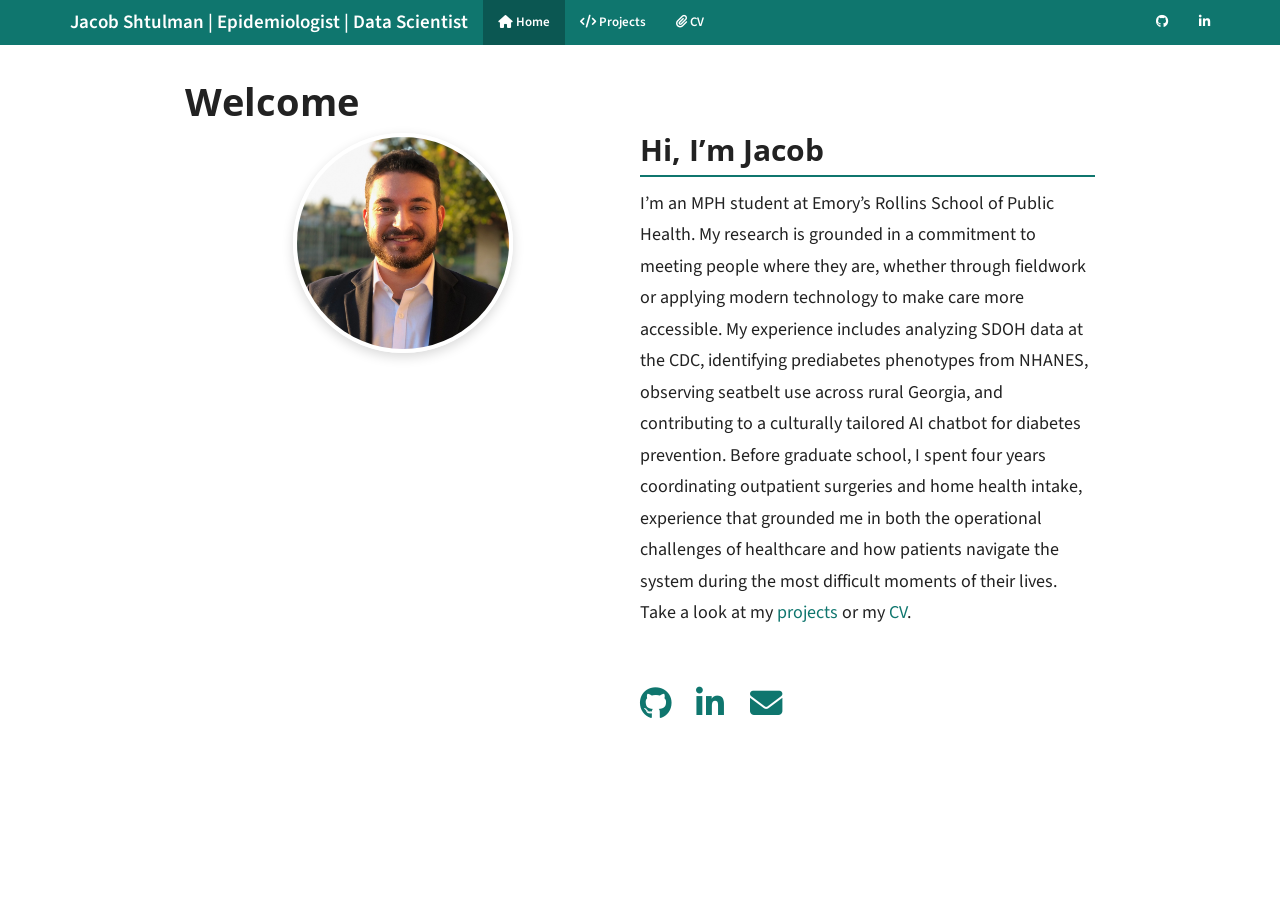
<file: docs/index.html>
<!DOCTYPE html>

<html>

<head>

<meta charset="utf-8" />
<meta name="generator" content="pandoc" />
<meta http-equiv="X-UA-Compatible" content="IE=EDGE" />




<title>Welcome</title>

<script src="site_libs/header-attrs-2.30/header-attrs.js"></script>
<script src="site_libs/jquery-3.6.0/jquery-3.6.0.min.js"></script>
<meta name="viewport" content="width=device-width, initial-scale=1" />
<link href="site_libs/bootstrap-3.3.5/css/yeti.min.css" rel="stylesheet" />
<script src="site_libs/bootstrap-3.3.5/js/bootstrap.min.js"></script>
<script src="site_libs/bootstrap-3.3.5/shim/html5shiv.min.js"></script>
<script src="site_libs/bootstrap-3.3.5/shim/respond.min.js"></script>
<style>h1 {font-size: 34px;}
       h1.title {font-size: 38px;}
       h2 {font-size: 30px;}
       h3 {font-size: 24px;}
       h4 {font-size: 18px;}
       h5 {font-size: 16px;}
       h6 {font-size: 12px;}
       code {color: inherit; background-color: rgba(0, 0, 0, 0.04);}
       pre:not([class]) { background-color: white }</style>
<script src="site_libs/navigation-1.1/tabsets.js"></script>
<link href="site_libs/highlightjs-9.12.0/default.css" rel="stylesheet" />
<script src="site_libs/highlightjs-9.12.0/highlight.js"></script>
<link href="site_libs/font-awesome-6.5.2/css/all.min.css" rel="stylesheet" />
<link href="site_libs/font-awesome-6.5.2/css/v4-shims.min.css" rel="stylesheet" />
<link rel="preconnect" href="https://fonts.googleapis.com">
<link rel="preconnect" href="https://fonts.gstatic.com" crossorigin>
<link href="https://fonts.googleapis.com/css2?family=Source+Sans+3:wght@400;600;700&family=Source+Code+Pro:wght@400;500&display=swap" rel="stylesheet">

<style type="text/css">
  code{white-space: pre-wrap;}
  span.smallcaps{font-variant: small-caps;}
  span.underline{text-decoration: underline;}
  div.column{display: inline-block; vertical-align: top; width: 50%;}
  div.hanging-indent{margin-left: 1.5em; text-indent: -1.5em;}
  ul.task-list{list-style: none;}
    </style>

<style type="text/css">code{white-space: pre;}</style>
<script type="text/javascript">
if (window.hljs) {
  hljs.configure({languages: []});
  hljs.initHighlightingOnLoad();
  if (document.readyState && document.readyState === "complete") {
    window.setTimeout(function() { hljs.initHighlighting(); }, 0);
  }
}
</script>






<link rel="stylesheet" href="styles.css" type="text/css" />



<style type = "text/css">
.main-container {
  max-width: 940px;
  margin-left: auto;
  margin-right: auto;
}
img {
  max-width:100%;
}
.tabbed-pane {
  padding-top: 12px;
}
.html-widget {
  margin-bottom: 20px;
}
button.code-folding-btn:focus {
  outline: none;
}
summary {
  display: list-item;
}
details > summary > p:only-child {
  display: inline;
}
pre code {
  padding: 0;
}
</style>


<style type="text/css">
.dropdown-submenu {
  position: relative;
}
.dropdown-submenu>.dropdown-menu {
  top: 0;
  left: 100%;
  margin-top: -6px;
  margin-left: -1px;
  border-radius: 0 6px 6px 6px;
}
.dropdown-submenu:hover>.dropdown-menu {
  display: block;
}
.dropdown-submenu>a:after {
  display: block;
  content: " ";
  float: right;
  width: 0;
  height: 0;
  border-color: transparent;
  border-style: solid;
  border-width: 5px 0 5px 5px;
  border-left-color: #cccccc;
  margin-top: 5px;
  margin-right: -10px;
}
.dropdown-submenu:hover>a:after {
  border-left-color: #adb5bd;
}
.dropdown-submenu.pull-left {
  float: none;
}
.dropdown-submenu.pull-left>.dropdown-menu {
  left: -100%;
  margin-left: 10px;
  border-radius: 6px 0 6px 6px;
}
</style>

<script type="text/javascript">
// manage active state of menu based on current page
$(document).ready(function () {
  // active menu anchor
  href = window.location.pathname
  href = href.substr(href.lastIndexOf('/') + 1)
  if (href === "")
    href = "index.html";
  var menuAnchor = $('a[href="' + href + '"]');

  // mark the anchor link active (and if it's in a dropdown, also mark that active)
  var dropdown = menuAnchor.closest('li.dropdown');
  if (window.bootstrap) { // Bootstrap 4+
    menuAnchor.addClass('active');
    dropdown.find('> .dropdown-toggle').addClass('active');
  } else { // Bootstrap 3
    menuAnchor.parent().addClass('active');
    dropdown.addClass('active');
  }

  // Navbar adjustments
  var navHeight = $(".navbar").first().height() + 15;
  var style = document.createElement('style');
  var pt = "padding-top: " + navHeight + "px; ";
  var mt = "margin-top: -" + navHeight + "px; ";
  var css = "";
  // offset scroll position for anchor links (for fixed navbar)
  for (var i = 1; i <= 6; i++) {
    css += ".section h" + i + "{ " + pt + mt + "}\n";
  }
  style.innerHTML = "body {" + pt + "padding-bottom: 40px; }\n" + css;
  document.head.appendChild(style);
});
</script>

<!-- tabsets -->

<style type="text/css">
.tabset-dropdown > .nav-tabs {
  display: inline-table;
  max-height: 500px;
  min-height: 44px;
  overflow-y: auto;
  border: 1px solid #ddd;
  border-radius: 4px;
}

.tabset-dropdown > .nav-tabs > li.active:before, .tabset-dropdown > .nav-tabs.nav-tabs-open:before {
  content: "\e259";
  font-family: 'Glyphicons Halflings';
  display: inline-block;
  padding: 10px;
  border-right: 1px solid #ddd;
}

.tabset-dropdown > .nav-tabs.nav-tabs-open > li.active:before {
  content: "\e258";
  font-family: 'Glyphicons Halflings';
  border: none;
}

.tabset-dropdown > .nav-tabs > li.active {
  display: block;
}

.tabset-dropdown > .nav-tabs > li > a,
.tabset-dropdown > .nav-tabs > li > a:focus,
.tabset-dropdown > .nav-tabs > li > a:hover {
  border: none;
  display: inline-block;
  border-radius: 4px;
  background-color: transparent;
}

.tabset-dropdown > .nav-tabs.nav-tabs-open > li {
  display: block;
  float: none;
}

.tabset-dropdown > .nav-tabs > li {
  display: none;
}
</style>

<!-- code folding -->




</head>

<body>


<div class="container-fluid main-container">




<div class="navbar navbar-default  navbar-fixed-top" role="navigation">
  <div class="container">
    <div class="navbar-header">
      <button type="button" class="navbar-toggle collapsed" data-toggle="collapse" data-bs-toggle="collapse" data-target="#navbar" data-bs-target="#navbar">
        <span class="icon-bar"></span>
        <span class="icon-bar"></span>
        <span class="icon-bar"></span>
      </button>
      <a class="navbar-brand" href="index.html">Jacob Shtulman | Epidemiologist | Data Scientist</a>
    </div>
    <div id="navbar" class="navbar-collapse collapse">
      <ul class="nav navbar-nav">
        <li>
  <a href="index.html">
    <span class="fa fa-home"></span>
     
    Home
  </a>
</li>
<li>
  <a href="projects.html">
    <span class="fa fa-code"></span>
     
    Projects
  </a>
</li>
<li>
  <a href="cv.html">
    <span class="fa fa-paperclip"></span>
     
    CV
  </a>
</li>
      </ul>
      <ul class="nav navbar-nav navbar-right">
        <li>
  <a href="https://github.com/jshtulman1">
    <span class="fa fa-github"></span>
     
  </a>
</li>
<li>
  <a href="https://www.linkedin.com/in/jshtulman1">
    <span class="fa fa-linkedin"></span>
     
  </a>
</li>
      </ul>
    </div><!--/.nav-collapse -->
  </div><!--/.container -->
</div><!--/.navbar -->

<div id="header">



<h1 class="title toc-ignore">Welcome</h1>

</div>


<div class="columns">
<div class="column profile-column"
style="text-align: center; padding-right: 20px;">
<p><img src="images/profilejpeg.jpeg" alt="" width="100%" style="display: block; margin: auto;" /></p>
</div><div class="column" style="text-align: left;">
<div id="hi-im-jacob" class="section level2">
<h2>Hi, I’m Jacob</h2>
<p>I’m an MPH student at Emory’s Rollins School of Public Health. My
research is grounded in a commitment to meeting people where they are,
whether through fieldwork or applying modern technology to make care
more accessible. My experience includes analyzing SDOH data at the CDC,
identifying prediabetes phenotypes from NHANES, observing seatbelt use
across rural Georgia, and contributing to a culturally tailored AI
chatbot for diabetes prevention. Before graduate school, I spent four
years coordinating outpatient surgeries and home health intake,
experience that grounded me in both the operational challenges of
healthcare and how patients navigate the system during the most
difficult moments of their lives. Take a look at my <a
href="projects.html">projects</a> or my <a href="cv.html">CV</a>.</p>
<div class="social-icons">
<p><a href="https://github.com/jshtulman1" title="GitHub"><i class="fa fa-github"></i></a>
<a href="https://www.linkedin.com/in/jshtulman1" title="LinkedIn"><i class="fa fa-linkedin"></i></a>
<a href="mailto:jacob.shtulman@emory.edu" title="Email"><i class="fa fa-envelope"></i></a></p>
</div>
</div>
</div>
</div>




</div>

<script>

// add bootstrap table styles to pandoc tables
function bootstrapStylePandocTables() {
  $('tr.odd').parent('tbody').parent('table').addClass('table table-condensed');
}
$(document).ready(function () {
  bootstrapStylePandocTables();
});


</script>

<!-- tabsets -->

<script>
$(document).ready(function () {
  window.buildTabsets("TOC");
});

$(document).ready(function () {
  $('.tabset-dropdown > .nav-tabs > li').click(function () {
    $(this).parent().toggleClass('nav-tabs-open');
  });
});
</script>

<!-- code folding -->


<!-- dynamically load mathjax for compatibility with self-contained -->
<script>
  (function () {
    var script = document.createElement("script");
    script.type = "text/javascript";
    script.src  = "https://mathjax.rstudio.com/latest/MathJax.js?config=TeX-AMS-MML_HTMLorMML";
    document.getElementsByTagName("head")[0].appendChild(script);
  })();
</script>

</body>
</html>
</file>
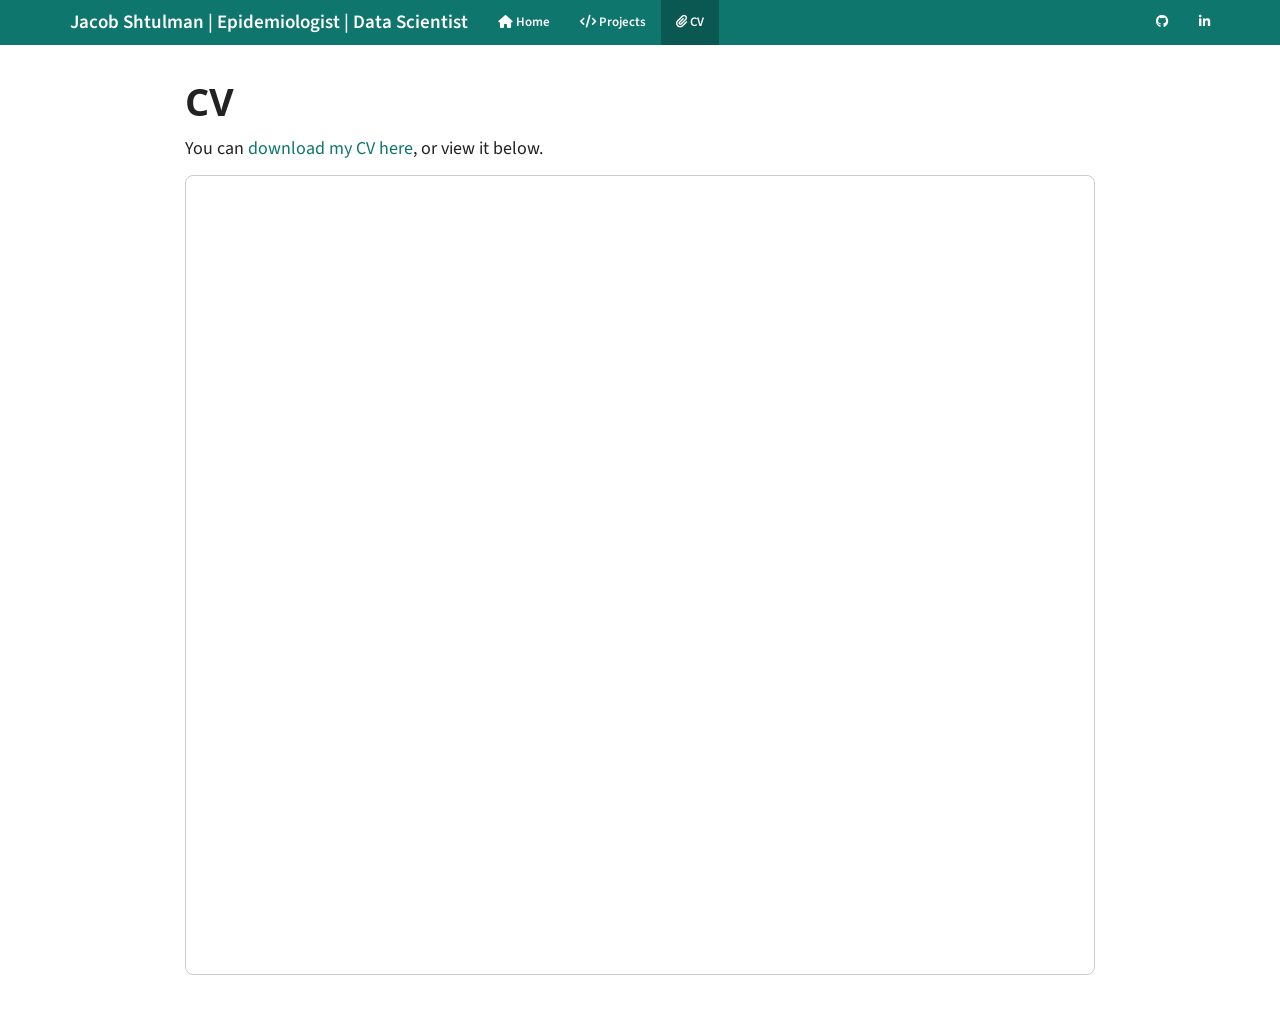
<file: docs/cv.html>
<!DOCTYPE html>

<html>

<head>

<meta charset="utf-8" />
<meta name="generator" content="pandoc" />
<meta http-equiv="X-UA-Compatible" content="IE=EDGE" />




<title>CV</title>

<script src="site_libs/header-attrs-2.30/header-attrs.js"></script>
<script src="site_libs/jquery-3.6.0/jquery-3.6.0.min.js"></script>
<meta name="viewport" content="width=device-width, initial-scale=1" />
<link href="site_libs/bootstrap-3.3.5/css/yeti.min.css" rel="stylesheet" />
<script src="site_libs/bootstrap-3.3.5/js/bootstrap.min.js"></script>
<script src="site_libs/bootstrap-3.3.5/shim/html5shiv.min.js"></script>
<script src="site_libs/bootstrap-3.3.5/shim/respond.min.js"></script>
<style>h1 {font-size: 34px;}
       h1.title {font-size: 38px;}
       h2 {font-size: 30px;}
       h3 {font-size: 24px;}
       h4 {font-size: 18px;}
       h5 {font-size: 16px;}
       h6 {font-size: 12px;}
       code {color: inherit; background-color: rgba(0, 0, 0, 0.04);}
       pre:not([class]) { background-color: white }</style>
<script src="site_libs/navigation-1.1/tabsets.js"></script>
<link href="site_libs/highlightjs-9.12.0/default.css" rel="stylesheet" />
<script src="site_libs/highlightjs-9.12.0/highlight.js"></script>
<link href="site_libs/font-awesome-6.5.2/css/all.min.css" rel="stylesheet" />
<link href="site_libs/font-awesome-6.5.2/css/v4-shims.min.css" rel="stylesheet" />
<link rel="preconnect" href="https://fonts.googleapis.com">
<link rel="preconnect" href="https://fonts.gstatic.com" crossorigin>
<link href="https://fonts.googleapis.com/css2?family=Source+Sans+3:wght@400;600;700&family=Source+Code+Pro:wght@400;500&display=swap" rel="stylesheet">

<style type="text/css">
  code{white-space: pre-wrap;}
  span.smallcaps{font-variant: small-caps;}
  span.underline{text-decoration: underline;}
  div.column{display: inline-block; vertical-align: top; width: 50%;}
  div.hanging-indent{margin-left: 1.5em; text-indent: -1.5em;}
  ul.task-list{list-style: none;}
    </style>

<style type="text/css">code{white-space: pre;}</style>
<script type="text/javascript">
if (window.hljs) {
  hljs.configure({languages: []});
  hljs.initHighlightingOnLoad();
  if (document.readyState && document.readyState === "complete") {
    window.setTimeout(function() { hljs.initHighlighting(); }, 0);
  }
}
</script>






<link rel="stylesheet" href="styles.css" type="text/css" />



<style type = "text/css">
.main-container {
  max-width: 940px;
  margin-left: auto;
  margin-right: auto;
}
img {
  max-width:100%;
}
.tabbed-pane {
  padding-top: 12px;
}
.html-widget {
  margin-bottom: 20px;
}
button.code-folding-btn:focus {
  outline: none;
}
summary {
  display: list-item;
}
details > summary > p:only-child {
  display: inline;
}
pre code {
  padding: 0;
}
</style>


<style type="text/css">
.dropdown-submenu {
  position: relative;
}
.dropdown-submenu>.dropdown-menu {
  top: 0;
  left: 100%;
  margin-top: -6px;
  margin-left: -1px;
  border-radius: 0 6px 6px 6px;
}
.dropdown-submenu:hover>.dropdown-menu {
  display: block;
}
.dropdown-submenu>a:after {
  display: block;
  content: " ";
  float: right;
  width: 0;
  height: 0;
  border-color: transparent;
  border-style: solid;
  border-width: 5px 0 5px 5px;
  border-left-color: #cccccc;
  margin-top: 5px;
  margin-right: -10px;
}
.dropdown-submenu:hover>a:after {
  border-left-color: #adb5bd;
}
.dropdown-submenu.pull-left {
  float: none;
}
.dropdown-submenu.pull-left>.dropdown-menu {
  left: -100%;
  margin-left: 10px;
  border-radius: 6px 0 6px 6px;
}
</style>

<script type="text/javascript">
// manage active state of menu based on current page
$(document).ready(function () {
  // active menu anchor
  href = window.location.pathname
  href = href.substr(href.lastIndexOf('/') + 1)
  if (href === "")
    href = "index.html";
  var menuAnchor = $('a[href="' + href + '"]');

  // mark the anchor link active (and if it's in a dropdown, also mark that active)
  var dropdown = menuAnchor.closest('li.dropdown');
  if (window.bootstrap) { // Bootstrap 4+
    menuAnchor.addClass('active');
    dropdown.find('> .dropdown-toggle').addClass('active');
  } else { // Bootstrap 3
    menuAnchor.parent().addClass('active');
    dropdown.addClass('active');
  }

  // Navbar adjustments
  var navHeight = $(".navbar").first().height() + 15;
  var style = document.createElement('style');
  var pt = "padding-top: " + navHeight + "px; ";
  var mt = "margin-top: -" + navHeight + "px; ";
  var css = "";
  // offset scroll position for anchor links (for fixed navbar)
  for (var i = 1; i <= 6; i++) {
    css += ".section h" + i + "{ " + pt + mt + "}\n";
  }
  style.innerHTML = "body {" + pt + "padding-bottom: 40px; }\n" + css;
  document.head.appendChild(style);
});
</script>

<!-- tabsets -->

<style type="text/css">
.tabset-dropdown > .nav-tabs {
  display: inline-table;
  max-height: 500px;
  min-height: 44px;
  overflow-y: auto;
  border: 1px solid #ddd;
  border-radius: 4px;
}

.tabset-dropdown > .nav-tabs > li.active:before, .tabset-dropdown > .nav-tabs.nav-tabs-open:before {
  content: "\e259";
  font-family: 'Glyphicons Halflings';
  display: inline-block;
  padding: 10px;
  border-right: 1px solid #ddd;
}

.tabset-dropdown > .nav-tabs.nav-tabs-open > li.active:before {
  content: "\e258";
  font-family: 'Glyphicons Halflings';
  border: none;
}

.tabset-dropdown > .nav-tabs > li.active {
  display: block;
}

.tabset-dropdown > .nav-tabs > li > a,
.tabset-dropdown > .nav-tabs > li > a:focus,
.tabset-dropdown > .nav-tabs > li > a:hover {
  border: none;
  display: inline-block;
  border-radius: 4px;
  background-color: transparent;
}

.tabset-dropdown > .nav-tabs.nav-tabs-open > li {
  display: block;
  float: none;
}

.tabset-dropdown > .nav-tabs > li {
  display: none;
}
</style>

<!-- code folding -->




</head>

<body>


<div class="container-fluid main-container">




<div class="navbar navbar-default  navbar-fixed-top" role="navigation">
  <div class="container">
    <div class="navbar-header">
      <button type="button" class="navbar-toggle collapsed" data-toggle="collapse" data-bs-toggle="collapse" data-target="#navbar" data-bs-target="#navbar">
        <span class="icon-bar"></span>
        <span class="icon-bar"></span>
        <span class="icon-bar"></span>
      </button>
      <a class="navbar-brand" href="index.html">Jacob Shtulman | Epidemiologist | Data Scientist</a>
    </div>
    <div id="navbar" class="navbar-collapse collapse">
      <ul class="nav navbar-nav">
        <li>
  <a href="index.html">
    <span class="fa fa-home"></span>
     
    Home
  </a>
</li>
<li>
  <a href="projects.html">
    <span class="fa fa-code"></span>
     
    Projects
  </a>
</li>
<li>
  <a href="cv.html">
    <span class="fa fa-paperclip"></span>
     
    CV
  </a>
</li>
      </ul>
      <ul class="nav navbar-nav navbar-right">
        <li>
  <a href="https://github.com/jshtulman1">
    <span class="fa fa-github"></span>
     
  </a>
</li>
<li>
  <a href="https://www.linkedin.com/in/jshtulman1">
    <span class="fa fa-linkedin"></span>
     
  </a>
</li>
      </ul>
    </div><!--/.nav-collapse -->
  </div><!--/.container -->
</div><!--/.navbar -->

<div id="header">



<h1 class="title toc-ignore">CV</h1>

</div>


<p>You can <a href="files/cv.pdf">download my CV here</a>, or view it
below.</p>
<iframe src="files/cv.pdf" width="100%" height="800px" style="border: 1px solid #ccc; border-radius: 8px;">
</iframe>




</div>

<script>

// add bootstrap table styles to pandoc tables
function bootstrapStylePandocTables() {
  $('tr.odd').parent('tbody').parent('table').addClass('table table-condensed');
}
$(document).ready(function () {
  bootstrapStylePandocTables();
});


</script>

<!-- tabsets -->

<script>
$(document).ready(function () {
  window.buildTabsets("TOC");
});

$(document).ready(function () {
  $('.tabset-dropdown > .nav-tabs > li').click(function () {
    $(this).parent().toggleClass('nav-tabs-open');
  });
});
</script>

<!-- code folding -->


<!-- dynamically load mathjax for compatibility with self-contained -->
<script>
  (function () {
    var script = document.createElement("script");
    script.type = "text/javascript";
    script.src  = "https://mathjax.rstudio.com/latest/MathJax.js?config=TeX-AMS-MML_HTMLorMML";
    document.getElementsByTagName("head")[0].appendChild(script);
  })();
</script>

</body>
</html>
</file>
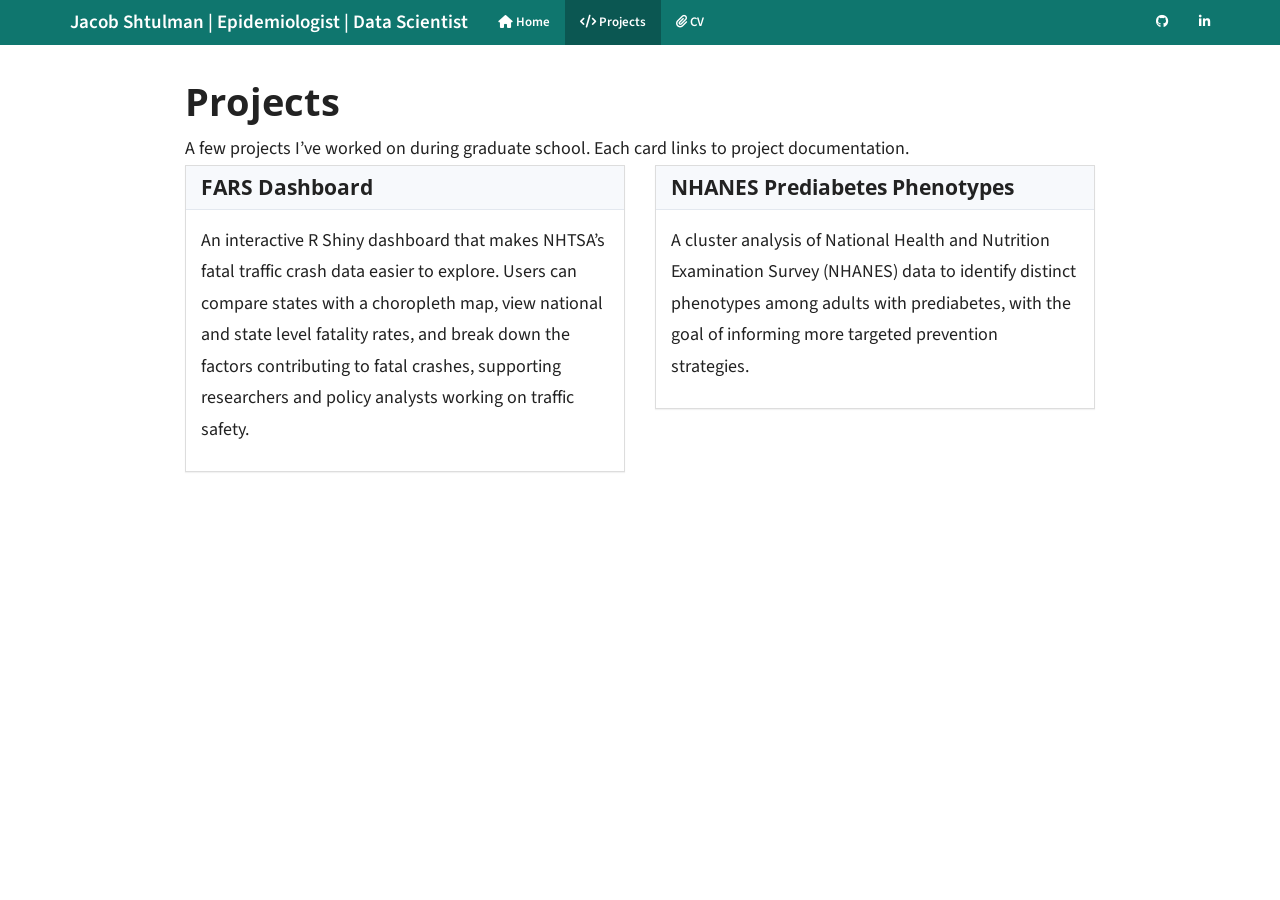
<file: docs/projects.html>
<!DOCTYPE html>

<html>

<head>

<meta charset="utf-8" />
<meta name="generator" content="pandoc" />
<meta http-equiv="X-UA-Compatible" content="IE=EDGE" />




<title>Projects</title>

<script src="site_libs/header-attrs-2.30/header-attrs.js"></script>
<script src="site_libs/jquery-3.6.0/jquery-3.6.0.min.js"></script>
<meta name="viewport" content="width=device-width, initial-scale=1" />
<link href="site_libs/bootstrap-3.3.5/css/yeti.min.css" rel="stylesheet" />
<script src="site_libs/bootstrap-3.3.5/js/bootstrap.min.js"></script>
<script src="site_libs/bootstrap-3.3.5/shim/html5shiv.min.js"></script>
<script src="site_libs/bootstrap-3.3.5/shim/respond.min.js"></script>
<style>h1 {font-size: 34px;}
       h1.title {font-size: 38px;}
       h2 {font-size: 30px;}
       h3 {font-size: 24px;}
       h4 {font-size: 18px;}
       h5 {font-size: 16px;}
       h6 {font-size: 12px;}
       code {color: inherit; background-color: rgba(0, 0, 0, 0.04);}
       pre:not([class]) { background-color: white }</style>
<script src="site_libs/navigation-1.1/tabsets.js"></script>
<link href="site_libs/highlightjs-9.12.0/default.css" rel="stylesheet" />
<script src="site_libs/highlightjs-9.12.0/highlight.js"></script>
<link href="site_libs/font-awesome-6.5.2/css/all.min.css" rel="stylesheet" />
<link href="site_libs/font-awesome-6.5.2/css/v4-shims.min.css" rel="stylesheet" />
<link rel="preconnect" href="https://fonts.googleapis.com">
<link rel="preconnect" href="https://fonts.gstatic.com" crossorigin>
<link href="https://fonts.googleapis.com/css2?family=Source+Sans+3:wght@400;600;700&family=Source+Code+Pro:wght@400;500&display=swap" rel="stylesheet">

<style type="text/css">
  code{white-space: pre-wrap;}
  span.smallcaps{font-variant: small-caps;}
  span.underline{text-decoration: underline;}
  div.column{display: inline-block; vertical-align: top; width: 50%;}
  div.hanging-indent{margin-left: 1.5em; text-indent: -1.5em;}
  ul.task-list{list-style: none;}
    </style>

<style type="text/css">code{white-space: pre;}</style>
<script type="text/javascript">
if (window.hljs) {
  hljs.configure({languages: []});
  hljs.initHighlightingOnLoad();
  if (document.readyState && document.readyState === "complete") {
    window.setTimeout(function() { hljs.initHighlighting(); }, 0);
  }
}
</script>






<link rel="stylesheet" href="styles.css" type="text/css" />



<style type = "text/css">
.main-container {
  max-width: 940px;
  margin-left: auto;
  margin-right: auto;
}
img {
  max-width:100%;
}
.tabbed-pane {
  padding-top: 12px;
}
.html-widget {
  margin-bottom: 20px;
}
button.code-folding-btn:focus {
  outline: none;
}
summary {
  display: list-item;
}
details > summary > p:only-child {
  display: inline;
}
pre code {
  padding: 0;
}
</style>


<style type="text/css">
.dropdown-submenu {
  position: relative;
}
.dropdown-submenu>.dropdown-menu {
  top: 0;
  left: 100%;
  margin-top: -6px;
  margin-left: -1px;
  border-radius: 0 6px 6px 6px;
}
.dropdown-submenu:hover>.dropdown-menu {
  display: block;
}
.dropdown-submenu>a:after {
  display: block;
  content: " ";
  float: right;
  width: 0;
  height: 0;
  border-color: transparent;
  border-style: solid;
  border-width: 5px 0 5px 5px;
  border-left-color: #cccccc;
  margin-top: 5px;
  margin-right: -10px;
}
.dropdown-submenu:hover>a:after {
  border-left-color: #adb5bd;
}
.dropdown-submenu.pull-left {
  float: none;
}
.dropdown-submenu.pull-left>.dropdown-menu {
  left: -100%;
  margin-left: 10px;
  border-radius: 6px 0 6px 6px;
}
</style>

<script type="text/javascript">
// manage active state of menu based on current page
$(document).ready(function () {
  // active menu anchor
  href = window.location.pathname
  href = href.substr(href.lastIndexOf('/') + 1)
  if (href === "")
    href = "index.html";
  var menuAnchor = $('a[href="' + href + '"]');

  // mark the anchor link active (and if it's in a dropdown, also mark that active)
  var dropdown = menuAnchor.closest('li.dropdown');
  if (window.bootstrap) { // Bootstrap 4+
    menuAnchor.addClass('active');
    dropdown.find('> .dropdown-toggle').addClass('active');
  } else { // Bootstrap 3
    menuAnchor.parent().addClass('active');
    dropdown.addClass('active');
  }

  // Navbar adjustments
  var navHeight = $(".navbar").first().height() + 15;
  var style = document.createElement('style');
  var pt = "padding-top: " + navHeight + "px; ";
  var mt = "margin-top: -" + navHeight + "px; ";
  var css = "";
  // offset scroll position for anchor links (for fixed navbar)
  for (var i = 1; i <= 6; i++) {
    css += ".section h" + i + "{ " + pt + mt + "}\n";
  }
  style.innerHTML = "body {" + pt + "padding-bottom: 40px; }\n" + css;
  document.head.appendChild(style);
});
</script>

<!-- tabsets -->

<style type="text/css">
.tabset-dropdown > .nav-tabs {
  display: inline-table;
  max-height: 500px;
  min-height: 44px;
  overflow-y: auto;
  border: 1px solid #ddd;
  border-radius: 4px;
}

.tabset-dropdown > .nav-tabs > li.active:before, .tabset-dropdown > .nav-tabs.nav-tabs-open:before {
  content: "\e259";
  font-family: 'Glyphicons Halflings';
  display: inline-block;
  padding: 10px;
  border-right: 1px solid #ddd;
}

.tabset-dropdown > .nav-tabs.nav-tabs-open > li.active:before {
  content: "\e258";
  font-family: 'Glyphicons Halflings';
  border: none;
}

.tabset-dropdown > .nav-tabs > li.active {
  display: block;
}

.tabset-dropdown > .nav-tabs > li > a,
.tabset-dropdown > .nav-tabs > li > a:focus,
.tabset-dropdown > .nav-tabs > li > a:hover {
  border: none;
  display: inline-block;
  border-radius: 4px;
  background-color: transparent;
}

.tabset-dropdown > .nav-tabs.nav-tabs-open > li {
  display: block;
  float: none;
}

.tabset-dropdown > .nav-tabs > li {
  display: none;
}
</style>

<!-- code folding -->




</head>

<body>


<div class="container-fluid main-container">




<div class="navbar navbar-default  navbar-fixed-top" role="navigation">
  <div class="container">
    <div class="navbar-header">
      <button type="button" class="navbar-toggle collapsed" data-toggle="collapse" data-bs-toggle="collapse" data-target="#navbar" data-bs-target="#navbar">
        <span class="icon-bar"></span>
        <span class="icon-bar"></span>
        <span class="icon-bar"></span>
      </button>
      <a class="navbar-brand" href="index.html">Jacob Shtulman | Epidemiologist | Data Scientist</a>
    </div>
    <div id="navbar" class="navbar-collapse collapse">
      <ul class="nav navbar-nav">
        <li>
  <a href="index.html">
    <span class="fa fa-home"></span>
     
    Home
  </a>
</li>
<li>
  <a href="projects.html">
    <span class="fa fa-code"></span>
     
    Projects
  </a>
</li>
<li>
  <a href="cv.html">
    <span class="fa fa-paperclip"></span>
     
    CV
  </a>
</li>
      </ul>
      <ul class="nav navbar-nav navbar-right">
        <li>
  <a href="https://github.com/jshtulman1">
    <span class="fa fa-github"></span>
     
  </a>
</li>
<li>
  <a href="https://www.linkedin.com/in/jshtulman1">
    <span class="fa fa-linkedin"></span>
     
  </a>
</li>
      </ul>
    </div><!--/.nav-collapse -->
  </div><!--/.container -->
</div><!--/.navbar -->

<div id="header">



<h1 class="title toc-ignore">Projects</h1>

</div>


A few projects I’ve worked on during graduate school. Each card links to
project documentation.
<div class="row">
<div class="col-sm-6">
<a href="https://github.com/jshtulman1/fars_dashboard" class="project-link">
<div class="panel panel-default project-card">
<div class="panel-heading">
<h3 class="panel-title">
FARS Dashboard
</h3>
</div>
<div class="panel-body">
<p>
An interactive R Shiny dashboard that makes NHTSA’s fatal traffic crash
data easier to explore. Users can compare states with a choropleth map,
view national and state level fatality rates, and break down the factors
contributing to fatal crashes, supporting researchers and policy
analysts working on traffic safety.
</p>
</div>
</div>
<p></a></p>
</div>
<div class="col-sm-6">
<a href="https://github.com/jshtulman1/NHANES_CLUSTERING" class="project-link">
<div class="panel panel-default project-card">
<div class="panel-heading">
<h3 class="panel-title">
NHANES Prediabetes Phenotypes
</h3>
</div>
<div class="panel-body">
<p>
A cluster analysis of National Health and Nutrition Examination Survey
(NHANES) data to identify distinct phenotypes among adults with
prediabetes, with the goal of informing more targeted prevention
strategies.
</p>
</div>
</div>
<p></a></p>
</div>
</div>




</div>

<script>

// add bootstrap table styles to pandoc tables
function bootstrapStylePandocTables() {
  $('tr.odd').parent('tbody').parent('table').addClass('table table-condensed');
}
$(document).ready(function () {
  bootstrapStylePandocTables();
});


</script>

<!-- tabsets -->

<script>
$(document).ready(function () {
  window.buildTabsets("TOC");
});

$(document).ready(function () {
  $('.tabset-dropdown > .nav-tabs > li').click(function () {
    $(this).parent().toggleClass('nav-tabs-open');
  });
});
</script>

<!-- code folding -->


<!-- dynamically load mathjax for compatibility with self-contained -->
<script>
  (function () {
    var script = document.createElement("script");
    script.type = "text/javascript";
    script.src  = "https://mathjax.rstudio.com/latest/MathJax.js?config=TeX-AMS-MML_HTMLorMML";
    document.getElementsByTagName("head")[0].appendChild(script);
  })();
</script>

</body>
</html>
</file>
<file: docs/site_libs/highlightjs-9.12.0/default.css>
.hljs-literal {
  color: #990073;
}

.hljs-number {
  color: #099;
}

.hljs-comment {
  color: #998;
  font-style: italic;
}

.hljs-keyword {
  color: #900;
  font-weight: bold;
}

.hljs-string {
  color: #d14;
}
</file>
<file: docs/styles.css>
/* Typography */
body {
  font-family: 'Source Sans 3', sans-serif;
  font-size: 18px;
  line-height: 1.75;
  color: #222;
}

h1, h2, h3, h4 {
  font-weight: 700;
}

code, pre {
  font-family: 'Source Code Pro', monospace;
}

pre {
  border-radius: 8px;
  padding: 1em;
}

/* Navbar */
.navbar {
  font-weight: 600;
}

/* Links */
a {
  color: #0F766E;
  text-decoration: none;
}

a:hover {
  color: #0B5752;
  text-decoration: underline;
}

/* Navbar accent color */
.navbar-default,
.navbar-inverse {
  background-color: #0F766E;
  border-color: #0F766E;
}

.navbar-default .navbar-brand,
.navbar-inverse .navbar-brand,
.navbar-default .navbar-nav > li > a,
.navbar-inverse .navbar-nav > li > a {
  color: #ffffff !important;
}

.navbar-default .navbar-nav > li > a:hover,
.navbar-inverse .navbar-nav > li > a:hover,
.navbar-default .navbar-nav > .active > a,
.navbar-inverse .navbar-nav > .active > a,
.navbar-default .navbar-nav > .active > a:hover,
.navbar-inverse .navbar-nav > .active > a:hover {
  color: #ffffff !important;
  background-color: #0B5752 !important;
}

/* Section heading underline */
h2 {
  border-bottom: 2px solid #0F766E;
  padding-bottom: 0.3em;
}

/* Rounded profile picture */
.profile-column img {
  border-radius: 50%;
  border: 4px solid #ffffff;
  box-shadow: 0 4px 12px rgba(0, 0, 0, 0.15);
  width: 220px;
  height: 220px;
  object-fit: cover;
}

/* Project cards */
.project-link {
  text-decoration: none;
  color: inherit;
}

.project-link:hover {
  text-decoration: none;
}

.project-card {
  transition: transform 0.15s ease, box-shadow 0.15s ease;
  margin-bottom: 20px;
}

.project-card:hover {
  transform: translateY(-3px);
  box-shadow: 0 6px 16px rgba(0, 0, 0, 0.1);
}

.project-card .panel-heading {
  background-color: #f7f9fc;
  border-bottom: 1px solid #e3e8ef;
}

.project-card .panel-title {
  font-size: 1.15em;
  font-weight: 700;
  color: #222;
}

/* Social media icons */
.social-icons {
  margin-top: 1.5em;
  font-size: 1.8em;
}

.social-icons a {
  color: #0F766E;
  margin-right: 0.6em;
  transition: color 0.15s ease, transform 0.15s ease;
  display: inline-block;
}

.social-icons a:hover {
  color: #0B5752;
  transform: translateY(-2px);
  text-decoration: none;
}
</file>
<file: docs/site_libs/bootstrap-3.3.5/css/yeti.min.css>
@font-face {
  font-family: 'Open Sans';
  font-style: normal;
  font-weight: 300;
  src: url(fonts/OpenSansLight.ttf) format('truetype');
}
@font-face {
  font-family: 'Open Sans';
  font-style: normal;
  font-weight: 400;
  src: url(fonts/OpenSans.ttf) format('truetype');
}
@font-face {
  font-family: 'Open Sans';
  font-style: normal;
  font-weight: 700;
  src: url(fonts/OpenSansBold.ttf) format('truetype');
}
@font-face {
  font-family: 'Open Sans';
  font-style: italic;
  font-weight: 300;
  src: url(fonts/OpenSansLightItalic.ttf) format('truetype');
}
@font-face {
  font-family: 'Open Sans';
  font-style: italic;
  font-weight: 400;
  src: url(fonts/OpenSansItalic.ttf) format('truetype');
}
@font-face {
  font-family: 'Open Sans';
  font-style: italic;
  font-weight: 700;
  src: url(fonts/OpenSansBoldItalic.ttf) format('truetype');
}


/*!
 * bootswatch v3.3.6
 * Homepage: http://bootswatch.com
 * Copyright 2012-2015 Thomas Park
 * Licensed under MIT
 * Based on Bootstrap
*//*!
 * Bootstrap v3.3.6 (http://getbootstrap.com)
 * Copyright 2011-2015 Twitter, Inc.
 * Licensed under MIT (https://github.com/twbs/bootstrap/blob/master/LICENSE)
 *//*! normalize.css v3.0.3 | MIT License | github.com/necolas/normalize.css */html{font-family:sans-serif;-ms-text-size-adjust:100%;-webkit-text-size-adjust:100%}body{margin:0}article,aside,details,figcaption,figure,footer,header,hgroup,main,menu,nav,section,summary{display:block}audio,canvas,progress,video{display:inline-block;vertical-align:baseline}audio:not([controls]){display:none;height:0}[hidden],template{display:none}a{background-color:transparent}a:active,a:hover{outline:0}abbr[title]{border-bottom:1px dotted}b,strong{font-weight:bold}dfn{font-style:italic}h1{font-size:2em;margin:0.67em 0}mark{background:#ff0;color:#000}small{font-size:80%}sub,sup{font-size:75%;line-height:0;position:relative;vertical-align:baseline}sup{top:-0.5em}sub{bottom:-0.25em}img{border:0}svg:not(:root){overflow:hidden}figure{margin:1em 40px}hr{-webkit-box-sizing:content-box;-moz-box-sizing:content-box;box-sizing:content-box;height:0}pre{overflow:auto}code,kbd,pre,samp{font-family:monospace, monospace;font-size:1em}button,input,optgroup,select,textarea{color:inherit;font:inherit;margin:0}button{overflow:visible}button,select{text-transform:none}button,html input[type="button"],input[type="reset"],input[type="submit"]{-webkit-appearance:button;cursor:pointer}button[disabled],html input[disabled]{cursor:default}button::-moz-focus-inner,input::-moz-focus-inner{border:0;padding:0}input{line-height:normal}input[type="checkbox"],input[type="radio"]{-webkit-box-sizing:border-box;-moz-box-sizing:border-box;box-sizing:border-box;padding:0}input[type="number"]::-webkit-inner-spin-button,input[type="number"]::-webkit-outer-spin-button{height:auto}input[type="search"]{-webkit-appearance:textfield;-webkit-box-sizing:content-box;-moz-box-sizing:content-box;box-sizing:content-box}input[type="search"]::-webkit-search-cancel-button,input[type="search"]::-webkit-search-decoration{-webkit-appearance:none}fieldset{border:1px solid #c0c0c0;margin:0 2px;padding:0.35em 0.625em 0.75em}legend{border:0;padding:0}textarea{overflow:auto}optgroup{font-weight:bold}table{border-collapse:collapse;border-spacing:0}td,th{padding:0}/*! Source: https://github.com/h5bp/html5-boilerplate/blob/master/src/css/main.css */@media print{*,*:before,*:after{background:transparent !important;color:#000 !important;-webkit-box-shadow:none !important;box-shadow:none !important;text-shadow:none !important}a,a:visited{text-decoration:underline}a[href]:after{content:" (" attr(href) ")"}abbr[title]:after{content:" (" attr(title) ")"}a[href^="#"]:after,a[href^="javascript:"]:after{content:""}pre,blockquote{border:1px solid #999;page-break-inside:avoid}thead{display:table-header-group}tr,img{page-break-inside:avoid}img{max-width:100% !important}p,h2,h3{orphans:3;widows:3}h2,h3{page-break-after:avoid}.navbar{display:none}.btn>.caret,.dropup>.btn>.caret{border-top-color:#000 !important}.label{border:1px solid #000}.table{border-collapse:collapse !important}.table td,.table th{background-color:#fff !important}.table-bordered th,.table-bordered td{border:1px solid #ddd !important}}@font-face{font-family:'Glyphicons Halflings';src:url('../fonts/glyphicons-halflings-regular.eot');src:url('../fonts/glyphicons-halflings-regular.eot?#iefix') format('embedded-opentype'),url('../fonts/glyphicons-halflings-regular.woff') format('woff'),url('../fonts/glyphicons-halflings-regular.ttf') format('truetype'),url('../fonts/glyphicons-halflings-regular.svg#glyphicons_halflingsregular') format('svg')}.glyphicon{position:relative;top:1px;display:inline-block;font-family:'Glyphicons Halflings';font-style:normal;font-weight:normal;line-height:1;-webkit-font-smoothing:antialiased;-moz-osx-font-smoothing:grayscale}.glyphicon-asterisk:before{content:"\002a"}.glyphicon-plus:before{content:"\002b"}.glyphicon-euro:before,.glyphicon-eur:before{content:"\20ac"}.glyphicon-minus:before{content:"\2212"}.glyphicon-cloud:before{content:"\2601"}.glyphicon-envelope:before{content:"\2709"}.glyphicon-pencil:before{content:"\270f"}.glyphicon-glass:before{content:"\e001"}.glyphicon-music:before{content:"\e002"}.glyphicon-search:before{content:"\e003"}.glyphicon-heart:before{content:"\e005"}.glyphicon-star:before{content:"\e006"}.glyphicon-star-empty:before{content:"\e007"}.glyphicon-user:before{content:"\e008"}.glyphicon-film:before{content:"\e009"}.glyphicon-th-large:before{content:"\e010"}.glyphicon-th:before{content:"\e011"}.glyphicon-th-list:before{content:"\e012"}.glyphicon-ok:before{content:"\e013"}.glyphicon-remove:before{content:"\e014"}.glyphicon-zoom-in:before{content:"\e015"}.glyphicon-zoom-out:before{content:"\e016"}.glyphicon-off:before{content:"\e017"}.glyphicon-signal:before{content:"\e018"}.glyphicon-cog:before{content:"\e019"}.glyphicon-trash:before{content:"\e020"}.glyphicon-home:before{content:"\e021"}.glyphicon-file:before{content:"\e022"}.glyphicon-time:before{content:"\e023"}.glyphicon-road:before{content:"\e024"}.glyphicon-download-alt:before{content:"\e025"}.glyphicon-download:before{content:"\e026"}.glyphicon-upload:before{content:"\e027"}.glyphicon-inbox:before{content:"\e028"}.glyphicon-play-circle:before{content:"\e029"}.glyphicon-repeat:before{content:"\e030"}.glyphicon-refresh:before{content:"\e031"}.glyphicon-list-alt:before{content:"\e032"}.glyphicon-lock:before{content:"\e033"}.glyphicon-flag:before{content:"\e034"}.glyphicon-headphones:before{content:"\e035"}.glyphicon-volume-off:before{content:"\e036"}.glyphicon-volume-down:before{content:"\e037"}.glyphicon-volume-up:before{content:"\e038"}.glyphicon-qrcode:before{content:"\e039"}.glyphicon-barcode:before{content:"\e040"}.glyphicon-tag:before{content:"\e041"}.glyphicon-tags:before{content:"\e042"}.glyphicon-book:before{content:"\e043"}.glyphicon-bookmark:before{content:"\e044"}.glyphicon-print:before{content:"\e045"}.glyphicon-camera:before{content:"\e046"}.glyphicon-font:before{content:"\e047"}.glyphicon-bold:before{content:"\e048"}.glyphicon-italic:before{content:"\e049"}.glyphicon-text-height:before{content:"\e050"}.glyphicon-text-width:before{content:"\e051"}.glyphicon-align-left:before{content:"\e052"}.glyphicon-align-center:before{content:"\e053"}.glyphicon-align-right:before{content:"\e054"}.glyphicon-align-justify:before{content:"\e055"}.glyphicon-list:before{content:"\e056"}.glyphicon-indent-left:before{content:"\e057"}.glyphicon-indent-right:before{content:"\e058"}.glyphicon-facetime-video:before{content:"\e059"}.glyphicon-picture:before{content:"\e060"}.glyphicon-map-marker:before{content:"\e062"}.glyphicon-adjust:before{content:"\e063"}.glyphicon-tint:before{content:"\e064"}.glyphicon-edit:before{content:"\e065"}.glyphicon-share:before{content:"\e066"}.glyphicon-check:before{content:"\e067"}.glyphicon-move:before{content:"\e068"}.glyphicon-step-backward:before{content:"\e069"}.glyphicon-fast-backward:before{content:"\e070"}.glyphicon-backward:before{content:"\e071"}.glyphicon-play:before{content:"\e072"}.glyphicon-pause:before{content:"\e073"}.glyphicon-stop:before{content:"\e074"}.glyphicon-forward:before{content:"\e075"}.glyphicon-fast-forward:before{content:"\e076"}.glyphicon-step-forward:before{content:"\e077"}.glyphicon-eject:before{content:"\e078"}.glyphicon-chevron-left:before{content:"\e079"}.glyphicon-chevron-right:before{content:"\e080"}.glyphicon-plus-sign:before{content:"\e081"}.glyphicon-minus-sign:before{content:"\e082"}.glyphicon-remove-sign:before{content:"\e083"}.glyphicon-ok-sign:before{content:"\e084"}.glyphicon-question-sign:before{content:"\e085"}.glyphicon-info-sign:before{content:"\e086"}.glyphicon-screenshot:before{content:"\e087"}.glyphicon-remove-circle:before{content:"\e088"}.glyphicon-ok-circle:before{content:"\e089"}.glyphicon-ban-circle:before{content:"\e090"}.glyphicon-arrow-left:before{content:"\e091"}.glyphicon-arrow-right:before{content:"\e092"}.glyphicon-arrow-up:before{content:"\e093"}.glyphicon-arrow-down:before{content:"\e094"}.glyphicon-share-alt:before{content:"\e095"}.glyphicon-resize-full:before{content:"\e096"}.glyphicon-resize-small:before{content:"\e097"}.glyphicon-exclamation-sign:before{content:"\e101"}.glyphicon-gift:before{content:"\e102"}.glyphicon-leaf:before{content:"\e103"}.glyphicon-fire:before{content:"\e104"}.glyphicon-eye-open:before{content:"\e105"}.glyphicon-eye-close:before{content:"\e106"}.glyphicon-warning-sign:before{content:"\e107"}.glyphicon-plane:before{content:"\e108"}.glyphicon-calendar:before{content:"\e109"}.glyphicon-random:before{content:"\e110"}.glyphicon-comment:before{content:"\e111"}.glyphicon-magnet:before{content:"\e112"}.glyphicon-chevron-up:before{content:"\e113"}.glyphicon-chevron-down:before{content:"\e114"}.glyphicon-retweet:before{content:"\e115"}.glyphicon-shopping-cart:before{content:"\e116"}.glyphicon-folder-close:before{content:"\e117"}.glyphicon-folder-open:before{content:"\e118"}.glyphicon-resize-vertical:before{content:"\e119"}.glyphicon-resize-horizontal:before{content:"\e120"}.glyphicon-hdd:before{content:"\e121"}.glyphicon-bullhorn:before{content:"\e122"}.glyphicon-bell:before{content:"\e123"}.glyphicon-certificate:before{content:"\e124"}.glyphicon-thumbs-up:before{content:"\e125"}.glyphicon-thumbs-down:before{content:"\e126"}.glyphicon-hand-right:before{content:"\e127"}.glyphicon-hand-left:before{content:"\e128"}.glyphicon-hand-up:before{content:"\e129"}.glyphicon-hand-down:before{content:"\e130"}.glyphicon-circle-arrow-right:before{content:"\e131"}.glyphicon-circle-arrow-left:before{content:"\e132"}.glyphicon-circle-arrow-up:before{content:"\e133"}.glyphicon-circle-arrow-down:before{content:"\e134"}.glyphicon-globe:before{content:"\e135"}.glyphicon-wrench:before{content:"\e136"}.glyphicon-tasks:before{content:"\e137"}.glyphicon-filter:before{content:"\e138"}.glyphicon-briefcase:before{content:"\e139"}.glyphicon-fullscreen:before{content:"\e140"}.glyphicon-dashboard:before{content:"\e141"}.glyphicon-paperclip:before{content:"\e142"}.glyphicon-heart-empty:before{content:"\e143"}.glyphicon-link:before{content:"\e144"}.glyphicon-phone:before{content:"\e145"}.glyphicon-pushpin:before{content:"\e146"}.glyphicon-usd:before{content:"\e148"}.glyphicon-gbp:before{content:"\e149"}.glyphicon-sort:before{content:"\e150"}.glyphicon-sort-by-alphabet:before{content:"\e151"}.glyphicon-sort-by-alphabet-alt:before{content:"\e152"}.glyphicon-sort-by-order:before{content:"\e153"}.glyphicon-sort-by-order-alt:before{content:"\e154"}.glyphicon-sort-by-attributes:before{content:"\e155"}.glyphicon-sort-by-attributes-alt:before{content:"\e156"}.glyphicon-unchecked:before{content:"\e157"}.glyphicon-expand:before{content:"\e158"}.glyphicon-collapse-down:before{content:"\e159"}.glyphicon-collapse-up:before{content:"\e160"}.glyphicon-log-in:before{content:"\e161"}.glyphicon-flash:before{content:"\e162"}.glyphicon-log-out:before{content:"\e163"}.glyphicon-new-window:before{content:"\e164"}.glyphicon-record:before{content:"\e165"}.glyphicon-save:before{content:"\e166"}.glyphicon-open:before{content:"\e167"}.glyphicon-saved:before{content:"\e168"}.glyphicon-import:before{content:"\e169"}.glyphicon-export:before{content:"\e170"}.glyphicon-send:before{content:"\e171"}.glyphicon-floppy-disk:before{content:"\e172"}.glyphicon-floppy-saved:before{content:"\e173"}.glyphicon-floppy-remove:before{content:"\e174"}.glyphicon-floppy-save:before{content:"\e175"}.glyphicon-floppy-open:before{content:"\e176"}.glyphicon-credit-card:before{content:"\e177"}.glyphicon-transfer:before{content:"\e178"}.glyphicon-cutlery:before{content:"\e179"}.glyphicon-header:before{content:"\e180"}.glyphicon-compressed:before{content:"\e181"}.glyphicon-earphone:before{content:"\e182"}.glyphicon-phone-alt:before{content:"\e183"}.glyphicon-tower:before{content:"\e184"}.glyphicon-stats:before{content:"\e185"}.glyphicon-sd-video:before{content:"\e186"}.glyphicon-hd-video:before{content:"\e187"}.glyphicon-subtitles:before{content:"\e188"}.glyphicon-sound-stereo:before{content:"\e189"}.glyphicon-sound-dolby:before{content:"\e190"}.glyphicon-sound-5-1:before{content:"\e191"}.glyphicon-sound-6-1:before{content:"\e192"}.glyphicon-sound-7-1:before{content:"\e193"}.glyphicon-copyright-mark:before{content:"\e194"}.glyphicon-registration-mark:before{content:"\e195"}.glyphicon-cloud-download:before{content:"\e197"}.glyphicon-cloud-upload:before{content:"\e198"}.glyphicon-tree-conifer:before{content:"\e199"}.glyphicon-tree-deciduous:before{content:"\e200"}.glyphicon-cd:before{content:"\e201"}.glyphicon-save-file:before{content:"\e202"}.glyphicon-open-file:before{content:"\e203"}.glyphicon-level-up:before{content:"\e204"}.glyphicon-copy:before{content:"\e205"}.glyphicon-paste:before{content:"\e206"}.glyphicon-alert:before{content:"\e209"}.glyphicon-equalizer:before{content:"\e210"}.glyphicon-king:before{content:"\e211"}.glyphicon-queen:before{content:"\e212"}.glyphicon-pawn:before{content:"\e213"}.glyphicon-bishop:before{content:"\e214"}.glyphicon-knight:before{content:"\e215"}.glyphicon-baby-formula:before{content:"\e216"}.glyphicon-tent:before{content:"\26fa"}.glyphicon-blackboard:before{content:"\e218"}.glyphicon-bed:before{content:"\e219"}.glyphicon-apple:before{content:"\f8ff"}.glyphicon-erase:before{content:"\e221"}.glyphicon-hourglass:before{content:"\231b"}.glyphicon-lamp:before{content:"\e223"}.glyphicon-duplicate:before{content:"\e224"}.glyphicon-piggy-bank:before{content:"\e225"}.glyphicon-scissors:before{content:"\e226"}.glyphicon-bitcoin:before{content:"\e227"}.glyphicon-btc:before{content:"\e227"}.glyphicon-xbt:before{content:"\e227"}.glyphicon-yen:before{content:"\00a5"}.glyphicon-jpy:before{content:"\00a5"}.glyphicon-ruble:before{content:"\20bd"}.glyphicon-rub:before{content:"\20bd"}.glyphicon-scale:before{content:"\e230"}.glyphicon-ice-lolly:before{content:"\e231"}.glyphicon-ice-lolly-tasted:before{content:"\e232"}.glyphicon-education:before{content:"\e233"}.glyphicon-option-horizontal:before{content:"\e234"}.glyphicon-option-vertical:before{content:"\e235"}.glyphicon-menu-hamburger:before{content:"\e236"}.glyphicon-modal-window:before{content:"\e237"}.glyphicon-oil:before{content:"\e238"}.glyphicon-grain:before{content:"\e239"}.glyphicon-sunglasses:before{content:"\e240"}.glyphicon-text-size:before{content:"\e241"}.glyphicon-text-color:before{content:"\e242"}.glyphicon-text-background:before{content:"\e243"}.glyphicon-object-align-top:before{content:"\e244"}.glyphicon-object-align-bottom:before{content:"\e245"}.glyphicon-object-align-horizontal:before{content:"\e246"}.glyphicon-object-align-left:before{content:"\e247"}.glyphicon-object-align-vertical:before{content:"\e248"}.glyphicon-object-align-right:before{content:"\e249"}.glyphicon-triangle-right:before{content:"\e250"}.glyphicon-triangle-left:before{content:"\e251"}.glyphicon-triangle-bottom:before{content:"\e252"}.glyphicon-triangle-top:before{content:"\e253"}.glyphicon-console:before{content:"\e254"}.glyphicon-superscript:before{content:"\e255"}.glyphicon-subscript:before{content:"\e256"}.glyphicon-menu-left:before{content:"\e257"}.glyphicon-menu-right:before{content:"\e258"}.glyphicon-menu-down:before{content:"\e259"}.glyphicon-menu-up:before{content:"\e260"}*{-webkit-box-sizing:border-box;-moz-box-sizing:border-box;box-sizing:border-box}*:before,*:after{-webkit-box-sizing:border-box;-moz-box-sizing:border-box;box-sizing:border-box}html{font-size:10px;-webkit-tap-highlight-color:rgba(0,0,0,0)}body{font-family:"Open Sans","Helvetica Neue",Helvetica,Arial,sans-serif;font-size:15px;line-height:1.4;color:#222222;background-color:#ffffff}input,button,select,textarea{font-family:inherit;font-size:inherit;line-height:inherit}a{color:#008cba;text-decoration:none}a:hover,a:focus{color:#008cba;text-decoration:underline}a:focus{outline:thin dotted;outline:5px auto -webkit-focus-ring-color;outline-offset:-2px}figure{margin:0}img{vertical-align:middle}.img-responsive,.thumbnail>img,.thumbnail a>img,.carousel-inner>.item>img,.carousel-inner>.item>a>img{display:block;max-width:100%;height:auto}.img-rounded{border-radius:0}.img-thumbnail{padding:4px;line-height:1.4;background-color:#ffffff;border:1px solid #dddddd;border-radius:0;-webkit-transition:all .2s ease-in-out;-o-transition:all .2s ease-in-out;transition:all .2s ease-in-out;display:inline-block;max-width:100%;height:auto}.img-circle{border-radius:50%}hr{margin-top:21px;margin-bottom:21px;border:0;border-top:1px solid #dddddd}.sr-only{position:absolute;width:1px;height:1px;margin:-1px;padding:0;overflow:hidden;clip:rect(0, 0, 0, 0);border:0}.sr-only-focusable:active,.sr-only-focusable:focus{position:static;width:auto;height:auto;margin:0;overflow:visible;clip:auto}[role="button"]{cursor:pointer}h1,h2,h3,h4,h5,h6,.h1,.h2,.h3,.h4,.h5,.h6{font-family:"Open Sans","Helvetica Neue",Helvetica,Arial,sans-serif;font-weight:300;line-height:1.1;color:inherit}h1 small,h2 small,h3 small,h4 small,h5 small,h6 small,.h1 small,.h2 small,.h3 small,.h4 small,.h5 small,.h6 small,h1 .small,h2 .small,h3 .small,h4 .small,h5 .small,h6 .small,.h1 .small,.h2 .small,.h3 .small,.h4 .small,.h5 .small,.h6 .small{font-weight:normal;line-height:1;color:#999999}h1,.h1,h2,.h2,h3,.h3{margin-top:21px;margin-bottom:10.5px}h1 small,.h1 small,h2 small,.h2 small,h3 small,.h3 small,h1 .small,.h1 .small,h2 .small,.h2 .small,h3 .small,.h3 .small{font-size:65%}h4,.h4,h5,.h5,h6,.h6{margin-top:10.5px;margin-bottom:10.5px}h4 small,.h4 small,h5 small,.h5 small,h6 small,.h6 small,h4 .small,.h4 .small,h5 .small,.h5 .small,h6 .small,.h6 .small{font-size:75%}h1,.h1{font-size:39px}h2,.h2{font-size:32px}h3,.h3{font-size:26px}h4,.h4{font-size:19px}h5,.h5{font-size:15px}h6,.h6{font-size:13px}p{margin:0 0 10.5px}.lead{margin-bottom:21px;font-size:17px;font-weight:300;line-height:1.4}@media (min-width:768px){.lead{font-size:22.5px}}small,.small{font-size:80%}mark,.mark{background-color:#fcf8e3;padding:.2em}.text-left{text-align:left}.text-right{text-align:right}.text-center{text-align:center}.text-justify{text-align:justify}.text-nowrap{white-space:nowrap}.text-lowercase{text-transform:lowercase}.text-uppercase{text-transform:uppercase}.text-capitalize{text-transform:capitalize}.text-muted{color:#999999}.text-primary{color:#008cba}a.text-primary:hover,a.text-primary:focus{color:#006687}.text-success{color:#43ac6a}a.text-success:hover,a.text-success:focus{color:#358753}.text-info{color:#5bc0de}a.text-info:hover,a.text-info:focus{color:#31b0d5}.text-warning{color:#e99002}a.text-warning:hover,a.text-warning:focus{color:#b67102}.text-danger{color:#f04124}a.text-danger:hover,a.text-danger:focus{color:#d32a0e}.bg-primary{color:#fff;background-color:#008cba}a.bg-primary:hover,a.bg-primary:focus{background-color:#006687}.bg-success{background-color:#dff0d8}a.bg-success:hover,a.bg-success:focus{background-color:#c1e2b3}.bg-info{background-color:#d9edf7}a.bg-info:hover,a.bg-info:focus{background-color:#afd9ee}.bg-warning{background-color:#fcf8e3}a.bg-warning:hover,a.bg-warning:focus{background-color:#f7ecb5}.bg-danger{background-color:#f2dede}a.bg-danger:hover,a.bg-danger:focus{background-color:#e4b9b9}.page-header{padding-bottom:9.5px;margin:42px 0 21px;border-bottom:1px solid #dddddd}ul,ol{margin-top:0;margin-bottom:10.5px}ul ul,ol ul,ul ol,ol ol{margin-bottom:0}.list-unstyled{padding-left:0;list-style:none}.list-inline{padding-left:0;list-style:none;margin-left:-5px}.list-inline>li{display:inline-block;padding-left:5px;padding-right:5px}dl{margin-top:0;margin-bottom:21px}dt,dd{line-height:1.4}dt{font-weight:bold}dd{margin-left:0}@media (min-width:768px){.dl-horizontal dt{float:left;width:160px;clear:left;text-align:right;overflow:hidden;text-overflow:ellipsis;white-space:nowrap}.dl-horizontal dd{margin-left:180px}}abbr[title],abbr[data-original-title]{cursor:help;border-bottom:1px dotted #999999}.initialism{font-size:90%;text-transform:uppercase}blockquote{padding:10.5px 21px;margin:0 0 21px;font-size:18.75px;border-left:5px solid #dddddd}blockquote p:last-child,blockquote ul:last-child,blockquote ol:last-child{margin-bottom:0}blockquote footer,blockquote small,blockquote .small{display:block;font-size:80%;line-height:1.4;color:#6f6f6f}blockquote footer:before,blockquote small:before,blockquote .small:before{content:'\2014 \00A0'}.blockquote-reverse,blockquote.pull-right{padding-right:15px;padding-left:0;border-right:5px solid #dddddd;border-left:0;text-align:right}.blockquote-reverse footer:before,blockquote.pull-right footer:before,.blockquote-reverse small:before,blockquote.pull-right small:before,.blockquote-reverse .small:before,blockquote.pull-right .small:before{content:''}.blockquote-reverse footer:after,blockquote.pull-right footer:after,.blockquote-reverse small:after,blockquote.pull-right small:after,.blockquote-reverse .small:after,blockquote.pull-right .small:after{content:'\00A0 \2014'}address{margin-bottom:21px;font-style:normal;line-height:1.4}code,kbd,pre,samp{font-family:monospace}code{padding:2px 4px;font-size:90%;color:#c7254e;background-color:#f9f2f4;border-radius:0}kbd{padding:2px 4px;font-size:90%;color:#ffffff;background-color:#333333;border-radius:0;-webkit-box-shadow:inset 0 -1px 0 rgba(0,0,0,0.25);box-shadow:inset 0 -1px 0 rgba(0,0,0,0.25)}kbd kbd{padding:0;font-size:100%;font-weight:bold;-webkit-box-shadow:none;box-shadow:none}pre{display:block;padding:10px;margin:0 0 10.5px;font-size:14px;line-height:1.4;word-break:break-all;word-wrap:break-word;color:#333333;background-color:#f5f5f5;border:1px solid #cccccc;border-radius:0}pre code{padding:0;font-size:inherit;color:inherit;white-space:pre-wrap;background-color:transparent;border-radius:0}.pre-scrollable{max-height:340px;overflow-y:scroll}.container{margin-right:auto;margin-left:auto;padding-left:15px;padding-right:15px}@media (min-width:768px){.container{width:750px}}@media (min-width:992px){.container{width:970px}}@media (min-width:1200px){.container{width:1170px}}.container-fluid{margin-right:auto;margin-left:auto;padding-left:15px;padding-right:15px}.row{margin-left:-15px;margin-right:-15px}.col-xs-1,.col-sm-1,.col-md-1,.col-lg-1,.col-xs-2,.col-sm-2,.col-md-2,.col-lg-2,.col-xs-3,.col-sm-3,.col-md-3,.col-lg-3,.col-xs-4,.col-sm-4,.col-md-4,.col-lg-4,.col-xs-5,.col-sm-5,.col-md-5,.col-lg-5,.col-xs-6,.col-sm-6,.col-md-6,.col-lg-6,.col-xs-7,.col-sm-7,.col-md-7,.col-lg-7,.col-xs-8,.col-sm-8,.col-md-8,.col-lg-8,.col-xs-9,.col-sm-9,.col-md-9,.col-lg-9,.col-xs-10,.col-sm-10,.col-md-10,.col-lg-10,.col-xs-11,.col-sm-11,.col-md-11,.col-lg-11,.col-xs-12,.col-sm-12,.col-md-12,.col-lg-12{position:relative;min-height:1px;padding-left:15px;padding-right:15px}.col-xs-1,.col-xs-2,.col-xs-3,.col-xs-4,.col-xs-5,.col-xs-6,.col-xs-7,.col-xs-8,.col-xs-9,.col-xs-10,.col-xs-11,.col-xs-12{float:left}.col-xs-12{width:100%}.col-xs-11{width:91.66666667%}.col-xs-10{width:83.33333333%}.col-xs-9{width:75%}.col-xs-8{width:66.66666667%}.col-xs-7{width:58.33333333%}.col-xs-6{width:50%}.col-xs-5{width:41.66666667%}.col-xs-4{width:33.33333333%}.col-xs-3{width:25%}.col-xs-2{width:16.66666667%}.col-xs-1{width:8.33333333%}.col-xs-pull-12{right:100%}.col-xs-pull-11{right:91.66666667%}.col-xs-pull-10{right:83.33333333%}.col-xs-pull-9{right:75%}.col-xs-pull-8{right:66.66666667%}.col-xs-pull-7{right:58.33333333%}.col-xs-pull-6{right:50%}.col-xs-pull-5{right:41.66666667%}.col-xs-pull-4{right:33.33333333%}.col-xs-pull-3{right:25%}.col-xs-pull-2{right:16.66666667%}.col-xs-pull-1{right:8.33333333%}.col-xs-pull-0{right:auto}.col-xs-push-12{left:100%}.col-xs-push-11{left:91.66666667%}.col-xs-push-10{left:83.33333333%}.col-xs-push-9{left:75%}.col-xs-push-8{left:66.66666667%}.col-xs-push-7{left:58.33333333%}.col-xs-push-6{left:50%}.col-xs-push-5{left:41.66666667%}.col-xs-push-4{left:33.33333333%}.col-xs-push-3{left:25%}.col-xs-push-2{left:16.66666667%}.col-xs-push-1{left:8.33333333%}.col-xs-push-0{left:auto}.col-xs-offset-12{margin-left:100%}.col-xs-offset-11{margin-left:91.66666667%}.col-xs-offset-10{margin-left:83.33333333%}.col-xs-offset-9{margin-left:75%}.col-xs-offset-8{margin-left:66.66666667%}.col-xs-offset-7{margin-left:58.33333333%}.col-xs-offset-6{margin-left:50%}.col-xs-offset-5{margin-left:41.66666667%}.col-xs-offset-4{margin-left:33.33333333%}.col-xs-offset-3{margin-left:25%}.col-xs-offset-2{margin-left:16.66666667%}.col-xs-offset-1{margin-left:8.33333333%}.col-xs-offset-0{margin-left:0%}@media (min-width:768px){.col-sm-1,.col-sm-2,.col-sm-3,.col-sm-4,.col-sm-5,.col-sm-6,.col-sm-7,.col-sm-8,.col-sm-9,.col-sm-10,.col-sm-11,.col-sm-12{float:left}.col-sm-12{width:100%}.col-sm-11{width:91.66666667%}.col-sm-10{width:83.33333333%}.col-sm-9{width:75%}.col-sm-8{width:66.66666667%}.col-sm-7{width:58.33333333%}.col-sm-6{width:50%}.col-sm-5{width:41.66666667%}.col-sm-4{width:33.33333333%}.col-sm-3{width:25%}.col-sm-2{width:16.66666667%}.col-sm-1{width:8.33333333%}.col-sm-pull-12{right:100%}.col-sm-pull-11{right:91.66666667%}.col-sm-pull-10{right:83.33333333%}.col-sm-pull-9{right:75%}.col-sm-pull-8{right:66.66666667%}.col-sm-pull-7{right:58.33333333%}.col-sm-pull-6{right:50%}.col-sm-pull-5{right:41.66666667%}.col-sm-pull-4{right:33.33333333%}.col-sm-pull-3{right:25%}.col-sm-pull-2{right:16.66666667%}.col-sm-pull-1{right:8.33333333%}.col-sm-pull-0{right:auto}.col-sm-push-12{left:100%}.col-sm-push-11{left:91.66666667%}.col-sm-push-10{left:83.33333333%}.col-sm-push-9{left:75%}.col-sm-push-8{left:66.66666667%}.col-sm-push-7{left:58.33333333%}.col-sm-push-6{left:50%}.col-sm-push-5{left:41.66666667%}.col-sm-push-4{left:33.33333333%}.col-sm-push-3{left:25%}.col-sm-push-2{left:16.66666667%}.col-sm-push-1{left:8.33333333%}.col-sm-push-0{left:auto}.col-sm-offset-12{margin-left:100%}.col-sm-offset-11{margin-left:91.66666667%}.col-sm-offset-10{margin-left:83.33333333%}.col-sm-offset-9{margin-left:75%}.col-sm-offset-8{margin-left:66.66666667%}.col-sm-offset-7{margin-left:58.33333333%}.col-sm-offset-6{margin-left:50%}.col-sm-offset-5{margin-left:41.66666667%}.col-sm-offset-4{margin-left:33.33333333%}.col-sm-offset-3{margin-left:25%}.col-sm-offset-2{margin-left:16.66666667%}.col-sm-offset-1{margin-left:8.33333333%}.col-sm-offset-0{margin-left:0%}}@media (min-width:992px){.col-md-1,.col-md-2,.col-md-3,.col-md-4,.col-md-5,.col-md-6,.col-md-7,.col-md-8,.col-md-9,.col-md-10,.col-md-11,.col-md-12{float:left}.col-md-12{width:100%}.col-md-11{width:91.66666667%}.col-md-10{width:83.33333333%}.col-md-9{width:75%}.col-md-8{width:66.66666667%}.col-md-7{width:58.33333333%}.col-md-6{width:50%}.col-md-5{width:41.66666667%}.col-md-4{width:33.33333333%}.col-md-3{width:25%}.col-md-2{width:16.66666667%}.col-md-1{width:8.33333333%}.col-md-pull-12{right:100%}.col-md-pull-11{right:91.66666667%}.col-md-pull-10{right:83.33333333%}.col-md-pull-9{right:75%}.col-md-pull-8{right:66.66666667%}.col-md-pull-7{right:58.33333333%}.col-md-pull-6{right:50%}.col-md-pull-5{right:41.66666667%}.col-md-pull-4{right:33.33333333%}.col-md-pull-3{right:25%}.col-md-pull-2{right:16.66666667%}.col-md-pull-1{right:8.33333333%}.col-md-pull-0{right:auto}.col-md-push-12{left:100%}.col-md-push-11{left:91.66666667%}.col-md-push-10{left:83.33333333%}.col-md-push-9{left:75%}.col-md-push-8{left:66.66666667%}.col-md-push-7{left:58.33333333%}.col-md-push-6{left:50%}.col-md-push-5{left:41.66666667%}.col-md-push-4{left:33.33333333%}.col-md-push-3{left:25%}.col-md-push-2{left:16.66666667%}.col-md-push-1{left:8.33333333%}.col-md-push-0{left:auto}.col-md-offset-12{margin-left:100%}.col-md-offset-11{margin-left:91.66666667%}.col-md-offset-10{margin-left:83.33333333%}.col-md-offset-9{margin-left:75%}.col-md-offset-8{margin-left:66.66666667%}.col-md-offset-7{margin-left:58.33333333%}.col-md-offset-6{margin-left:50%}.col-md-offset-5{margin-left:41.66666667%}.col-md-offset-4{margin-left:33.33333333%}.col-md-offset-3{margin-left:25%}.col-md-offset-2{margin-left:16.66666667%}.col-md-offset-1{margin-left:8.33333333%}.col-md-offset-0{margin-left:0%}}@media (min-width:1200px){.col-lg-1,.col-lg-2,.col-lg-3,.col-lg-4,.col-lg-5,.col-lg-6,.col-lg-7,.col-lg-8,.col-lg-9,.col-lg-10,.col-lg-11,.col-lg-12{float:left}.col-lg-12{width:100%}.col-lg-11{width:91.66666667%}.col-lg-10{width:83.33333333%}.col-lg-9{width:75%}.col-lg-8{width:66.66666667%}.col-lg-7{width:58.33333333%}.col-lg-6{width:50%}.col-lg-5{width:41.66666667%}.col-lg-4{width:33.33333333%}.col-lg-3{width:25%}.col-lg-2{width:16.66666667%}.col-lg-1{width:8.33333333%}.col-lg-pull-12{right:100%}.col-lg-pull-11{right:91.66666667%}.col-lg-pull-10{right:83.33333333%}.col-lg-pull-9{right:75%}.col-lg-pull-8{right:66.66666667%}.col-lg-pull-7{right:58.33333333%}.col-lg-pull-6{right:50%}.col-lg-pull-5{right:41.66666667%}.col-lg-pull-4{right:33.33333333%}.col-lg-pull-3{right:25%}.col-lg-pull-2{right:16.66666667%}.col-lg-pull-1{right:8.33333333%}.col-lg-pull-0{right:auto}.col-lg-push-12{left:100%}.col-lg-push-11{left:91.66666667%}.col-lg-push-10{left:83.33333333%}.col-lg-push-9{left:75%}.col-lg-push-8{left:66.66666667%}.col-lg-push-7{left:58.33333333%}.col-lg-push-6{left:50%}.col-lg-push-5{left:41.66666667%}.col-lg-push-4{left:33.33333333%}.col-lg-push-3{left:25%}.col-lg-push-2{left:16.66666667%}.col-lg-push-1{left:8.33333333%}.col-lg-push-0{left:auto}.col-lg-offset-12{margin-left:100%}.col-lg-offset-11{margin-left:91.66666667%}.col-lg-offset-10{margin-left:83.33333333%}.col-lg-offset-9{margin-left:75%}.col-lg-offset-8{margin-left:66.66666667%}.col-lg-offset-7{margin-left:58.33333333%}.col-lg-offset-6{margin-left:50%}.col-lg-offset-5{margin-left:41.66666667%}.col-lg-offset-4{margin-left:33.33333333%}.col-lg-offset-3{margin-left:25%}.col-lg-offset-2{margin-left:16.66666667%}.col-lg-offset-1{margin-left:8.33333333%}.col-lg-offset-0{margin-left:0%}}table{background-color:transparent}caption{padding-top:8px;padding-bottom:8px;color:#999999;text-align:left}th{}.table{width:100%;max-width:100%;margin-bottom:21px}.table>thead>tr>th,.table>tbody>tr>th,.table>tfoot>tr>th,.table>thead>tr>td,.table>tbody>tr>td,.table>tfoot>tr>td{padding:8px;line-height:1.4;vertical-align:top;border-top:1px solid #dddddd}.table>thead>tr>th{vertical-align:bottom;border-bottom:2px solid #dddddd}.table>caption+thead>tr:first-child>th,.table>colgroup+thead>tr:first-child>th,.table>thead:first-child>tr:first-child>th,.table>caption+thead>tr:first-child>td,.table>colgroup+thead>tr:first-child>td,.table>thead:first-child>tr:first-child>td{border-top:0}.table>tbody+tbody{border-top:2px solid #dddddd}.table .table{background-color:#ffffff}.table-condensed>thead>tr>th,.table-condensed>tbody>tr>th,.table-condensed>tfoot>tr>th,.table-condensed>thead>tr>td,.table-condensed>tbody>tr>td,.table-condensed>tfoot>tr>td{padding:5px}.table-bordered{border:1px solid #dddddd}.table-bordered>thead>tr>th,.table-bordered>tbody>tr>th,.table-bordered>tfoot>tr>th,.table-bordered>thead>tr>td,.table-bordered>tbody>tr>td,.table-bordered>tfoot>tr>td{border:1px solid #dddddd}.table-bordered>thead>tr>th,.table-bordered>thead>tr>td{border-bottom-width:2px}.table-striped>tbody>tr:nth-of-type(odd){background-color:#f9f9f9}.table-hover>tbody>tr:hover{background-color:#f5f5f5}table col[class*="col-"]{position:static;float:none;display:table-column}table td[class*="col-"],table th[class*="col-"]{position:static;float:none;display:table-cell}.table>thead>tr>td.active,.table>tbody>tr>td.active,.table>tfoot>tr>td.active,.table>thead>tr>th.active,.table>tbody>tr>th.active,.table>tfoot>tr>th.active,.table>thead>tr.active>td,.table>tbody>tr.active>td,.table>tfoot>tr.active>td,.table>thead>tr.active>th,.table>tbody>tr.active>th,.table>tfoot>tr.active>th{background-color:#f5f5f5}.table-hover>tbody>tr>td.active:hover,.table-hover>tbody>tr>th.active:hover,.table-hover>tbody>tr.active:hover>td,.table-hover>tbody>tr:hover>.active,.table-hover>tbody>tr.active:hover>th{background-color:#e8e8e8}.table>thead>tr>td.success,.table>tbody>tr>td.success,.table>tfoot>tr>td.success,.table>thead>tr>th.success,.table>tbody>tr>th.success,.table>tfoot>tr>th.success,.table>thead>tr.success>td,.table>tbody>tr.success>td,.table>tfoot>tr.success>td,.table>thead>tr.success>th,.table>tbody>tr.success>th,.table>tfoot>tr.success>th{background-color:#dff0d8}.table-hover>tbody>tr>td.success:hover,.table-hover>tbody>tr>th.success:hover,.table-hover>tbody>tr.success:hover>td,.table-hover>tbody>tr:hover>.success,.table-hover>tbody>tr.success:hover>th{background-color:#d0e9c6}.table>thead>tr>td.info,.table>tbody>tr>td.info,.table>tfoot>tr>td.info,.table>thead>tr>th.info,.table>tbody>tr>th.info,.table>tfoot>tr>th.info,.table>thead>tr.info>td,.table>tbody>tr.info>td,.table>tfoot>tr.info>td,.table>thead>tr.info>th,.table>tbody>tr.info>th,.table>tfoot>tr.info>th{background-color:#d9edf7}.table-hover>tbody>tr>td.info:hover,.table-hover>tbody>tr>th.info:hover,.table-hover>tbody>tr.info:hover>td,.table-hover>tbody>tr:hover>.info,.table-hover>tbody>tr.info:hover>th{background-color:#c4e3f3}.table>thead>tr>td.warning,.table>tbody>tr>td.warning,.table>tfoot>tr>td.warning,.table>thead>tr>th.warning,.table>tbody>tr>th.warning,.table>tfoot>tr>th.warning,.table>thead>tr.warning>td,.table>tbody>tr.warning>td,.table>tfoot>tr.warning>td,.table>thead>tr.warning>th,.table>tbody>tr.warning>th,.table>tfoot>tr.warning>th{background-color:#fcf8e3}.table-hover>tbody>tr>td.warning:hover,.table-hover>tbody>tr>th.warning:hover,.table-hover>tbody>tr.warning:hover>td,.table-hover>tbody>tr:hover>.warning,.table-hover>tbody>tr.warning:hover>th{background-color:#faf2cc}.table>thead>tr>td.danger,.table>tbody>tr>td.danger,.table>tfoot>tr>td.danger,.table>thead>tr>th.danger,.table>tbody>tr>th.danger,.table>tfoot>tr>th.danger,.table>thead>tr.danger>td,.table>tbody>tr.danger>td,.table>tfoot>tr.danger>td,.table>thead>tr.danger>th,.table>tbody>tr.danger>th,.table>tfoot>tr.danger>th{background-color:#f2dede}.table-hover>tbody>tr>td.danger:hover,.table-hover>tbody>tr>th.danger:hover,.table-hover>tbody>tr.danger:hover>td,.table-hover>tbody>tr:hover>.danger,.table-hover>tbody>tr.danger:hover>th{background-color:#ebcccc}.table-responsive{overflow-x:auto;min-height:0.01%}@media screen and (max-width:767px){.table-responsive{width:100%;margin-bottom:15.75px;overflow-y:hidden;-ms-overflow-style:-ms-autohiding-scrollbar;border:1px solid #dddddd}.table-responsive>.table{margin-bottom:0}.table-responsive>.table>thead>tr>th,.table-responsive>.table>tbody>tr>th,.table-responsive>.table>tfoot>tr>th,.table-responsive>.table>thead>tr>td,.table-responsive>.table>tbody>tr>td,.table-responsive>.table>tfoot>tr>td{white-space:nowrap}.table-responsive>.table-bordered{border:0}.table-responsive>.table-bordered>thead>tr>th:first-child,.table-responsive>.table-bordered>tbody>tr>th:first-child,.table-responsive>.table-bordered>tfoot>tr>th:first-child,.table-responsive>.table-bordered>thead>tr>td:first-child,.table-responsive>.table-bordered>tbody>tr>td:first-child,.table-responsive>.table-bordered>tfoot>tr>td:first-child{border-left:0}.table-responsive>.table-bordered>thead>tr>th:last-child,.table-responsive>.table-bordered>tbody>tr>th:last-child,.table-responsive>.table-bordered>tfoot>tr>th:last-child,.table-responsive>.table-bordered>thead>tr>td:last-child,.table-responsive>.table-bordered>tbody>tr>td:last-child,.table-responsive>.table-bordered>tfoot>tr>td:last-child{border-right:0}.table-responsive>.table-bordered>tbody>tr:last-child>th,.table-responsive>.table-bordered>tfoot>tr:last-child>th,.table-responsive>.table-bordered>tbody>tr:last-child>td,.table-responsive>.table-bordered>tfoot>tr:last-child>td{border-bottom:0}}fieldset{padding:0;margin:0;border:0;min-width:0}legend{display:block;width:100%;padding:0;margin-bottom:21px;font-size:22.5px;line-height:inherit;color:#333333;border:0;border-bottom:1px solid #e5e5e5}label{display:inline-block;max-width:100%;margin-bottom:5px;font-weight:bold}input[type="search"]{-webkit-box-sizing:border-box;-moz-box-sizing:border-box;box-sizing:border-box}input[type="radio"],input[type="checkbox"]{margin:4px 0 0;margin-top:1px \9;line-height:normal}input[type="file"]{display:block}input[type="range"]{display:block;width:100%}select[multiple],select[size]{height:auto}input[type="file"]:focus,input[type="radio"]:focus,input[type="checkbox"]:focus{outline:thin dotted;outline:5px auto -webkit-focus-ring-color;outline-offset:-2px}output{display:block;padding-top:9px;font-size:15px;line-height:1.4;color:#6f6f6f}.form-control{display:block;width:100%;height:39px;padding:8px 12px;font-size:15px;line-height:1.4;color:#6f6f6f;background-color:#ffffff;background-image:none;border:1px solid #cccccc;border-radius:0;-webkit-box-shadow:inset 0 1px 1px rgba(0,0,0,0.075);box-shadow:inset 0 1px 1px rgba(0,0,0,0.075);-webkit-transition:border-color ease-in-out .15s,-webkit-box-shadow ease-in-out .15s;-o-transition:border-color ease-in-out .15s,box-shadow ease-in-out .15s;transition:border-color ease-in-out .15s,box-shadow ease-in-out .15s}.form-control:focus{border-color:#66afe9;outline:0;-webkit-box-shadow:inset 0 1px 1px rgba(0,0,0,0.075),0 0 8px rgba(102,175,233,0.6);box-shadow:inset 0 1px 1px rgba(0,0,0,0.075),0 0 8px rgba(102,175,233,0.6)}.form-control::-moz-placeholder{color:#999999;opacity:1}.form-control:-ms-input-placeholder{color:#999999}.form-control::-webkit-input-placeholder{color:#999999}.form-control::-ms-expand{border:0;background-color:transparent}.form-control[disabled],.form-control[readonly],fieldset[disabled] .form-control{background-color:#eeeeee;opacity:1}.form-control[disabled],fieldset[disabled] .form-control{cursor:not-allowed}textarea.form-control{height:auto}input[type="search"]{-webkit-appearance:none}@media screen and (-webkit-min-device-pixel-ratio:0){input[type="date"].form-control,input[type="time"].form-control,input[type="datetime-local"].form-control,input[type="month"].form-control{line-height:39px}input[type="date"].input-sm,input[type="time"].input-sm,input[type="datetime-local"].input-sm,input[type="month"].input-sm,.input-group-sm input[type="date"],.input-group-sm input[type="time"],.input-group-sm input[type="datetime-local"],.input-group-sm input[type="month"]{line-height:36px}input[type="date"].input-lg,input[type="time"].input-lg,input[type="datetime-local"].input-lg,input[type="month"].input-lg,.input-group-lg input[type="date"],.input-group-lg input[type="time"],.input-group-lg input[type="datetime-local"],.input-group-lg input[type="month"]{line-height:60px}}.form-group{margin-bottom:15px}.radio,.checkbox{position:relative;display:block;margin-top:10px;margin-bottom:10px}.radio label,.checkbox label{min-height:21px;padding-left:20px;margin-bottom:0;font-weight:normal;cursor:pointer}.radio input[type="radio"],.radio-inline input[type="radio"],.checkbox input[type="checkbox"],.checkbox-inline input[type="checkbox"]{position:absolute;margin-left:-20px;margin-top:4px \9}.radio+.radio,.checkbox+.checkbox{margin-top:-5px}.radio-inline,.checkbox-inline{position:relative;display:inline-block;padding-left:20px;margin-bottom:0;vertical-align:middle;font-weight:normal;cursor:pointer}.radio-inline+.radio-inline,.checkbox-inline+.checkbox-inline{margin-top:0;margin-left:10px}input[type="radio"][disabled],input[type="checkbox"][disabled],input[type="radio"].disabled,input[type="checkbox"].disabled,fieldset[disabled] input[type="radio"],fieldset[disabled] input[type="checkbox"]{cursor:not-allowed}.radio-inline.disabled,.checkbox-inline.disabled,fieldset[disabled] .radio-inline,fieldset[disabled] .checkbox-inline{cursor:not-allowed}.radio.disabled label,.checkbox.disabled label,fieldset[disabled] .radio label,fieldset[disabled] .checkbox label{cursor:not-allowed}.form-control-static{padding-top:9px;padding-bottom:9px;margin-bottom:0;min-height:36px}.form-control-static.input-lg,.form-control-static.input-sm{padding-left:0;padding-right:0}.input-sm{height:36px;padding:8px 12px;font-size:12px;line-height:1.5;border-radius:0}select.input-sm{height:36px;line-height:36px}textarea.input-sm,select[multiple].input-sm{height:auto}.form-group-sm .form-control{height:36px;padding:8px 12px;font-size:12px;line-height:1.5;border-radius:0}.form-group-sm select.form-control{height:36px;line-height:36px}.form-group-sm textarea.form-control,.form-group-sm select[multiple].form-control{height:auto}.form-group-sm .form-control-static{height:36px;min-height:33px;padding:9px 12px;font-size:12px;line-height:1.5}.input-lg{height:60px;padding:16px 20px;font-size:19px;line-height:1.3333333;border-radius:0}select.input-lg{height:60px;line-height:60px}textarea.input-lg,select[multiple].input-lg{height:auto}.form-group-lg .form-control{height:60px;padding:16px 20px;font-size:19px;line-height:1.3333333;border-radius:0}.form-group-lg select.form-control{height:60px;line-height:60px}.form-group-lg textarea.form-control,.form-group-lg select[multiple].form-control{height:auto}.form-group-lg .form-control-static{height:60px;min-height:40px;padding:17px 20px;font-size:19px;line-height:1.3333333}.has-feedback{position:relative}.has-feedback .form-control{padding-right:48.75px}.form-control-feedback{position:absolute;top:0;right:0;z-index:2;display:block;width:39px;height:39px;line-height:39px;text-align:center;pointer-events:none}.input-lg+.form-control-feedback,.input-group-lg+.form-control-feedback,.form-group-lg .form-control+.form-control-feedback{width:60px;height:60px;line-height:60px}.input-sm+.form-control-feedback,.input-group-sm+.form-control-feedback,.form-group-sm .form-control+.form-control-feedback{width:36px;height:36px;line-height:36px}.has-success .help-block,.has-success .control-label,.has-success .radio,.has-success .checkbox,.has-success .radio-inline,.has-success .checkbox-inline,.has-success.radio label,.has-success.checkbox label,.has-success.radio-inline label,.has-success.checkbox-inline label{color:#43ac6a}.has-success .form-control{border-color:#43ac6a;-webkit-box-shadow:inset 0 1px 1px rgba(0,0,0,0.075);box-shadow:inset 0 1px 1px rgba(0,0,0,0.075)}.has-success .form-control:focus{border-color:#358753;-webkit-box-shadow:inset 0 1px 1px rgba(0,0,0,0.075),0 0 6px #85d0a1;box-shadow:inset 0 1px 1px rgba(0,0,0,0.075),0 0 6px #85d0a1}.has-success .input-group-addon{color:#43ac6a;border-color:#43ac6a;background-color:#dff0d8}.has-success .form-control-feedback{color:#43ac6a}.has-warning .help-block,.has-warning .control-label,.has-warning .radio,.has-warning .checkbox,.has-warning .radio-inline,.has-warning .checkbox-inline,.has-warning.radio label,.has-warning.checkbox label,.has-warning.radio-inline label,.has-warning.checkbox-inline label{color:#e99002}.has-warning .form-control{border-color:#e99002;-webkit-box-shadow:inset 0 1px 1px rgba(0,0,0,0.075);box-shadow:inset 0 1px 1px rgba(0,0,0,0.075)}.has-warning .form-control:focus{border-color:#b67102;-webkit-box-shadow:inset 0 1px 1px rgba(0,0,0,0.075),0 0 6px #febc53;box-shadow:inset 0 1px 1px rgba(0,0,0,0.075),0 0 6px #febc53}.has-warning .input-group-addon{color:#e99002;border-color:#e99002;background-color:#fcf8e3}.has-warning .form-control-feedback{color:#e99002}.has-error .help-block,.has-error .control-label,.has-error .radio,.has-error .checkbox,.has-error .radio-inline,.has-error .checkbox-inline,.has-error.radio label,.has-error.checkbox label,.has-error.radio-inline label,.has-error.checkbox-inline label{color:#f04124}.has-error .form-control{border-color:#f04124;-webkit-box-shadow:inset 0 1px 1px rgba(0,0,0,0.075);box-shadow:inset 0 1px 1px rgba(0,0,0,0.075)}.has-error .form-control:focus{border-color:#d32a0e;-webkit-box-shadow:inset 0 1px 1px rgba(0,0,0,0.075),0 0 6px #f79483;box-shadow:inset 0 1px 1px rgba(0,0,0,0.075),0 0 6px #f79483}.has-error .input-group-addon{color:#f04124;border-color:#f04124;background-color:#f2dede}.has-error .form-control-feedback{color:#f04124}.has-feedback label~.form-control-feedback{top:26px}.has-feedback label.sr-only~.form-control-feedback{top:0}.help-block{display:block;margin-top:5px;margin-bottom:10px;color:#626262}@media (min-width:768px){.form-inline .form-group{display:inline-block;margin-bottom:0;vertical-align:middle}.form-inline .form-control{display:inline-block;width:auto;vertical-align:middle}.form-inline .form-control-static{display:inline-block}.form-inline .input-group{display:inline-table;vertical-align:middle}.form-inline .input-group .input-group-addon,.form-inline .input-group .input-group-btn,.form-inline .input-group .form-control{width:auto}.form-inline .input-group>.form-control{width:100%}.form-inline .control-label{margin-bottom:0;vertical-align:middle}.form-inline .radio,.form-inline .checkbox{display:inline-block;margin-top:0;margin-bottom:0;vertical-align:middle}.form-inline .radio label,.form-inline .checkbox label{padding-left:0}.form-inline .radio input[type="radio"],.form-inline .checkbox input[type="checkbox"]{position:relative;margin-left:0}.form-inline .has-feedback .form-control-feedback{top:0}}.form-horizontal .radio,.form-horizontal .checkbox,.form-horizontal .radio-inline,.form-horizontal .checkbox-inline{margin-top:0;margin-bottom:0;padding-top:9px}.form-horizontal .radio,.form-horizontal .checkbox{min-height:30px}.form-horizontal .form-group{margin-left:-15px;margin-right:-15px}@media (min-width:768px){.form-horizontal .control-label{text-align:right;margin-bottom:0;padding-top:9px}}.form-horizontal .has-feedback .form-control-feedback{right:15px}@media (min-width:768px){.form-horizontal .form-group-lg .control-label{padding-top:17px;font-size:19px}}@media (min-width:768px){.form-horizontal .form-group-sm .control-label{padding-top:9px;font-size:12px}}.btn{display:inline-block;margin-bottom:0;font-weight:normal;text-align:center;vertical-align:middle;-ms-touch-action:manipulation;touch-action:manipulation;cursor:pointer;background-image:none;border:1px solid transparent;white-space:nowrap;padding:8px 12px;font-size:15px;line-height:1.4;border-radius:0;-webkit-user-select:none;-moz-user-select:none;-ms-user-select:none;user-select:none}.btn:focus,.btn:active:focus,.btn.active:focus,.btn.focus,.btn:active.focus,.btn.active.focus{outline:thin dotted;outline:5px auto -webkit-focus-ring-color;outline-offset:-2px}.btn:hover,.btn:focus,.btn.focus{color:#333333;text-decoration:none}.btn:active,.btn.active{outline:0;background-image:none;-webkit-box-shadow:inset 0 3px 5px rgba(0,0,0,0.125);box-shadow:inset 0 3px 5px rgba(0,0,0,0.125)}.btn.disabled,.btn[disabled],fieldset[disabled] .btn{cursor:not-allowed;opacity:0.65;filter:alpha(opacity=65);-webkit-box-shadow:none;box-shadow:none}a.btn.disabled,fieldset[disabled] a.btn{pointer-events:none}.btn-default{color:#333333;background-color:#e7e7e7;border-color:#cccccc}.btn-default:focus,.btn-default.focus{color:#333333;background-color:#cecece;border-color:#8c8c8c}.btn-default:hover{color:#333333;background-color:#cecece;border-color:#adadad}.btn-default:active,.btn-default.active,.open>.dropdown-toggle.btn-default{color:#333333;background-color:#cecece;border-color:#adadad}.btn-default:active:hover,.btn-default.active:hover,.open>.dropdown-toggle.btn-default:hover,.btn-default:active:focus,.btn-default.active:focus,.open>.dropdown-toggle.btn-default:focus,.btn-default:active.focus,.btn-default.active.focus,.open>.dropdown-toggle.btn-default.focus{color:#333333;background-color:#bcbcbc;border-color:#8c8c8c}.btn-default:active,.btn-default.active,.open>.dropdown-toggle.btn-default{background-image:none}.btn-default.disabled:hover,.btn-default[disabled]:hover,fieldset[disabled] .btn-default:hover,.btn-default.disabled:focus,.btn-default[disabled]:focus,fieldset[disabled] .btn-default:focus,.btn-default.disabled.focus,.btn-default[disabled].focus,fieldset[disabled] .btn-default.focus{background-color:#e7e7e7;border-color:#cccccc}.btn-default .badge{color:#e7e7e7;background-color:#333333}.btn-primary{color:#ffffff;background-color:#008cba;border-color:#0079a1}.btn-primary:focus,.btn-primary.focus{color:#ffffff;background-color:#006687;border-color:#001921}.btn-primary:hover{color:#ffffff;background-color:#006687;border-color:#004b63}.btn-primary:active,.btn-primary.active,.open>.dropdown-toggle.btn-primary{color:#ffffff;background-color:#006687;border-color:#004b63}.btn-primary:active:hover,.btn-primary.active:hover,.open>.dropdown-toggle.btn-primary:hover,.btn-primary:active:focus,.btn-primary.active:focus,.open>.dropdown-toggle.btn-primary:focus,.btn-primary:active.focus,.btn-primary.active.focus,.open>.dropdown-toggle.btn-primary.focus{color:#ffffff;background-color:#004b63;border-color:#001921}.btn-primary:active,.btn-primary.active,.open>.dropdown-toggle.btn-primary{background-image:none}.btn-primary.disabled:hover,.btn-primary[disabled]:hover,fieldset[disabled] .btn-primary:hover,.btn-primary.disabled:focus,.btn-primary[disabled]:focus,fieldset[disabled] .btn-primary:focus,.btn-primary.disabled.focus,.btn-primary[disabled].focus,fieldset[disabled] .btn-primary.focus{background-color:#008cba;border-color:#0079a1}.btn-primary .badge{color:#008cba;background-color:#ffffff}.btn-success{color:#ffffff;background-color:#43ac6a;border-color:#3c9a5f}.btn-success:focus,.btn-success.focus{color:#ffffff;background-color:#358753;border-color:#183e26}.btn-success:hover{color:#ffffff;background-color:#358753;border-color:#2b6e44}.btn-success:active,.btn-success.active,.open>.dropdown-toggle.btn-success{color:#ffffff;background-color:#358753;border-color:#2b6e44}.btn-success:active:hover,.btn-success.active:hover,.open>.dropdown-toggle.btn-success:hover,.btn-success:active:focus,.btn-success.active:focus,.open>.dropdown-toggle.btn-success:focus,.btn-success:active.focus,.btn-success.active.focus,.open>.dropdown-toggle.btn-success.focus{color:#ffffff;background-color:#2b6e44;border-color:#183e26}.btn-success:active,.btn-success.active,.open>.dropdown-toggle.btn-success{background-image:none}.btn-success.disabled:hover,.btn-success[disabled]:hover,fieldset[disabled] .btn-success:hover,.btn-success.disabled:focus,.btn-success[disabled]:focus,fieldset[disabled] .btn-success:focus,.btn-success.disabled.focus,.btn-success[disabled].focus,fieldset[disabled] .btn-success.focus{background-color:#43ac6a;border-color:#3c9a5f}.btn-success .badge{color:#43ac6a;background-color:#ffffff}.btn-info{color:#ffffff;background-color:#5bc0de;border-color:#46b8da}.btn-info:focus,.btn-info.focus{color:#ffffff;background-color:#31b0d5;border-color:#1b6d85}.btn-info:hover{color:#ffffff;background-color:#31b0d5;border-color:#269abc}.btn-info:active,.btn-info.active,.open>.dropdown-toggle.btn-info{color:#ffffff;background-color:#31b0d5;border-color:#269abc}.btn-info:active:hover,.btn-info.active:hover,.open>.dropdown-toggle.btn-info:hover,.btn-info:active:focus,.btn-info.active:focus,.open>.dropdown-toggle.btn-info:focus,.btn-info:active.focus,.btn-info.active.focus,.open>.dropdown-toggle.btn-info.focus{color:#ffffff;background-color:#269abc;border-color:#1b6d85}.btn-info:active,.btn-info.active,.open>.dropdown-toggle.btn-info{background-image:none}.btn-info.disabled:hover,.btn-info[disabled]:hover,fieldset[disabled] .btn-info:hover,.btn-info.disabled:focus,.btn-info[disabled]:focus,fieldset[disabled] .btn-info:focus,.btn-info.disabled.focus,.btn-info[disabled].focus,fieldset[disabled] .btn-info.focus{background-color:#5bc0de;border-color:#46b8da}.btn-info .badge{color:#5bc0de;background-color:#ffffff}.btn-warning{color:#ffffff;background-color:#e99002;border-color:#d08002}.btn-warning:focus,.btn-warning.focus{color:#ffffff;background-color:#b67102;border-color:#513201}.btn-warning:hover{color:#ffffff;background-color:#b67102;border-color:#935b01}.btn-warning:active,.btn-warning.active,.open>.dropdown-toggle.btn-warning{color:#ffffff;background-color:#b67102;border-color:#935b01}.btn-warning:active:hover,.btn-warning.active:hover,.open>.dropdown-toggle.btn-warning:hover,.btn-warning:active:focus,.btn-warning.active:focus,.open>.dropdown-toggle.btn-warning:focus,.btn-warning:active.focus,.btn-warning.active.focus,.open>.dropdown-toggle.btn-warning.focus{color:#ffffff;background-color:#935b01;border-color:#513201}.btn-warning:active,.btn-warning.active,.open>.dropdown-toggle.btn-warning{background-image:none}.btn-warning.disabled:hover,.btn-warning[disabled]:hover,fieldset[disabled] .btn-warning:hover,.btn-warning.disabled:focus,.btn-warning[disabled]:focus,fieldset[disabled] .btn-warning:focus,.btn-warning.disabled.focus,.btn-warning[disabled].focus,fieldset[disabled] .btn-warning.focus{background-color:#e99002;border-color:#d08002}.btn-warning .badge{color:#e99002;background-color:#ffffff}.btn-danger{color:#ffffff;background-color:#f04124;border-color:#ea2f10}.btn-danger:focus,.btn-danger.focus{color:#ffffff;background-color:#d32a0e;border-color:#731708}.btn-danger:hover{color:#ffffff;background-color:#d32a0e;border-color:#b1240c}.btn-danger:active,.btn-danger.active,.open>.dropdown-toggle.btn-danger{color:#ffffff;background-color:#d32a0e;border-color:#b1240c}.btn-danger:active:hover,.btn-danger.active:hover,.open>.dropdown-toggle.btn-danger:hover,.btn-danger:active:focus,.btn-danger.active:focus,.open>.dropdown-toggle.btn-danger:focus,.btn-danger:active.focus,.btn-danger.active.focus,.open>.dropdown-toggle.btn-danger.focus{color:#ffffff;background-color:#b1240c;border-color:#731708}.btn-danger:active,.btn-danger.active,.open>.dropdown-toggle.btn-danger{background-image:none}.btn-danger.disabled:hover,.btn-danger[disabled]:hover,fieldset[disabled] .btn-danger:hover,.btn-danger.disabled:focus,.btn-danger[disabled]:focus,fieldset[disabled] .btn-danger:focus,.btn-danger.disabled.focus,.btn-danger[disabled].focus,fieldset[disabled] .btn-danger.focus{background-color:#f04124;border-color:#ea2f10}.btn-danger .badge{color:#f04124;background-color:#ffffff}.btn-link{color:#008cba;font-weight:normal;border-radius:0}.btn-link,.btn-link:active,.btn-link.active,.btn-link[disabled],fieldset[disabled] .btn-link{background-color:transparent;-webkit-box-shadow:none;box-shadow:none}.btn-link,.btn-link:hover,.btn-link:focus,.btn-link:active{border-color:transparent}.btn-link:hover,.btn-link:focus{color:#008cba;text-decoration:underline;background-color:transparent}.btn-link[disabled]:hover,fieldset[disabled] .btn-link:hover,.btn-link[disabled]:focus,fieldset[disabled] .btn-link:focus{color:#999999;text-decoration:none}.btn-lg,.btn-group-lg>.btn{padding:16px 20px;font-size:19px;line-height:1.3333333;border-radius:0}.btn-sm,.btn-group-sm>.btn{padding:8px 12px;font-size:12px;line-height:1.5;border-radius:0}.btn-xs,.btn-group-xs>.btn{padding:4px 6px;font-size:12px;line-height:1.5;border-radius:0}.btn-block{display:block;width:100%}.btn-block+.btn-block{margin-top:5px}input[type="submit"].btn-block,input[type="reset"].btn-block,input[type="button"].btn-block{width:100%}.fade{opacity:0;-webkit-transition:opacity 0.15s linear;-o-transition:opacity 0.15s linear;transition:opacity 0.15s linear}.fade.in{opacity:1}.collapse{display:none}.collapse.in{display:block}tr.collapse.in{display:table-row}tbody.collapse.in{display:table-row-group}.collapsing{position:relative;height:0;overflow:hidden;-webkit-transition-property:height, visibility;-o-transition-property:height, visibility;transition-property:height, visibility;-webkit-transition-duration:0.35s;-o-transition-duration:0.35s;transition-duration:0.35s;-webkit-transition-timing-function:ease;-o-transition-timing-function:ease;transition-timing-function:ease}.caret{display:inline-block;width:0;height:0;margin-left:2px;vertical-align:middle;border-top:4px dashed;border-top:4px solid \9;border-right:4px solid transparent;border-left:4px solid transparent}.dropup,.dropdown{position:relative}.dropdown-toggle:focus{outline:0}.dropdown-menu{position:absolute;top:100%;left:0;z-index:1000;display:none;float:left;min-width:160px;padding:5px 0;margin:2px 0 0;list-style:none;font-size:15px;text-align:left;background-color:#ffffff;border:1px solid #cccccc;border:1px solid rgba(0,0,0,0.15);border-radius:0;-webkit-box-shadow:0 6px 12px rgba(0,0,0,0.175);box-shadow:0 6px 12px rgba(0,0,0,0.175);-webkit-background-clip:padding-box;background-clip:padding-box}.dropdown-menu.pull-right{right:0;left:auto}.dropdown-menu .divider{height:1px;margin:9.5px 0;overflow:hidden;background-color:rgba(0,0,0,0.2)}.dropdown-menu>li>a{display:block;padding:3px 20px;clear:both;font-weight:normal;line-height:1.4;color:#555555;white-space:nowrap}.dropdown-menu>li>a:hover,.dropdown-menu>li>a:focus{text-decoration:none;color:#262626;background-color:#eeeeee}.dropdown-menu>.active>a,.dropdown-menu>.active>a:hover,.dropdown-menu>.active>a:focus{color:#ffffff;text-decoration:none;outline:0;background-color:#008cba}.dropdown-menu>.disabled>a,.dropdown-menu>.disabled>a:hover,.dropdown-menu>.disabled>a:focus{color:#999999}.dropdown-menu>.disabled>a:hover,.dropdown-menu>.disabled>a:focus{text-decoration:none;background-color:transparent;background-image:none;filter:progid:DXImageTransform.Microsoft.gradient(enabled=false);cursor:not-allowed}.open>.dropdown-menu{display:block}.open>a{outline:0}.dropdown-menu-right{left:auto;right:0}.dropdown-menu-left{left:0;right:auto}.dropdown-header{display:block;padding:3px 20px;font-size:12px;line-height:1.4;color:#999999;white-space:nowrap}.dropdown-backdrop{position:fixed;left:0;right:0;bottom:0;top:0;z-index:990}.pull-right>.dropdown-menu{right:0;left:auto}.dropup .caret,.navbar-fixed-bottom .dropdown .caret{border-top:0;border-bottom:4px dashed;border-bottom:4px solid \9;content:""}.dropup .dropdown-menu,.navbar-fixed-bottom .dropdown .dropdown-menu{top:auto;bottom:100%;margin-bottom:2px}@media (min-width:768px){.navbar-right .dropdown-menu{left:auto;right:0}.navbar-right .dropdown-menu-left{left:0;right:auto}}.btn-group,.btn-group-vertical{position:relative;display:inline-block;vertical-align:middle}.btn-group>.btn,.btn-group-vertical>.btn{position:relative;float:left}.btn-group>.btn:hover,.btn-group-vertical>.btn:hover,.btn-group>.btn:focus,.btn-group-vertical>.btn:focus,.btn-group>.btn:active,.btn-group-vertical>.btn:active,.btn-group>.btn.active,.btn-group-vertical>.btn.active{z-index:2}.btn-group .btn+.btn,.btn-group .btn+.btn-group,.btn-group .btn-group+.btn,.btn-group .btn-group+.btn-group{margin-left:-1px}.btn-toolbar{margin-left:-5px}.btn-toolbar .btn,.btn-toolbar .btn-group,.btn-toolbar .input-group{float:left}.btn-toolbar>.btn,.btn-toolbar>.btn-group,.btn-toolbar>.input-group{margin-left:5px}.btn-group>.btn:not(:first-child):not(:last-child):not(.dropdown-toggle){border-radius:0}.btn-group>.btn:first-child{margin-left:0}.btn-group>.btn:first-child:not(:last-child):not(.dropdown-toggle){border-bottom-right-radius:0;border-top-right-radius:0}.btn-group>.btn:last-child:not(:first-child),.btn-group>.dropdown-toggle:not(:first-child){border-bottom-left-radius:0;border-top-left-radius:0}.btn-group>.btn-group{float:left}.btn-group>.btn-group:not(:first-child):not(:last-child)>.btn{border-radius:0}.btn-group>.btn-group:first-child:not(:last-child)>.btn:last-child,.btn-group>.btn-group:first-child:not(:last-child)>.dropdown-toggle{border-bottom-right-radius:0;border-top-right-radius:0}.btn-group>.btn-group:last-child:not(:first-child)>.btn:first-child{border-bottom-left-radius:0;border-top-left-radius:0}.btn-group .dropdown-toggle:active,.btn-group.open .dropdown-toggle{outline:0}.btn-group>.btn+.dropdown-toggle{padding-left:8px;padding-right:8px}.btn-group>.btn-lg+.dropdown-toggle{padding-left:12px;padding-right:12px}.btn-group.open .dropdown-toggle{-webkit-box-shadow:inset 0 3px 5px rgba(0,0,0,0.125);box-shadow:inset 0 3px 5px rgba(0,0,0,0.125)}.btn-group.open .dropdown-toggle.btn-link{-webkit-box-shadow:none;box-shadow:none}.btn .caret{margin-left:0}.btn-lg .caret{border-width:5px 5px 0;border-bottom-width:0}.dropup .btn-lg .caret{border-width:0 5px 5px}.btn-group-vertical>.btn,.btn-group-vertical>.btn-group,.btn-group-vertical>.btn-group>.btn{display:block;float:none;width:100%;max-width:100%}.btn-group-vertical>.btn-group>.btn{float:none}.btn-group-vertical>.btn+.btn,.btn-group-vertical>.btn+.btn-group,.btn-group-vertical>.btn-group+.btn,.btn-group-vertical>.btn-group+.btn-group{margin-top:-1px;margin-left:0}.btn-group-vertical>.btn:not(:first-child):not(:last-child){border-radius:0}.btn-group-vertical>.btn:first-child:not(:last-child){border-top-right-radius:0;border-top-left-radius:0;border-bottom-right-radius:0;border-bottom-left-radius:0}.btn-group-vertical>.btn:last-child:not(:first-child){border-top-right-radius:0;border-top-left-radius:0;border-bottom-right-radius:0;border-bottom-left-radius:0}.btn-group-vertical>.btn-group:not(:first-child):not(:last-child)>.btn{border-radius:0}.btn-group-vertical>.btn-group:first-child:not(:last-child)>.btn:last-child,.btn-group-vertical>.btn-group:first-child:not(:last-child)>.dropdown-toggle{border-bottom-right-radius:0;border-bottom-left-radius:0}.btn-group-vertical>.btn-group:last-child:not(:first-child)>.btn:first-child{border-top-right-radius:0;border-top-left-radius:0}.btn-group-justified{display:table;width:100%;table-layout:fixed;border-collapse:separate}.btn-group-justified>.btn,.btn-group-justified>.btn-group{float:none;display:table-cell;width:1%}.btn-group-justified>.btn-group .btn{width:100%}.btn-group-justified>.btn-group .dropdown-menu{left:auto}[data-toggle="buttons"]>.btn input[type="radio"],[data-toggle="buttons"]>.btn-group>.btn input[type="radio"],[data-toggle="buttons"]>.btn input[type="checkbox"],[data-toggle="buttons"]>.btn-group>.btn input[type="checkbox"]{position:absolute;clip:rect(0, 0, 0, 0);pointer-events:none}.input-group{position:relative;display:table;border-collapse:separate}.input-group[class*="col-"]{float:none;padding-left:0;padding-right:0}.input-group .form-control{position:relative;z-index:2;float:left;width:100%;margin-bottom:0}.input-group .form-control:focus{z-index:3}.input-group-lg>.form-control,.input-group-lg>.input-group-addon,.input-group-lg>.input-group-btn>.btn{height:60px;padding:16px 20px;font-size:19px;line-height:1.3333333;border-radius:0}select.input-group-lg>.form-control,select.input-group-lg>.input-group-addon,select.input-group-lg>.input-group-btn>.btn{height:60px;line-height:60px}textarea.input-group-lg>.form-control,textarea.input-group-lg>.input-group-addon,textarea.input-group-lg>.input-group-btn>.btn,select[multiple].input-group-lg>.form-control,select[multiple].input-group-lg>.input-group-addon,select[multiple].input-group-lg>.input-group-btn>.btn{height:auto}.input-group-sm>.form-control,.input-group-sm>.input-group-addon,.input-group-sm>.input-group-btn>.btn{height:36px;padding:8px 12px;font-size:12px;line-height:1.5;border-radius:0}select.input-group-sm>.form-control,select.input-group-sm>.input-group-addon,select.input-group-sm>.input-group-btn>.btn{height:36px;line-height:36px}textarea.input-group-sm>.form-control,textarea.input-group-sm>.input-group-addon,textarea.input-group-sm>.input-group-btn>.btn,select[multiple].input-group-sm>.form-control,select[multiple].input-group-sm>.input-group-addon,select[multiple].input-group-sm>.input-group-btn>.btn{height:auto}.input-group-addon,.input-group-btn,.input-group .form-control{display:table-cell}.input-group-addon:not(:first-child):not(:last-child),.input-group-btn:not(:first-child):not(:last-child),.input-group .form-control:not(:first-child):not(:last-child){border-radius:0}.input-group-addon,.input-group-btn{width:1%;white-space:nowrap;vertical-align:middle}.input-group-addon{padding:8px 12px;font-size:15px;font-weight:normal;line-height:1;color:#6f6f6f;text-align:center;background-color:#eeeeee;border:1px solid #cccccc;border-radius:0}.input-group-addon.input-sm{padding:8px 12px;font-size:12px;border-radius:0}.input-group-addon.input-lg{padding:16px 20px;font-size:19px;border-radius:0}.input-group-addon input[type="radio"],.input-group-addon input[type="checkbox"]{margin-top:0}.input-group .form-control:first-child,.input-group-addon:first-child,.input-group-btn:first-child>.btn,.input-group-btn:first-child>.btn-group>.btn,.input-group-btn:first-child>.dropdown-toggle,.input-group-btn:last-child>.btn:not(:last-child):not(.dropdown-toggle),.input-group-btn:last-child>.btn-group:not(:last-child)>.btn{border-bottom-right-radius:0;border-top-right-radius:0}.input-group-addon:first-child{border-right:0}.input-group .form-control:last-child,.input-group-addon:last-child,.input-group-btn:last-child>.btn,.input-group-btn:last-child>.btn-group>.btn,.input-group-btn:last-child>.dropdown-toggle,.input-group-btn:first-child>.btn:not(:first-child),.input-group-btn:first-child>.btn-group:not(:first-child)>.btn{border-bottom-left-radius:0;border-top-left-radius:0}.input-group-addon:last-child{border-left:0}.input-group-btn{position:relative;font-size:0;white-space:nowrap}.input-group-btn>.btn{position:relative}.input-group-btn>.btn+.btn{margin-left:-1px}.input-group-btn>.btn:hover,.input-group-btn>.btn:focus,.input-group-btn>.btn:active{z-index:2}.input-group-btn:first-child>.btn,.input-group-btn:first-child>.btn-group{margin-right:-1px}.input-group-btn:last-child>.btn,.input-group-btn:last-child>.btn-group{z-index:2;margin-left:-1px}.nav{margin-bottom:0;padding-left:0;list-style:none}.nav>li{position:relative;display:block}.nav>li>a{position:relative;display:block;padding:10px 15px}.nav>li>a:hover,.nav>li>a:focus{text-decoration:none;background-color:#eeeeee}.nav>li.disabled>a{color:#999999}.nav>li.disabled>a:hover,.nav>li.disabled>a:focus{color:#999999;text-decoration:none;background-color:transparent;cursor:not-allowed}.nav .open>a,.nav .open>a:hover,.nav .open>a:focus{background-color:#eeeeee;border-color:#008cba}.nav .nav-divider{height:1px;margin:9.5px 0;overflow:hidden;background-color:#e5e5e5}.nav>li>a>img{max-width:none}.nav-tabs{border-bottom:1px solid #dddddd}.nav-tabs>li{float:left;margin-bottom:-1px}.nav-tabs>li>a{margin-right:2px;line-height:1.4;border:1px solid transparent;border-radius:0 0 0 0}.nav-tabs>li>a:hover{border-color:#eeeeee #eeeeee #dddddd}.nav-tabs>li.active>a,.nav-tabs>li.active>a:hover,.nav-tabs>li.active>a:focus{color:#6f6f6f;background-color:#ffffff;border:1px solid #dddddd;border-bottom-color:transparent;cursor:default}.nav-tabs.nav-justified{width:100%;border-bottom:0}.nav-tabs.nav-justified>li{float:none}.nav-tabs.nav-justified>li>a{text-align:center;margin-bottom:5px}.nav-tabs.nav-justified>.dropdown .dropdown-menu{top:auto;left:auto}@media (min-width:768px){.nav-tabs.nav-justified>li{display:table-cell;width:1%}.nav-tabs.nav-justified>li>a{margin-bottom:0}}.nav-tabs.nav-justified>li>a{margin-right:0;border-radius:0}.nav-tabs.nav-justified>.active>a,.nav-tabs.nav-justified>.active>a:hover,.nav-tabs.nav-justified>.active>a:focus{border:1px solid #dddddd}@media (min-width:768px){.nav-tabs.nav-justified>li>a{border-bottom:1px solid #dddddd;border-radius:0 0 0 0}.nav-tabs.nav-justified>.active>a,.nav-tabs.nav-justified>.active>a:hover,.nav-tabs.nav-justified>.active>a:focus{border-bottom-color:#ffffff}}.nav-pills>li{float:left}.nav-pills>li>a{border-radius:0}.nav-pills>li+li{margin-left:2px}.nav-pills>li.active>a,.nav-pills>li.active>a:hover,.nav-pills>li.active>a:focus{color:#ffffff;background-color:#008cba}.nav-stacked>li{float:none}.nav-stacked>li+li{margin-top:2px;margin-left:0}.nav-justified{width:100%}.nav-justified>li{float:none}.nav-justified>li>a{text-align:center;margin-bottom:5px}.nav-justified>.dropdown .dropdown-menu{top:auto;left:auto}@media (min-width:768px){.nav-justified>li{display:table-cell;width:1%}.nav-justified>li>a{margin-bottom:0}}.nav-tabs-justified{border-bottom:0}.nav-tabs-justified>li>a{margin-right:0;border-radius:0}.nav-tabs-justified>.active>a,.nav-tabs-justified>.active>a:hover,.nav-tabs-justified>.active>a:focus{border:1px solid #dddddd}@media (min-width:768px){.nav-tabs-justified>li>a{border-bottom:1px solid #dddddd;border-radius:0 0 0 0}.nav-tabs-justified>.active>a,.nav-tabs-justified>.active>a:hover,.nav-tabs-justified>.active>a:focus{border-bottom-color:#ffffff}}.tab-content>.tab-pane{display:none}.tab-content>.active{display:block}.nav-tabs .dropdown-menu{margin-top:-1px;border-top-right-radius:0;border-top-left-radius:0}.navbar{position:relative;min-height:45px;margin-bottom:21px;border:1px solid transparent}@media (min-width:768px){.navbar{border-radius:0}}@media (min-width:768px){.navbar-header{float:left}}.navbar-collapse{overflow-x:visible;padding-right:15px;padding-left:15px;border-top:1px solid transparent;-webkit-box-shadow:inset 0 1px 0 rgba(255,255,255,0.1);box-shadow:inset 0 1px 0 rgba(255,255,255,0.1);-webkit-overflow-scrolling:touch}.navbar-collapse.in{overflow-y:auto}@media (min-width:768px){.navbar-collapse{width:auto;border-top:0;-webkit-box-shadow:none;box-shadow:none}.navbar-collapse.collapse{display:block !important;height:auto !important;padding-bottom:0;overflow:visible !important}.navbar-collapse.in{overflow-y:visible}.navbar-fixed-top .navbar-collapse,.navbar-static-top .navbar-collapse,.navbar-fixed-bottom .navbar-collapse{padding-left:0;padding-right:0}}.navbar-fixed-top .navbar-collapse,.navbar-fixed-bottom .navbar-collapse{max-height:340px}@media (max-device-width:480px) and (orientation:landscape){.navbar-fixed-top .navbar-collapse,.navbar-fixed-bottom .navbar-collapse{max-height:200px}}.container>.navbar-header,.container-fluid>.navbar-header,.container>.navbar-collapse,.container-fluid>.navbar-collapse{margin-right:-15px;margin-left:-15px}@media (min-width:768px){.container>.navbar-header,.container-fluid>.navbar-header,.container>.navbar-collapse,.container-fluid>.navbar-collapse{margin-right:0;margin-left:0}}.navbar-static-top{z-index:1000;border-width:0 0 1px}@media (min-width:768px){.navbar-static-top{border-radius:0}}.navbar-fixed-top,.navbar-fixed-bottom{position:fixed;right:0;left:0;z-index:1030}@media (min-width:768px){.navbar-fixed-top,.navbar-fixed-bottom{border-radius:0}}.navbar-fixed-top{top:0;border-width:0 0 1px}.navbar-fixed-bottom{bottom:0;margin-bottom:0;border-width:1px 0 0}.navbar-brand{float:left;padding:12px 15px;font-size:19px;line-height:21px;height:45px}.navbar-brand:hover,.navbar-brand:focus{text-decoration:none}.navbar-brand>img{display:block}@media (min-width:768px){.navbar>.container .navbar-brand,.navbar>.container-fluid .navbar-brand{margin-left:-15px}}.navbar-toggle{position:relative;float:right;margin-right:15px;padding:9px 10px;margin-top:5.5px;margin-bottom:5.5px;background-color:transparent;background-image:none;border:1px solid transparent;border-radius:0}.navbar-toggle:focus{outline:0}.navbar-toggle .icon-bar{display:block;width:22px;height:2px;border-radius:1px}.navbar-toggle .icon-bar+.icon-bar{margin-top:4px}@media (min-width:768px){.navbar-toggle{display:none}}.navbar-nav{margin:6px -15px}.navbar-nav>li>a{padding-top:10px;padding-bottom:10px;line-height:21px}@media (max-width:767px){.navbar-nav .open .dropdown-menu{position:static;float:none;width:auto;margin-top:0;background-color:transparent;border:0;-webkit-box-shadow:none;box-shadow:none}.navbar-nav .open .dropdown-menu>li>a,.navbar-nav .open .dropdown-menu .dropdown-header{padding:5px 15px 5px 25px}.navbar-nav .open .dropdown-menu>li>a{line-height:21px}.navbar-nav .open .dropdown-menu>li>a:hover,.navbar-nav .open .dropdown-menu>li>a:focus{background-image:none}}@media (min-width:768px){.navbar-nav{float:left;margin:0}.navbar-nav>li{float:left}.navbar-nav>li>a{padding-top:12px;padding-bottom:12px}}.navbar-form{margin-left:-15px;margin-right:-15px;padding:10px 15px;border-top:1px solid transparent;border-bottom:1px solid transparent;-webkit-box-shadow:inset 0 1px 0 rgba(255,255,255,0.1),0 1px 0 rgba(255,255,255,0.1);box-shadow:inset 0 1px 0 rgba(255,255,255,0.1),0 1px 0 rgba(255,255,255,0.1);margin-top:3px;margin-bottom:3px}@media (min-width:768px){.navbar-form .form-group{display:inline-block;margin-bottom:0;vertical-align:middle}.navbar-form .form-control{display:inline-block;width:auto;vertical-align:middle}.navbar-form .form-control-static{display:inline-block}.navbar-form .input-group{display:inline-table;vertical-align:middle}.navbar-form .input-group .input-group-addon,.navbar-form .input-group .input-group-btn,.navbar-form .input-group .form-control{width:auto}.navbar-form .input-group>.form-control{width:100%}.navbar-form .control-label{margin-bottom:0;vertical-align:middle}.navbar-form .radio,.navbar-form .checkbox{display:inline-block;margin-top:0;margin-bottom:0;vertical-align:middle}.navbar-form .radio label,.navbar-form .checkbox label{padding-left:0}.navbar-form .radio input[type="radio"],.navbar-form .checkbox input[type="checkbox"]{position:relative;margin-left:0}.navbar-form .has-feedback .form-control-feedback{top:0}}@media (max-width:767px){.navbar-form .form-group{margin-bottom:5px}.navbar-form .form-group:last-child{margin-bottom:0}}@media (min-width:768px){.navbar-form{width:auto;border:0;margin-left:0;margin-right:0;padding-top:0;padding-bottom:0;-webkit-box-shadow:none;box-shadow:none}}.navbar-nav>li>.dropdown-menu{margin-top:0;border-top-right-radius:0;border-top-left-radius:0}.navbar-fixed-bottom .navbar-nav>li>.dropdown-menu{margin-bottom:0;border-top-right-radius:0;border-top-left-radius:0;border-bottom-right-radius:0;border-bottom-left-radius:0}.navbar-btn{margin-top:3px;margin-bottom:3px}.navbar-btn.btn-sm{margin-top:4.5px;margin-bottom:4.5px}.navbar-btn.btn-xs{margin-top:11.5px;margin-bottom:11.5px}.navbar-text{margin-top:12px;margin-bottom:12px}@media (min-width:768px){.navbar-text{float:left;margin-left:15px;margin-right:15px}}@media (min-width:768px){.navbar-left{float:left !important}.navbar-right{float:right !important;margin-right:-15px}.navbar-right~.navbar-right{margin-right:0}}.navbar-default{background-color:#333333;border-color:#222222}.navbar-default .navbar-brand{color:#ffffff}.navbar-default .navbar-brand:hover,.navbar-default .navbar-brand:focus{color:#ffffff;background-color:transparent}.navbar-default .navbar-text{color:#ffffff}.navbar-default .navbar-nav>li>a{color:#ffffff}.navbar-default .navbar-nav>li>a:hover,.navbar-default .navbar-nav>li>a:focus{color:#ffffff;background-color:#272727}.navbar-default .navbar-nav>.active>a,.navbar-default .navbar-nav>.active>a:hover,.navbar-default .navbar-nav>.active>a:focus{color:#ffffff;background-color:#272727}.navbar-default .navbar-nav>.disabled>a,.navbar-default .navbar-nav>.disabled>a:hover,.navbar-default .navbar-nav>.disabled>a:focus{color:#cccccc;background-color:transparent}.navbar-default .navbar-toggle{border-color:transparent}.navbar-default .navbar-toggle:hover,.navbar-default .navbar-toggle:focus{background-color:transparent}.navbar-default .navbar-toggle .icon-bar{background-color:#ffffff}.navbar-default .navbar-collapse,.navbar-default .navbar-form{border-color:#222222}.navbar-default .navbar-nav>.open>a,.navbar-default .navbar-nav>.open>a:hover,.navbar-default .navbar-nav>.open>a:focus{background-color:#272727;color:#ffffff}@media (max-width:767px){.navbar-default .navbar-nav .open .dropdown-menu>li>a{color:#ffffff}.navbar-default .navbar-nav .open .dropdown-menu>li>a:hover,.navbar-default .navbar-nav .open .dropdown-menu>li>a:focus{color:#ffffff;background-color:#272727}.navbar-default .navbar-nav .open .dropdown-menu>.active>a,.navbar-default .navbar-nav .open .dropdown-menu>.active>a:hover,.navbar-default .navbar-nav .open .dropdown-menu>.active>a:focus{color:#ffffff;background-color:#272727}.navbar-default .navbar-nav .open .dropdown-menu>.disabled>a,.navbar-default .navbar-nav .open .dropdown-menu>.disabled>a:hover,.navbar-default .navbar-nav .open .dropdown-menu>.disabled>a:focus{color:#cccccc;background-color:transparent}}.navbar-default .navbar-link{color:#ffffff}.navbar-default .navbar-link:hover{color:#ffffff}.navbar-default .btn-link{color:#ffffff}.navbar-default .btn-link:hover,.navbar-default .btn-link:focus{color:#ffffff}.navbar-default .btn-link[disabled]:hover,fieldset[disabled] .navbar-default .btn-link:hover,.navbar-default .btn-link[disabled]:focus,fieldset[disabled] .navbar-default .btn-link:focus{color:#cccccc}.navbar-inverse{background-color:#008cba;border-color:#006687}.navbar-inverse .navbar-brand{color:#ffffff}.navbar-inverse .navbar-brand:hover,.navbar-inverse .navbar-brand:focus{color:#ffffff;background-color:transparent}.navbar-inverse .navbar-text{color:#ffffff}.navbar-inverse .navbar-nav>li>a{color:#ffffff}.navbar-inverse .navbar-nav>li>a:hover,.navbar-inverse .navbar-nav>li>a:focus{color:#ffffff;background-color:#006687}.navbar-inverse .navbar-nav>.active>a,.navbar-inverse .navbar-nav>.active>a:hover,.navbar-inverse .navbar-nav>.active>a:focus{color:#ffffff;background-color:#006687}.navbar-inverse .navbar-nav>.disabled>a,.navbar-inverse .navbar-nav>.disabled>a:hover,.navbar-inverse .navbar-nav>.disabled>a:focus{color:#444444;background-color:transparent}.navbar-inverse .navbar-toggle{border-color:transparent}.navbar-inverse .navbar-toggle:hover,.navbar-inverse .navbar-toggle:focus{background-color:transparent}.navbar-inverse .navbar-toggle .icon-bar{background-color:#ffffff}.navbar-inverse .navbar-collapse,.navbar-inverse .navbar-form{border-color:#007196}.navbar-inverse .navbar-nav>.open>a,.navbar-inverse .navbar-nav>.open>a:hover,.navbar-inverse .navbar-nav>.open>a:focus{background-color:#006687;color:#ffffff}@media (max-width:767px){.navbar-inverse .navbar-nav .open .dropdown-menu>.dropdown-header{border-color:#006687}.navbar-inverse .navbar-nav .open .dropdown-menu .divider{background-color:#006687}.navbar-inverse .navbar-nav .open .dropdown-menu>li>a{color:#ffffff}.navbar-inverse .navbar-nav .open .dropdown-menu>li>a:hover,.navbar-inverse .navbar-nav .open .dropdown-menu>li>a:focus{color:#ffffff;background-color:#006687}.navbar-inverse .navbar-nav .open .dropdown-menu>.active>a,.navbar-inverse .navbar-nav .open .dropdown-menu>.active>a:hover,.navbar-inverse .navbar-nav .open .dropdown-menu>.active>a:focus{color:#ffffff;background-color:#006687}.navbar-inverse .navbar-nav .open .dropdown-menu>.disabled>a,.navbar-inverse .navbar-nav .open .dropdown-menu>.disabled>a:hover,.navbar-inverse .navbar-nav .open .dropdown-menu>.disabled>a:focus{color:#444444;background-color:transparent}}.navbar-inverse .navbar-link{color:#ffffff}.navbar-inverse .navbar-link:hover{color:#ffffff}.navbar-inverse .btn-link{color:#ffffff}.navbar-inverse .btn-link:hover,.navbar-inverse .btn-link:focus{color:#ffffff}.navbar-inverse .btn-link[disabled]:hover,fieldset[disabled] .navbar-inverse .btn-link:hover,.navbar-inverse .btn-link[disabled]:focus,fieldset[disabled] .navbar-inverse .btn-link:focus{color:#444444}.breadcrumb{padding:8px 15px;margin-bottom:21px;list-style:none;background-color:#f5f5f5;border-radius:0}.breadcrumb>li{display:inline-block}.breadcrumb>li+li:before{content:"/\00a0";padding:0 5px;color:#999999}.breadcrumb>.active{color:#333333}.pagination{display:inline-block;padding-left:0;margin:21px 0;border-radius:0}.pagination>li{display:inline}.pagination>li>a,.pagination>li>span{position:relative;float:left;padding:8px 12px;line-height:1.4;text-decoration:none;color:#008cba;background-color:transparent;border:1px solid transparent;margin-left:-1px}.pagination>li:first-child>a,.pagination>li:first-child>span{margin-left:0;border-bottom-left-radius:0;border-top-left-radius:0}.pagination>li:last-child>a,.pagination>li:last-child>span{border-bottom-right-radius:0;border-top-right-radius:0}.pagination>li>a:hover,.pagination>li>span:hover,.pagination>li>a:focus,.pagination>li>span:focus{z-index:2;color:#008cba;background-color:#eeeeee;border-color:transparent}.pagination>.active>a,.pagination>.active>span,.pagination>.active>a:hover,.pagination>.active>span:hover,.pagination>.active>a:focus,.pagination>.active>span:focus{z-index:3;color:#ffffff;background-color:#008cba;border-color:transparent;cursor:default}.pagination>.disabled>span,.pagination>.disabled>span:hover,.pagination>.disabled>span:focus,.pagination>.disabled>a,.pagination>.disabled>a:hover,.pagination>.disabled>a:focus{color:#999999;background-color:#ffffff;border-color:transparent;cursor:not-allowed}.pagination-lg>li>a,.pagination-lg>li>span{padding:16px 20px;font-size:19px;line-height:1.3333333}.pagination-lg>li:first-child>a,.pagination-lg>li:first-child>span{border-bottom-left-radius:0;border-top-left-radius:0}.pagination-lg>li:last-child>a,.pagination-lg>li:last-child>span{border-bottom-right-radius:0;border-top-right-radius:0}.pagination-sm>li>a,.pagination-sm>li>span{padding:8px 12px;font-size:12px;line-height:1.5}.pagination-sm>li:first-child>a,.pagination-sm>li:first-child>span{border-bottom-left-radius:0;border-top-left-radius:0}.pagination-sm>li:last-child>a,.pagination-sm>li:last-child>span{border-bottom-right-radius:0;border-top-right-radius:0}.pager{padding-left:0;margin:21px 0;list-style:none;text-align:center}.pager li{display:inline}.pager li>a,.pager li>span{display:inline-block;padding:5px 14px;background-color:transparent;border:1px solid transparent;border-radius:3px}.pager li>a:hover,.pager li>a:focus{text-decoration:none;background-color:#eeeeee}.pager .next>a,.pager .next>span{float:right}.pager .previous>a,.pager .previous>span{float:left}.pager .disabled>a,.pager .disabled>a:hover,.pager .disabled>a:focus,.pager .disabled>span{color:#999999;background-color:transparent;cursor:not-allowed}.label{display:inline;padding:.2em .6em .3em;font-size:75%;font-weight:bold;line-height:1;color:#ffffff;text-align:center;white-space:nowrap;vertical-align:baseline;border-radius:.25em}a.label:hover,a.label:focus{color:#ffffff;text-decoration:none;cursor:pointer}.label:empty{display:none}.btn .label{position:relative;top:-1px}.label-default{background-color:#999999}.label-default[href]:hover,.label-default[href]:focus{background-color:#808080}.label-primary{background-color:#008cba}.label-primary[href]:hover,.label-primary[href]:focus{background-color:#006687}.label-success{background-color:#43ac6a}.label-success[href]:hover,.label-success[href]:focus{background-color:#358753}.label-info{background-color:#5bc0de}.label-info[href]:hover,.label-info[href]:focus{background-color:#31b0d5}.label-warning{background-color:#e99002}.label-warning[href]:hover,.label-warning[href]:focus{background-color:#b67102}.label-danger{background-color:#f04124}.label-danger[href]:hover,.label-danger[href]:focus{background-color:#d32a0e}.badge{display:inline-block;min-width:10px;padding:3px 7px;font-size:12px;font-weight:bold;color:#ffffff;line-height:1;vertical-align:middle;white-space:nowrap;text-align:center;background-color:#008cba;border-radius:10px}.badge:empty{display:none}.btn .badge{position:relative;top:-1px}.btn-xs .badge,.btn-group-xs>.btn .badge{top:0;padding:1px 5px}a.badge:hover,a.badge:focus{color:#ffffff;text-decoration:none;cursor:pointer}.list-group-item.active>.badge,.nav-pills>.active>a>.badge{color:#008cba;background-color:#ffffff}.list-group-item>.badge{float:right}.list-group-item>.badge+.badge{margin-right:5px}.nav-pills>li>a>.badge{margin-left:3px}.jumbotron{padding-top:30px;padding-bottom:30px;margin-bottom:30px;color:inherit;background-color:#fafafa}.jumbotron h1,.jumbotron .h1{color:inherit}.jumbotron p{margin-bottom:15px;font-size:23px;font-weight:200}.jumbotron>hr{border-top-color:#e1e1e1}.container .jumbotron,.container-fluid .jumbotron{border-radius:0;padding-left:15px;padding-right:15px}.jumbotron .container{max-width:100%}@media screen and (min-width:768px){.jumbotron{padding-top:48px;padding-bottom:48px}.container .jumbotron,.container-fluid .jumbotron{padding-left:60px;padding-right:60px}.jumbotron h1,.jumbotron .h1{font-size:68px}}.thumbnail{display:block;padding:4px;margin-bottom:21px;line-height:1.4;background-color:#ffffff;border:1px solid #dddddd;border-radius:0;-webkit-transition:border .2s ease-in-out;-o-transition:border .2s ease-in-out;transition:border .2s ease-in-out}.thumbnail>img,.thumbnail a>img{margin-left:auto;margin-right:auto}a.thumbnail:hover,a.thumbnail:focus,a.thumbnail.active{border-color:#008cba}.thumbnail .caption{padding:9px;color:#222222}.alert{padding:15px;margin-bottom:21px;border:1px solid transparent;border-radius:0}.alert h4{margin-top:0;color:inherit}.alert .alert-link{font-weight:bold}.alert>p,.alert>ul{margin-bottom:0}.alert>p+p{margin-top:5px}.alert-dismissable,.alert-dismissible{padding-right:35px}.alert-dismissable .close,.alert-dismissible .close{position:relative;top:-2px;right:-21px;color:inherit}.alert-success{background-color:#43ac6a;border-color:#3c9a5f;color:#ffffff}.alert-success hr{border-top-color:#358753}.alert-success .alert-link{color:#e6e6e6}.alert-info{background-color:#5bc0de;border-color:#3db5d8;color:#ffffff}.alert-info hr{border-top-color:#2aabd2}.alert-info .alert-link{color:#e6e6e6}.alert-warning{background-color:#e99002;border-color:#d08002;color:#ffffff}.alert-warning hr{border-top-color:#b67102}.alert-warning .alert-link{color:#e6e6e6}.alert-danger{background-color:#f04124;border-color:#ea2f10;color:#ffffff}.alert-danger hr{border-top-color:#d32a0e}.alert-danger .alert-link{color:#e6e6e6}@-webkit-keyframes progress-bar-stripes{from{background-position:40px 0}to{background-position:0 0}}@-o-keyframes progress-bar-stripes{from{background-position:40px 0}to{background-position:0 0}}@keyframes progress-bar-stripes{from{background-position:40px 0}to{background-position:0 0}}.progress{overflow:hidden;height:21px;margin-bottom:21px;background-color:#f5f5f5;border-radius:0;-webkit-box-shadow:inset 0 1px 2px rgba(0,0,0,0.1);box-shadow:inset 0 1px 2px rgba(0,0,0,0.1)}.progress-bar{float:left;width:0%;height:100%;font-size:12px;line-height:21px;color:#ffffff;text-align:center;background-color:#008cba;-webkit-box-shadow:inset 0 -1px 0 rgba(0,0,0,0.15);box-shadow:inset 0 -1px 0 rgba(0,0,0,0.15);-webkit-transition:width 0.6s ease;-o-transition:width 0.6s ease;transition:width 0.6s ease}.progress-striped .progress-bar,.progress-bar-striped{background-image:-webkit-linear-gradient(45deg, rgba(255,255,255,0.15) 25%, transparent 25%, transparent 50%, rgba(255,255,255,0.15) 50%, rgba(255,255,255,0.15) 75%, transparent 75%, transparent);background-image:-o-linear-gradient(45deg, rgba(255,255,255,0.15) 25%, transparent 25%, transparent 50%, rgba(255,255,255,0.15) 50%, rgba(255,255,255,0.15) 75%, transparent 75%, transparent);background-image:linear-gradient(45deg, rgba(255,255,255,0.15) 25%, transparent 25%, transparent 50%, rgba(255,255,255,0.15) 50%, rgba(255,255,255,0.15) 75%, transparent 75%, transparent);-webkit-background-size:40px 40px;background-size:40px 40px}.progress.active .progress-bar,.progress-bar.active{-webkit-animation:progress-bar-stripes 2s linear infinite;-o-animation:progress-bar-stripes 2s linear infinite;animation:progress-bar-stripes 2s linear infinite}.progress-bar-success{background-color:#43ac6a}.progress-striped .progress-bar-success{background-image:-webkit-linear-gradient(45deg, rgba(255,255,255,0.15) 25%, transparent 25%, transparent 50%, rgba(255,255,255,0.15) 50%, rgba(255,255,255,0.15) 75%, transparent 75%, transparent);background-image:-o-linear-gradient(45deg, rgba(255,255,255,0.15) 25%, transparent 25%, transparent 50%, rgba(255,255,255,0.15) 50%, rgba(255,255,255,0.15) 75%, transparent 75%, transparent);background-image:linear-gradient(45deg, rgba(255,255,255,0.15) 25%, transparent 25%, transparent 50%, rgba(255,255,255,0.15) 50%, rgba(255,255,255,0.15) 75%, transparent 75%, transparent)}.progress-bar-info{background-color:#5bc0de}.progress-striped .progress-bar-info{background-image:-webkit-linear-gradient(45deg, rgba(255,255,255,0.15) 25%, transparent 25%, transparent 50%, rgba(255,255,255,0.15) 50%, rgba(255,255,255,0.15) 75%, transparent 75%, transparent);background-image:-o-linear-gradient(45deg, rgba(255,255,255,0.15) 25%, transparent 25%, transparent 50%, rgba(255,255,255,0.15) 50%, rgba(255,255,255,0.15) 75%, transparent 75%, transparent);background-image:linear-gradient(45deg, rgba(255,255,255,0.15) 25%, transparent 25%, transparent 50%, rgba(255,255,255,0.15) 50%, rgba(255,255,255,0.15) 75%, transparent 75%, transparent)}.progress-bar-warning{background-color:#e99002}.progress-striped .progress-bar-warning{background-image:-webkit-linear-gradient(45deg, rgba(255,255,255,0.15) 25%, transparent 25%, transparent 50%, rgba(255,255,255,0.15) 50%, rgba(255,255,255,0.15) 75%, transparent 75%, transparent);background-image:-o-linear-gradient(45deg, rgba(255,255,255,0.15) 25%, transparent 25%, transparent 50%, rgba(255,255,255,0.15) 50%, rgba(255,255,255,0.15) 75%, transparent 75%, transparent);background-image:linear-gradient(45deg, rgba(255,255,255,0.15) 25%, transparent 25%, transparent 50%, rgba(255,255,255,0.15) 50%, rgba(255,255,255,0.15) 75%, transparent 75%, transparent)}.progress-bar-danger{background-color:#f04124}.progress-striped .progress-bar-danger{background-image:-webkit-linear-gradient(45deg, rgba(255,255,255,0.15) 25%, transparent 25%, transparent 50%, rgba(255,255,255,0.15) 50%, rgba(255,255,255,0.15) 75%, transparent 75%, transparent);background-image:-o-linear-gradient(45deg, rgba(255,255,255,0.15) 25%, transparent 25%, transparent 50%, rgba(255,255,255,0.15) 50%, rgba(255,255,255,0.15) 75%, transparent 75%, transparent);background-image:linear-gradient(45deg, rgba(255,255,255,0.15) 25%, transparent 25%, transparent 50%, rgba(255,255,255,0.15) 50%, rgba(255,255,255,0.15) 75%, transparent 75%, transparent)}.media{margin-top:15px}.media:first-child{margin-top:0}.media,.media-body{zoom:1;overflow:hidden}.media-body{width:10000px}.media-object{display:block}.media-object.img-thumbnail{max-width:none}.media-right,.media>.pull-right{padding-left:10px}.media-left,.media>.pull-left{padding-right:10px}.media-left,.media-right,.media-body{display:table-cell;vertical-align:top}.media-middle{vertical-align:middle}.media-bottom{vertical-align:bottom}.media-heading{margin-top:0;margin-bottom:5px}.media-list{padding-left:0;list-style:none}.list-group{margin-bottom:20px;padding-left:0}.list-group-item{position:relative;display:block;padding:10px 15px;margin-bottom:-1px;background-color:#ffffff;border:1px solid #dddddd}.list-group-item:first-child{border-top-right-radius:0;border-top-left-radius:0}.list-group-item:last-child{margin-bottom:0;border-bottom-right-radius:0;border-bottom-left-radius:0}a.list-group-item,button.list-group-item{color:#555555}a.list-group-item .list-group-item-heading,button.list-group-item .list-group-item-heading{color:#333333}a.list-group-item:hover,button.list-group-item:hover,a.list-group-item:focus,button.list-group-item:focus{text-decoration:none;color:#555555;background-color:#f5f5f5}button.list-group-item{width:100%;text-align:left}.list-group-item.disabled,.list-group-item.disabled:hover,.list-group-item.disabled:focus{background-color:#eeeeee;color:#999999;cursor:not-allowed}.list-group-item.disabled .list-group-item-heading,.list-group-item.disabled:hover .list-group-item-heading,.list-group-item.disabled:focus .list-group-item-heading{color:inherit}.list-group-item.disabled .list-group-item-text,.list-group-item.disabled:hover .list-group-item-text,.list-group-item.disabled:focus .list-group-item-text{color:#999999}.list-group-item.active,.list-group-item.active:hover,.list-group-item.active:focus{z-index:2;color:#ffffff;background-color:#008cba;border-color:#008cba}.list-group-item.active .list-group-item-heading,.list-group-item.active:hover .list-group-item-heading,.list-group-item.active:focus .list-group-item-heading,.list-group-item.active .list-group-item-heading>small,.list-group-item.active:hover .list-group-item-heading>small,.list-group-item.active:focus .list-group-item-heading>small,.list-group-item.active .list-group-item-heading>.small,.list-group-item.active:hover .list-group-item-heading>.small,.list-group-item.active:focus .list-group-item-heading>.small{color:inherit}.list-group-item.active .list-group-item-text,.list-group-item.active:hover .list-group-item-text,.list-group-item.active:focus .list-group-item-text{color:#87e1ff}.list-group-item-success{color:#43ac6a;background-color:#dff0d8}a.list-group-item-success,button.list-group-item-success{color:#43ac6a}a.list-group-item-success .list-group-item-heading,button.list-group-item-success .list-group-item-heading{color:inherit}a.list-group-item-success:hover,button.list-group-item-success:hover,a.list-group-item-success:focus,button.list-group-item-success:focus{color:#43ac6a;background-color:#d0e9c6}a.list-group-item-success.active,button.list-group-item-success.active,a.list-group-item-success.active:hover,button.list-group-item-success.active:hover,a.list-group-item-success.active:focus,button.list-group-item-success.active:focus{color:#fff;background-color:#43ac6a;border-color:#43ac6a}.list-group-item-info{color:#5bc0de;background-color:#d9edf7}a.list-group-item-info,button.list-group-item-info{color:#5bc0de}a.list-group-item-info .list-group-item-heading,button.list-group-item-info .list-group-item-heading{color:inherit}a.list-group-item-info:hover,button.list-group-item-info:hover,a.list-group-item-info:focus,button.list-group-item-info:focus{color:#5bc0de;background-color:#c4e3f3}a.list-group-item-info.active,button.list-group-item-info.active,a.list-group-item-info.active:hover,button.list-group-item-info.active:hover,a.list-group-item-info.active:focus,button.list-group-item-info.active:focus{color:#fff;background-color:#5bc0de;border-color:#5bc0de}.list-group-item-warning{color:#e99002;background-color:#fcf8e3}a.list-group-item-warning,button.list-group-item-warning{color:#e99002}a.list-group-item-warning .list-group-item-heading,button.list-group-item-warning .list-group-item-heading{color:inherit}a.list-group-item-warning:hover,button.list-group-item-warning:hover,a.list-group-item-warning:focus,button.list-group-item-warning:focus{color:#e99002;background-color:#faf2cc}a.list-group-item-warning.active,button.list-group-item-warning.active,a.list-group-item-warning.active:hover,button.list-group-item-warning.active:hover,a.list-group-item-warning.active:focus,button.list-group-item-warning.active:focus{color:#fff;background-color:#e99002;border-color:#e99002}.list-group-item-danger{color:#f04124;background-color:#f2dede}a.list-group-item-danger,button.list-group-item-danger{color:#f04124}a.list-group-item-danger .list-group-item-heading,button.list-group-item-danger .list-group-item-heading{color:inherit}a.list-group-item-danger:hover,button.list-group-item-danger:hover,a.list-group-item-danger:focus,button.list-group-item-danger:focus{color:#f04124;background-color:#ebcccc}a.list-group-item-danger.active,button.list-group-item-danger.active,a.list-group-item-danger.active:hover,button.list-group-item-danger.active:hover,a.list-group-item-danger.active:focus,button.list-group-item-danger.active:focus{color:#fff;background-color:#f04124;border-color:#f04124}.list-group-item-heading{margin-top:0;margin-bottom:5px}.list-group-item-text{margin-bottom:0;line-height:1.3}.panel{margin-bottom:21px;background-color:#ffffff;border:1px solid transparent;border-radius:0;-webkit-box-shadow:0 1px 1px rgba(0,0,0,0.05);box-shadow:0 1px 1px rgba(0,0,0,0.05)}.panel-body{padding:15px}.panel-heading{padding:10px 15px;border-bottom:1px solid transparent;border-top-right-radius:-1;border-top-left-radius:-1}.panel-heading>.dropdown .dropdown-toggle{color:inherit}.panel-title{margin-top:0;margin-bottom:0;font-size:17px;color:inherit}.panel-title>a,.panel-title>small,.panel-title>.small,.panel-title>small>a,.panel-title>.small>a{color:inherit}.panel-footer{padding:10px 15px;background-color:#f5f5f5;border-top:1px solid #dddddd;border-bottom-right-radius:-1;border-bottom-left-radius:-1}.panel>.list-group,.panel>.panel-collapse>.list-group{margin-bottom:0}.panel>.list-group .list-group-item,.panel>.panel-collapse>.list-group .list-group-item{border-width:1px 0;border-radius:0}.panel>.list-group:first-child .list-group-item:first-child,.panel>.panel-collapse>.list-group:first-child .list-group-item:first-child{border-top:0;border-top-right-radius:-1;border-top-left-radius:-1}.panel>.list-group:last-child .list-group-item:last-child,.panel>.panel-collapse>.list-group:last-child .list-group-item:last-child{border-bottom:0;border-bottom-right-radius:-1;border-bottom-left-radius:-1}.panel>.panel-heading+.panel-collapse>.list-group .list-group-item:first-child{border-top-right-radius:0;border-top-left-radius:0}.panel-heading+.list-group .list-group-item:first-child{border-top-width:0}.list-group+.panel-footer{border-top-width:0}.panel>.table,.panel>.table-responsive>.table,.panel>.panel-collapse>.table{margin-bottom:0}.panel>.table caption,.panel>.table-responsive>.table caption,.panel>.panel-collapse>.table caption{padding-left:15px;padding-right:15px}.panel>.table:first-child,.panel>.table-responsive:first-child>.table:first-child{border-top-right-radius:-1;border-top-left-radius:-1}.panel>.table:first-child>thead:first-child>tr:first-child,.panel>.table-responsive:first-child>.table:first-child>thead:first-child>tr:first-child,.panel>.table:first-child>tbody:first-child>tr:first-child,.panel>.table-responsive:first-child>.table:first-child>tbody:first-child>tr:first-child{border-top-left-radius:-1;border-top-right-radius:-1}.panel>.table:first-child>thead:first-child>tr:first-child td:first-child,.panel>.table-responsive:first-child>.table:first-child>thead:first-child>tr:first-child td:first-child,.panel>.table:first-child>tbody:first-child>tr:first-child td:first-child,.panel>.table-responsive:first-child>.table:first-child>tbody:first-child>tr:first-child td:first-child,.panel>.table:first-child>thead:first-child>tr:first-child th:first-child,.panel>.table-responsive:first-child>.table:first-child>thead:first-child>tr:first-child th:first-child,.panel>.table:first-child>tbody:first-child>tr:first-child th:first-child,.panel>.table-responsive:first-child>.table:first-child>tbody:first-child>tr:first-child th:first-child{border-top-left-radius:-1}.panel>.table:first-child>thead:first-child>tr:first-child td:last-child,.panel>.table-responsive:first-child>.table:first-child>thead:first-child>tr:first-child td:last-child,.panel>.table:first-child>tbody:first-child>tr:first-child td:last-child,.panel>.table-responsive:first-child>.table:first-child>tbody:first-child>tr:first-child td:last-child,.panel>.table:first-child>thead:first-child>tr:first-child th:last-child,.panel>.table-responsive:first-child>.table:first-child>thead:first-child>tr:first-child th:last-child,.panel>.table:first-child>tbody:first-child>tr:first-child th:last-child,.panel>.table-responsive:first-child>.table:first-child>tbody:first-child>tr:first-child th:last-child{border-top-right-radius:-1}.panel>.table:last-child,.panel>.table-responsive:last-child>.table:last-child{border-bottom-right-radius:-1;border-bottom-left-radius:-1}.panel>.table:last-child>tbody:last-child>tr:last-child,.panel>.table-responsive:last-child>.table:last-child>tbody:last-child>tr:last-child,.panel>.table:last-child>tfoot:last-child>tr:last-child,.panel>.table-responsive:last-child>.table:last-child>tfoot:last-child>tr:last-child{border-bottom-left-radius:-1;border-bottom-right-radius:-1}.panel>.table:last-child>tbody:last-child>tr:last-child td:first-child,.panel>.table-responsive:last-child>.table:last-child>tbody:last-child>tr:last-child td:first-child,.panel>.table:last-child>tfoot:last-child>tr:last-child td:first-child,.panel>.table-responsive:last-child>.table:last-child>tfoot:last-child>tr:last-child td:first-child,.panel>.table:last-child>tbody:last-child>tr:last-child th:first-child,.panel>.table-responsive:last-child>.table:last-child>tbody:last-child>tr:last-child th:first-child,.panel>.table:last-child>tfoot:last-child>tr:last-child th:first-child,.panel>.table-responsive:last-child>.table:last-child>tfoot:last-child>tr:last-child th:first-child{border-bottom-left-radius:-1}.panel>.table:last-child>tbody:last-child>tr:last-child td:last-child,.panel>.table-responsive:last-child>.table:last-child>tbody:last-child>tr:last-child td:last-child,.panel>.table:last-child>tfoot:last-child>tr:last-child td:last-child,.panel>.table-responsive:last-child>.table:last-child>tfoot:last-child>tr:last-child td:last-child,.panel>.table:last-child>tbody:last-child>tr:last-child th:last-child,.panel>.table-responsive:last-child>.table:last-child>tbody:last-child>tr:last-child th:last-child,.panel>.table:last-child>tfoot:last-child>tr:last-child th:last-child,.panel>.table-responsive:last-child>.table:last-child>tfoot:last-child>tr:last-child th:last-child{border-bottom-right-radius:-1}.panel>.panel-body+.table,.panel>.panel-body+.table-responsive,.panel>.table+.panel-body,.panel>.table-responsive+.panel-body{border-top:1px solid #dddddd}.panel>.table>tbody:first-child>tr:first-child th,.panel>.table>tbody:first-child>tr:first-child td{border-top:0}.panel>.table-bordered,.panel>.table-responsive>.table-bordered{border:0}.panel>.table-bordered>thead>tr>th:first-child,.panel>.table-responsive>.table-bordered>thead>tr>th:first-child,.panel>.table-bordered>tbody>tr>th:first-child,.panel>.table-responsive>.table-bordered>tbody>tr>th:first-child,.panel>.table-bordered>tfoot>tr>th:first-child,.panel>.table-responsive>.table-bordered>tfoot>tr>th:first-child,.panel>.table-bordered>thead>tr>td:first-child,.panel>.table-responsive>.table-bordered>thead>tr>td:first-child,.panel>.table-bordered>tbody>tr>td:first-child,.panel>.table-responsive>.table-bordered>tbody>tr>td:first-child,.panel>.table-bordered>tfoot>tr>td:first-child,.panel>.table-responsive>.table-bordered>tfoot>tr>td:first-child{border-left:0}.panel>.table-bordered>thead>tr>th:last-child,.panel>.table-responsive>.table-bordered>thead>tr>th:last-child,.panel>.table-bordered>tbody>tr>th:last-child,.panel>.table-responsive>.table-bordered>tbody>tr>th:last-child,.panel>.table-bordered>tfoot>tr>th:last-child,.panel>.table-responsive>.table-bordered>tfoot>tr>th:last-child,.panel>.table-bordered>thead>tr>td:last-child,.panel>.table-responsive>.table-bordered>thead>tr>td:last-child,.panel>.table-bordered>tbody>tr>td:last-child,.panel>.table-responsive>.table-bordered>tbody>tr>td:last-child,.panel>.table-bordered>tfoot>tr>td:last-child,.panel>.table-responsive>.table-bordered>tfoot>tr>td:last-child{border-right:0}.panel>.table-bordered>thead>tr:first-child>td,.panel>.table-responsive>.table-bordered>thead>tr:first-child>td,.panel>.table-bordered>tbody>tr:first-child>td,.panel>.table-responsive>.table-bordered>tbody>tr:first-child>td,.panel>.table-bordered>thead>tr:first-child>th,.panel>.table-responsive>.table-bordered>thead>tr:first-child>th,.panel>.table-bordered>tbody>tr:first-child>th,.panel>.table-responsive>.table-bordered>tbody>tr:first-child>th{border-bottom:0}.panel>.table-bordered>tbody>tr:last-child>td,.panel>.table-responsive>.table-bordered>tbody>tr:last-child>td,.panel>.table-bordered>tfoot>tr:last-child>td,.panel>.table-responsive>.table-bordered>tfoot>tr:last-child>td,.panel>.table-bordered>tbody>tr:last-child>th,.panel>.table-responsive>.table-bordered>tbody>tr:last-child>th,.panel>.table-bordered>tfoot>tr:last-child>th,.panel>.table-responsive>.table-bordered>tfoot>tr:last-child>th{border-bottom:0}.panel>.table-responsive{border:0;margin-bottom:0}.panel-group{margin-bottom:21px}.panel-group .panel{margin-bottom:0;border-radius:0}.panel-group .panel+.panel{margin-top:5px}.panel-group .panel-heading{border-bottom:0}.panel-group .panel-heading+.panel-collapse>.panel-body,.panel-group .panel-heading+.panel-collapse>.list-group{border-top:1px solid #dddddd}.panel-group .panel-footer{border-top:0}.panel-group .panel-footer+.panel-collapse .panel-body{border-bottom:1px solid #dddddd}.panel-default{border-color:#dddddd}.panel-default>.panel-heading{color:#333333;background-color:#f5f5f5;border-color:#dddddd}.panel-default>.panel-heading+.panel-collapse>.panel-body{border-top-color:#dddddd}.panel-default>.panel-heading .badge{color:#f5f5f5;background-color:#333333}.panel-default>.panel-footer+.panel-collapse>.panel-body{border-bottom-color:#dddddd}.panel-primary{border-color:#008cba}.panel-primary>.panel-heading{color:#ffffff;background-color:#008cba;border-color:#008cba}.panel-primary>.panel-heading+.panel-collapse>.panel-body{border-top-color:#008cba}.panel-primary>.panel-heading .badge{color:#008cba;background-color:#ffffff}.panel-primary>.panel-footer+.panel-collapse>.panel-body{border-bottom-color:#008cba}.panel-success{border-color:#3c9a5f}.panel-success>.panel-heading{color:#ffffff;background-color:#43ac6a;border-color:#3c9a5f}.panel-success>.panel-heading+.panel-collapse>.panel-body{border-top-color:#3c9a5f}.panel-success>.panel-heading .badge{color:#43ac6a;background-color:#ffffff}.panel-success>.panel-footer+.panel-collapse>.panel-body{border-bottom-color:#3c9a5f}.panel-info{border-color:#3db5d8}.panel-info>.panel-heading{color:#ffffff;background-color:#5bc0de;border-color:#3db5d8}.panel-info>.panel-heading+.panel-collapse>.panel-body{border-top-color:#3db5d8}.panel-info>.panel-heading .badge{color:#5bc0de;background-color:#ffffff}.panel-info>.panel-footer+.panel-collapse>.panel-body{border-bottom-color:#3db5d8}.panel-warning{border-color:#d08002}.panel-warning>.panel-heading{color:#ffffff;background-color:#e99002;border-color:#d08002}.panel-warning>.panel-heading+.panel-collapse>.panel-body{border-top-color:#d08002}.panel-warning>.panel-heading .badge{color:#e99002;background-color:#ffffff}.panel-warning>.panel-footer+.panel-collapse>.panel-body{border-bottom-color:#d08002}.panel-danger{border-color:#ea2f10}.panel-danger>.panel-heading{color:#ffffff;background-color:#f04124;border-color:#ea2f10}.panel-danger>.panel-heading+.panel-collapse>.panel-body{border-top-color:#ea2f10}.panel-danger>.panel-heading .badge{color:#f04124;background-color:#ffffff}.panel-danger>.panel-footer+.panel-collapse>.panel-body{border-bottom-color:#ea2f10}.embed-responsive{position:relative;display:block;height:0;padding:0;overflow:hidden}.embed-responsive .embed-responsive-item,.embed-responsive iframe,.embed-responsive embed,.embed-responsive object,.embed-responsive video{position:absolute;top:0;left:0;bottom:0;height:100%;width:100%;border:0}.embed-responsive-16by9{padding-bottom:56.25%}.embed-responsive-4by3{padding-bottom:75%}.well{min-height:20px;padding:19px;margin-bottom:20px;background-color:#fafafa;border:1px solid #e8e8e8;border-radius:0;-webkit-box-shadow:inset 0 1px 1px rgba(0,0,0,0.05);box-shadow:inset 0 1px 1px rgba(0,0,0,0.05)}.well blockquote{border-color:#ddd;border-color:rgba(0,0,0,0.15)}.well-lg{padding:24px;border-radius:0}.well-sm{padding:9px;border-radius:0}.close{float:right;font-size:22.5px;font-weight:bold;line-height:1;color:#ffffff;text-shadow:0 1px 0 #ffffff;opacity:0.2;filter:alpha(opacity=20)}.close:hover,.close:focus{color:#ffffff;text-decoration:none;cursor:pointer;opacity:0.5;filter:alpha(opacity=50)}button.close{padding:0;cursor:pointer;background:transparent;border:0;-webkit-appearance:none}.modal-open{overflow:hidden}.modal{display:none;overflow:hidden;position:fixed;top:0;right:0;bottom:0;left:0;z-index:1050;-webkit-overflow-scrolling:touch;outline:0}.modal.fade .modal-dialog{-webkit-transform:translate(0, -25%);-ms-transform:translate(0, -25%);-o-transform:translate(0, -25%);transform:translate(0, -25%);-webkit-transition:-webkit-transform .3s ease-out;-o-transition:-o-transform .3s ease-out;transition:transform .3s ease-out}.modal.in .modal-dialog{-webkit-transform:translate(0, 0);-ms-transform:translate(0, 0);-o-transform:translate(0, 0);transform:translate(0, 0)}.modal-open .modal{overflow-x:hidden;overflow-y:auto}.modal-dialog{position:relative;width:auto;margin:10px}.modal-content{position:relative;background-color:#ffffff;border:1px solid #999999;border:1px solid rgba(0,0,0,0.2);border-radius:0;-webkit-box-shadow:0 3px 9px rgba(0,0,0,0.5);box-shadow:0 3px 9px rgba(0,0,0,0.5);-webkit-background-clip:padding-box;background-clip:padding-box;outline:0}.modal-backdrop{position:fixed;top:0;right:0;bottom:0;left:0;z-index:1040;background-color:#000000}.modal-backdrop.fade{opacity:0;filter:alpha(opacity=0)}.modal-backdrop.in{opacity:0.5;filter:alpha(opacity=50)}.modal-header{padding:15px;border-bottom:1px solid #e5e5e5}.modal-header .close{margin-top:-2px}.modal-title{margin:0;line-height:1.4}.modal-body{position:relative;padding:20px}.modal-footer{padding:20px;text-align:right;border-top:1px solid #e5e5e5}.modal-footer .btn+.btn{margin-left:5px;margin-bottom:0}.modal-footer .btn-group .btn+.btn{margin-left:-1px}.modal-footer .btn-block+.btn-block{margin-left:0}.modal-scrollbar-measure{position:absolute;top:-9999px;width:50px;height:50px;overflow:scroll}@media (min-width:768px){.modal-dialog{width:600px;margin:30px auto}.modal-content{-webkit-box-shadow:0 5px 15px rgba(0,0,0,0.5);box-shadow:0 5px 15px rgba(0,0,0,0.5)}.modal-sm{width:300px}}@media (min-width:992px){.modal-lg{width:900px}}.tooltip{position:absolute;z-index:1070;display:block;font-family:"Open Sans","Helvetica Neue",Helvetica,Arial,sans-serif;font-style:normal;font-weight:normal;letter-spacing:normal;line-break:auto;line-height:1.4;text-align:left;text-align:start;text-decoration:none;text-shadow:none;text-transform:none;white-space:normal;word-break:normal;word-spacing:normal;word-wrap:normal;font-size:12px;opacity:0;filter:alpha(opacity=0)}.tooltip.in{opacity:0.9;filter:alpha(opacity=90)}.tooltip.top{margin-top:-3px;padding:5px 0}.tooltip.right{margin-left:3px;padding:0 5px}.tooltip.bottom{margin-top:3px;padding:5px 0}.tooltip.left{margin-left:-3px;padding:0 5px}.tooltip-inner{max-width:200px;padding:3px 8px;color:#ffffff;text-align:center;background-color:#333333;border-radius:0}.tooltip-arrow{position:absolute;width:0;height:0;border-color:transparent;border-style:solid}.tooltip.top .tooltip-arrow{bottom:0;left:50%;margin-left:-5px;border-width:5px 5px 0;border-top-color:#333333}.tooltip.top-left .tooltip-arrow{bottom:0;right:5px;margin-bottom:-5px;border-width:5px 5px 0;border-top-color:#333333}.tooltip.top-right .tooltip-arrow{bottom:0;left:5px;margin-bottom:-5px;border-width:5px 5px 0;border-top-color:#333333}.tooltip.right .tooltip-arrow{top:50%;left:0;margin-top:-5px;border-width:5px 5px 5px 0;border-right-color:#333333}.tooltip.left .tooltip-arrow{top:50%;right:0;margin-top:-5px;border-width:5px 0 5px 5px;border-left-color:#333333}.tooltip.bottom .tooltip-arrow{top:0;left:50%;margin-left:-5px;border-width:0 5px 5px;border-bottom-color:#333333}.tooltip.bottom-left .tooltip-arrow{top:0;right:5px;margin-top:-5px;border-width:0 5px 5px;border-bottom-color:#333333}.tooltip.bottom-right .tooltip-arrow{top:0;left:5px;margin-top:-5px;border-width:0 5px 5px;border-bottom-color:#333333}.popover{position:absolute;top:0;left:0;z-index:1060;display:none;max-width:276px;padding:1px;font-family:"Open Sans","Helvetica Neue",Helvetica,Arial,sans-serif;font-style:normal;font-weight:normal;letter-spacing:normal;line-break:auto;line-height:1.4;text-align:left;text-align:start;text-decoration:none;text-shadow:none;text-transform:none;white-space:normal;word-break:normal;word-spacing:normal;word-wrap:normal;font-size:15px;background-color:#333333;-webkit-background-clip:padding-box;background-clip:padding-box;border:1px solid #333333;border:1px solid transparent;border-radius:0;-webkit-box-shadow:0 5px 10px rgba(0,0,0,0.2);box-shadow:0 5px 10px rgba(0,0,0,0.2)}.popover.top{margin-top:-10px}.popover.right{margin-left:10px}.popover.bottom{margin-top:10px}.popover.left{margin-left:-10px}.popover-title{margin:0;padding:8px 14px;font-size:15px;background-color:#333333;border-bottom:1px solid #262626;border-radius:-1 -1 0 0}.popover-content{padding:9px 14px}.popover>.arrow,.popover>.arrow:after{position:absolute;display:block;width:0;height:0;border-color:transparent;border-style:solid}.popover>.arrow{border-width:11px}.popover>.arrow:after{border-width:10px;content:""}.popover.top>.arrow{left:50%;margin-left:-11px;border-bottom-width:0;border-top-color:#000000;border-top-color:rgba(0,0,0,0.05);bottom:-11px}.popover.top>.arrow:after{content:" ";bottom:1px;margin-left:-10px;border-bottom-width:0;border-top-color:#333333}.popover.right>.arrow{top:50%;left:-11px;margin-top:-11px;border-left-width:0;border-right-color:#000000;border-right-color:rgba(0,0,0,0.05)}.popover.right>.arrow:after{content:" ";left:1px;bottom:-10px;border-left-width:0;border-right-color:#333333}.popover.bottom>.arrow{left:50%;margin-left:-11px;border-top-width:0;border-bottom-color:#000000;border-bottom-color:rgba(0,0,0,0.05);top:-11px}.popover.bottom>.arrow:after{content:" ";top:1px;margin-left:-10px;border-top-width:0;border-bottom-color:#333333}.popover.left>.arrow{top:50%;right:-11px;margin-top:-11px;border-right-width:0;border-left-color:#000000;border-left-color:rgba(0,0,0,0.05)}.popover.left>.arrow:after{content:" ";right:1px;border-right-width:0;border-left-color:#333333;bottom:-10px}.carousel{position:relative}.carousel-inner{position:relative;overflow:hidden;width:100%}.carousel-inner>.item{display:none;position:relative;-webkit-transition:.6s ease-in-out left;-o-transition:.6s ease-in-out left;transition:.6s ease-in-out left}.carousel-inner>.item>img,.carousel-inner>.item>a>img{line-height:1}@media all and (transform-3d),(-webkit-transform-3d){.carousel-inner>.item{-webkit-transition:-webkit-transform .6s ease-in-out;-o-transition:-o-transform .6s ease-in-out;transition:transform .6s ease-in-out;-webkit-backface-visibility:hidden;backface-visibility:hidden;-webkit-perspective:1000px;perspective:1000px}.carousel-inner>.item.next,.carousel-inner>.item.active.right{-webkit-transform:translate3d(100%, 0, 0);transform:translate3d(100%, 0, 0);left:0}.carousel-inner>.item.prev,.carousel-inner>.item.active.left{-webkit-transform:translate3d(-100%, 0, 0);transform:translate3d(-100%, 0, 0);left:0}.carousel-inner>.item.next.left,.carousel-inner>.item.prev.right,.carousel-inner>.item.active{-webkit-transform:translate3d(0, 0, 0);transform:translate3d(0, 0, 0);left:0}}.carousel-inner>.active,.carousel-inner>.next,.carousel-inner>.prev{display:block}.carousel-inner>.active{left:0}.carousel-inner>.next,.carousel-inner>.prev{position:absolute;top:0;width:100%}.carousel-inner>.next{left:100%}.carousel-inner>.prev{left:-100%}.carousel-inner>.next.left,.carousel-inner>.prev.right{left:0}.carousel-inner>.active.left{left:-100%}.carousel-inner>.active.right{left:100%}.carousel-control{position:absolute;top:0;left:0;bottom:0;width:15%;opacity:0.5;filter:alpha(opacity=50);font-size:20px;color:#ffffff;text-align:center;text-shadow:0 1px 2px rgba(0,0,0,0.6);background-color:rgba(0,0,0,0)}.carousel-control.left{background-image:-webkit-linear-gradient(left, rgba(0,0,0,0.5) 0, rgba(0,0,0,0.0001) 100%);background-image:-o-linear-gradient(left, rgba(0,0,0,0.5) 0, rgba(0,0,0,0.0001) 100%);background-image:-webkit-gradient(linear, left top, right top, from(rgba(0,0,0,0.5)), to(rgba(0,0,0,0.0001)));background-image:linear-gradient(to right, rgba(0,0,0,0.5) 0, rgba(0,0,0,0.0001) 100%);background-repeat:repeat-x;filter:progid:DXImageTransform.Microsoft.gradient(startColorstr='#80000000', endColorstr='#00000000', GradientType=1)}.carousel-control.right{left:auto;right:0;background-image:-webkit-linear-gradient(left, rgba(0,0,0,0.0001) 0, rgba(0,0,0,0.5) 100%);background-image:-o-linear-gradient(left, rgba(0,0,0,0.0001) 0, rgba(0,0,0,0.5) 100%);background-image:-webkit-gradient(linear, left top, right top, from(rgba(0,0,0,0.0001)), to(rgba(0,0,0,0.5)));background-image:linear-gradient(to right, rgba(0,0,0,0.0001) 0, rgba(0,0,0,0.5) 100%);background-repeat:repeat-x;filter:progid:DXImageTransform.Microsoft.gradient(startColorstr='#00000000', endColorstr='#80000000', GradientType=1)}.carousel-control:hover,.carousel-control:focus{outline:0;color:#ffffff;text-decoration:none;opacity:0.9;filter:alpha(opacity=90)}.carousel-control .icon-prev,.carousel-control .icon-next,.carousel-control .glyphicon-chevron-left,.carousel-control .glyphicon-chevron-right{position:absolute;top:50%;margin-top:-10px;z-index:5;display:inline-block}.carousel-control .icon-prev,.carousel-control .glyphicon-chevron-left{left:50%;margin-left:-10px}.carousel-control .icon-next,.carousel-control .glyphicon-chevron-right{right:50%;margin-right:-10px}.carousel-control .icon-prev,.carousel-control .icon-next{width:20px;height:20px;line-height:1;font-family:serif}.carousel-control .icon-prev:before{content:'\2039'}.carousel-control .icon-next:before{content:'\203a'}.carousel-indicators{position:absolute;bottom:10px;left:50%;z-index:15;width:60%;margin-left:-30%;padding-left:0;list-style:none;text-align:center}.carousel-indicators li{display:inline-block;width:10px;height:10px;margin:1px;text-indent:-999px;border:1px solid #ffffff;border-radius:10px;cursor:pointer;background-color:#000 \9;background-color:rgba(0,0,0,0)}.carousel-indicators .active{margin:0;width:12px;height:12px;background-color:#ffffff}.carousel-caption{position:absolute;left:15%;right:15%;bottom:20px;z-index:10;padding-top:20px;padding-bottom:20px;color:#ffffff;text-align:center;text-shadow:0 1px 2px rgba(0,0,0,0.6)}.carousel-caption .btn{text-shadow:none}@media screen and (min-width:768px){.carousel-control .glyphicon-chevron-left,.carousel-control .glyphicon-chevron-right,.carousel-control .icon-prev,.carousel-control .icon-next{width:30px;height:30px;margin-top:-10px;font-size:30px}.carousel-control .glyphicon-chevron-left,.carousel-control .icon-prev{margin-left:-10px}.carousel-control .glyphicon-chevron-right,.carousel-control .icon-next{margin-right:-10px}.carousel-caption{left:20%;right:20%;padding-bottom:30px}.carousel-indicators{bottom:20px}}.clearfix:before,.clearfix:after,.dl-horizontal dd:before,.dl-horizontal dd:after,.container:before,.container:after,.container-fluid:before,.container-fluid:after,.row:before,.row:after,.form-horizontal .form-group:before,.form-horizontal .form-group:after,.btn-toolbar:before,.btn-toolbar:after,.btn-group-vertical>.btn-group:before,.btn-group-vertical>.btn-group:after,.nav:before,.nav:after,.navbar:before,.navbar:after,.navbar-header:before,.navbar-header:after,.navbar-collapse:before,.navbar-collapse:after,.pager:before,.pager:after,.panel-body:before,.panel-body:after,.modal-header:before,.modal-header:after,.modal-footer:before,.modal-footer:after{content:" ";display:table}.clearfix:after,.dl-horizontal dd:after,.container:after,.container-fluid:after,.row:after,.form-horizontal .form-group:after,.btn-toolbar:after,.btn-group-vertical>.btn-group:after,.nav:after,.navbar:after,.navbar-header:after,.navbar-collapse:after,.pager:after,.panel-body:after,.modal-header:after,.modal-footer:after{clear:both}.center-block{display:block;margin-left:auto;margin-right:auto}.pull-right{float:right !important}.pull-left{float:left !important}.hide{display:none !important}.show{display:block !important}.invisible{visibility:hidden}.text-hide{font:0/0 a;color:transparent;text-shadow:none;background-color:transparent;border:0}.hidden{display:none !important}.affix{position:fixed}@-ms-viewport{width:device-width}.visible-xs,.visible-sm,.visible-md,.visible-lg{display:none !important}.visible-xs-block,.visible-xs-inline,.visible-xs-inline-block,.visible-sm-block,.visible-sm-inline,.visible-sm-inline-block,.visible-md-block,.visible-md-inline,.visible-md-inline-block,.visible-lg-block,.visible-lg-inline,.visible-lg-inline-block{display:none !important}@media (max-width:767px){.visible-xs{display:block !important}table.visible-xs{display:table !important}tr.visible-xs{display:table-row !important}th.visible-xs,td.visible-xs{display:table-cell !important}}@media (max-width:767px){.visible-xs-block{display:block !important}}@media (max-width:767px){.visible-xs-inline{display:inline !important}}@media (max-width:767px){.visible-xs-inline-block{display:inline-block !important}}@media (min-width:768px) and (max-width:991px){.visible-sm{display:block !important}table.visible-sm{display:table !important}tr.visible-sm{display:table-row !important}th.visible-sm,td.visible-sm{display:table-cell !important}}@media (min-width:768px) and (max-width:991px){.visible-sm-block{display:block !important}}@media (min-width:768px) and (max-width:991px){.visible-sm-inline{display:inline !important}}@media (min-width:768px) and (max-width:991px){.visible-sm-inline-block{display:inline-block !important}}@media (min-width:992px) and (max-width:1199px){.visible-md{display:block !important}table.visible-md{display:table !important}tr.visible-md{display:table-row !important}th.visible-md,td.visible-md{display:table-cell !important}}@media (min-width:992px) and (max-width:1199px){.visible-md-block{display:block !important}}@media (min-width:992px) and (max-width:1199px){.visible-md-inline{display:inline !important}}@media (min-width:992px) and (max-width:1199px){.visible-md-inline-block{display:inline-block !important}}@media (min-width:1200px){.visible-lg{display:block !important}table.visible-lg{display:table !important}tr.visible-lg{display:table-row !important}th.visible-lg,td.visible-lg{display:table-cell !important}}@media (min-width:1200px){.visible-lg-block{display:block !important}}@media (min-width:1200px){.visible-lg-inline{display:inline !important}}@media (min-width:1200px){.visible-lg-inline-block{display:inline-block !important}}@media (max-width:767px){.hidden-xs{display:none !important}}@media (min-width:768px) and (max-width:991px){.hidden-sm{display:none !important}}@media (min-width:992px) and (max-width:1199px){.hidden-md{display:none !important}}@media (min-width:1200px){.hidden-lg{display:none !important}}.visible-print{display:none !important}@media print{.visible-print{display:block !important}table.visible-print{display:table !important}tr.visible-print{display:table-row !important}th.visible-print,td.visible-print{display:table-cell !important}}.visible-print-block{display:none !important}@media print{.visible-print-block{display:block !important}}.visible-print-inline{display:none !important}@media print{.visible-print-inline{display:inline !important}}.visible-print-inline-block{display:none !important}@media print{.visible-print-inline-block{display:inline-block !important}}@media print{.hidden-print{display:none !important}}.navbar{border:none;font-size:13px;font-weight:300}.navbar .navbar-toggle:hover .icon-bar{background-color:#b3b3b3}.navbar-collapse{border-top-color:rgba(0,0,0,0.2);-webkit-box-shadow:none;box-shadow:none}.navbar .btn{padding-top:6px;padding-bottom:6px}.navbar-form{margin-top:7px;margin-bottom:5px}.navbar-form .form-control{height:auto;padding:4px 6px}.navbar .dropdown-menu{border:none}.navbar .dropdown-menu>li>a,.navbar .dropdown-menu>li>a:focus{background-color:transparent;font-size:13px;font-weight:300}.navbar .dropdown-header{color:rgba(255,255,255,0.5)}.navbar-default .dropdown-menu{background-color:#333333}.navbar-default .dropdown-menu>li>a,.navbar-default .dropdown-menu>li>a:focus{color:#ffffff}.navbar-default .dropdown-menu>li>a:hover,.navbar-default .dropdown-menu>.active>a,.navbar-default .dropdown-menu>.active>a:hover{background-color:#272727}.navbar-inverse .dropdown-menu{background-color:#008cba}.navbar-inverse .dropdown-menu>li>a,.navbar-inverse .dropdown-menu>li>a:focus{color:#ffffff}.navbar-inverse .dropdown-menu>li>a:hover,.navbar-inverse .dropdown-menu>.active>a,.navbar-inverse .dropdown-menu>.active>a:hover{background-color:#006687}.btn{padding:8px 12px}.btn-lg{padding:16px 20px}.btn-sm{padding:8px 12px}.btn-xs{padding:4px 6px}.btn-group .btn~.dropdown-toggle{padding-left:16px;padding-right:16px}.btn-group .dropdown-menu{border-top-width:0}.btn-group.dropup .dropdown-menu{border-top-width:1px;border-bottom-width:0;margin-bottom:0}.btn-group .dropdown-toggle.btn-default~.dropdown-menu{background-color:#e7e7e7;border-color:#cccccc}.btn-group .dropdown-toggle.btn-default~.dropdown-menu>li>a{color:#333333}.btn-group .dropdown-toggle.btn-default~.dropdown-menu>li>a:hover{background-color:#d3d3d3}.btn-group .dropdown-toggle.btn-primary~.dropdown-menu{background-color:#008cba;border-color:#0079a1}.btn-group .dropdown-toggle.btn-primary~.dropdown-menu>li>a{color:#ffffff}.btn-group .dropdown-toggle.btn-primary~.dropdown-menu>li>a:hover{background-color:#006d91}.btn-group .dropdown-toggle.btn-success~.dropdown-menu{background-color:#43ac6a;border-color:#3c9a5f}.btn-group .dropdown-toggle.btn-success~.dropdown-menu>li>a{color:#ffffff}.btn-group .dropdown-toggle.btn-success~.dropdown-menu>li>a:hover{background-color:#388f58}.btn-group .dropdown-toggle.btn-info~.dropdown-menu{background-color:#5bc0de;border-color:#46b8da}.btn-group .dropdown-toggle.btn-info~.dropdown-menu>li>a{color:#ffffff}.btn-group .dropdown-toggle.btn-info~.dropdown-menu>li>a:hover{background-color:#39b3d7}.btn-group .dropdown-toggle.btn-warning~.dropdown-menu{background-color:#e99002;border-color:#d08002}.btn-group .dropdown-toggle.btn-warning~.dropdown-menu>li>a{color:#ffffff}.btn-group .dropdown-toggle.btn-warning~.dropdown-menu>li>a:hover{background-color:#c17702}.btn-group .dropdown-toggle.btn-danger~.dropdown-menu{background-color:#f04124;border-color:#ea2f10}.btn-group .dropdown-toggle.btn-danger~.dropdown-menu>li>a{color:#ffffff}.btn-group .dropdown-toggle.btn-danger~.dropdown-menu>li>a:hover{background-color:#dc2c0f}.lead{color:#6f6f6f}cite{font-style:italic}blockquote{border-left-width:1px;color:#6f6f6f}blockquote.pull-right{border-right-width:1px}blockquote small{font-size:12px;font-weight:300}table{font-size:12px}label,.control-label,.help-block,.checkbox,.radio{font-size:12px;font-weight:normal}input[type="radio"],input[type="checkbox"]{margin-top:1px}.nav .open>a,.nav .open>a:hover,.nav .open>a:focus{border-color:transparent}.nav-tabs>li>a{background-color:#e7e7e7;color:#222222}.nav-tabs .caret{border-top-color:#222222;border-bottom-color:#222222}.nav-pills{font-weight:300}.breadcrumb{border:1px solid #dddddd;border-radius:3px;font-size:10px;font-weight:300;text-transform:uppercase}.pagination{font-size:12px;font-weight:300;color:#999999}.pagination>li>a,.pagination>li>span{margin-left:4px;color:#999999}.pagination>.active>a,.pagination>.active>span{color:#fff}.pagination>li>a,.pagination>li:first-child>a,.pagination>li:last-child>a,.pagination>li>span,.pagination>li:first-child>span,.pagination>li:last-child>span{border-radius:3px}.pagination-lg>li>a,.pagination-lg>li>span{padding-left:22px;padding-right:22px}.pagination-sm>li>a,.pagination-sm>li>span{padding:0 5px}.pager{font-size:12px;font-weight:300;color:#999999}.list-group{font-size:12px;font-weight:300}.close{opacity:0.4;text-decoration:none;text-shadow:none}.close:hover,.close:focus{opacity:1}.alert{font-size:12px;font-weight:300}.alert .alert-link{font-weight:normal;color:#fff;text-decoration:underline}.label{padding-left:1em;padding-right:1em;border-radius:0;font-weight:300}.label-default{background-color:#e7e7e7;color:#333333}.badge{font-weight:300}.progress{height:22px;padding:2px;background-color:#f6f6f6;border:1px solid #ccc;-webkit-box-shadow:none;box-shadow:none}.dropdown-menu{padding:0;margin-top:0;font-size:12px}.dropdown-menu>li>a{padding:12px 15px}.dropdown-header{padding-left:15px;padding-right:15px;font-size:9px;text-transform:uppercase}.popover{color:#fff;font-size:12px;font-weight:300}.panel-heading,.panel-footer{border-top-right-radius:0;border-top-left-radius:0}.panel-default .close{color:#222222}.modal .close{color:#222222}
</file>
<file: docs/site_libs/font-awesome-6.5.2/css/v4-shims.min.css>
/*!
 * Font Awesome Free 6.5.2 by @fontawesome - https://fontawesome.com
 * License - https://fontawesome.com/license/free (Icons: CC BY 4.0, Fonts: SIL OFL 1.1, Code: MIT License)
 * Copyright 2024 Fonticons, Inc.
 */
.fa.fa-glass:before{content:"\f000"}.fa.fa-envelope-o{font-family:"Font Awesome 6 Free";font-weight:400}.fa.fa-envelope-o:before{content:"\f0e0"}.fa.fa-star-o{font-family:"Font Awesome 6 Free";font-weight:400}.fa.fa-star-o:before{content:"\f005"}.fa.fa-close:before,.fa.fa-remove:before{content:"\f00d"}.fa.fa-gear:before{content:"\f013"}.fa.fa-trash-o{font-family:"Font Awesome 6 Free";font-weight:400}.fa.fa-trash-o:before{content:"\f2ed"}.fa.fa-home:before{content:"\f015"}.fa.fa-file-o{font-family:"Font Awesome 6 Free";font-weight:400}.fa.fa-file-o:before{content:"\f15b"}.fa.fa-clock-o{font-family:"Font Awesome 6 Free";font-weight:400}.fa.fa-clock-o:before{content:"\f017"}.fa.fa-arrow-circle-o-down{font-family:"Font Awesome 6 Free";font-weight:400}.fa.fa-arrow-circle-o-down:before{content:"\f358"}.fa.fa-arrow-circle-o-up{font-family:"Font Awesome 6 Free";font-weight:400}.fa.fa-arrow-circle-o-up:before{content:"\f35b"}.fa.fa-play-circle-o{font-family:"Font Awesome 6 Free";font-weight:400}.fa.fa-play-circle-o:before{content:"\f144"}.fa.fa-repeat:before,.fa.fa-rotate-right:before{content:"\f01e"}.fa.fa-refresh:before{content:"\f021"}.fa.fa-list-alt{font-family:"Font Awesome 6 Free";font-weight:400}.fa.fa-list-alt:before{content:"\f022"}.fa.fa-dedent:before{content:"\f03b"}.fa.fa-video-camera:before{content:"\f03d"}.fa.fa-picture-o{font-family:"Font Awesome 6 Free";font-weight:400}.fa.fa-picture-o:before{content:"\f03e"}.fa.fa-photo{font-family:"Font Awesome 6 Free";font-weight:400}.fa.fa-photo:before{content:"\f03e"}.fa.fa-image{font-family:"Font Awesome 6 Free";font-weight:400}.fa.fa-image:before{content:"\f03e"}.fa.fa-map-marker:before{content:"\f3c5"}.fa.fa-pencil-square-o{font-family:"Font Awesome 6 Free";font-weight:400}.fa.fa-pencil-square-o:before{content:"\f044"}.fa.fa-edit{font-family:"Font Awesome 6 Free";font-weight:400}.fa.fa-edit:before{content:"\f044"}.fa.fa-share-square-o:before{content:"\f14d"}.fa.fa-check-square-o{font-family:"Font Awesome 6 Free";font-weight:400}.fa.fa-check-square-o:before{content:"\f14a"}.fa.fa-arrows:before{content:"\f0b2"}.fa.fa-times-circle-o{font-family:"Font Awesome 6 Free";font-weight:400}.fa.fa-times-circle-o:before{content:"\f057"}.fa.fa-check-circle-o{font-family:"Font Awesome 6 Free";font-weight:400}.fa.fa-check-circle-o:before{content:"\f058"}.fa.fa-mail-forward:before{content:"\f064"}.fa.fa-expand:before{content:"\f424"}.fa.fa-compress:before{content:"\f422"}.fa.fa-eye,.fa.fa-eye-slash{font-family:"Font Awesome 6 Free";font-weight:400}.fa.fa-warning:before{content:"\f071"}.fa.fa-calendar:before{content:"\f073"}.fa.fa-arrows-v:before{content:"\f338"}.fa.fa-arrows-h:before{content:"\f337"}.fa.fa-bar-chart-o:before,.fa.fa-bar-chart:before{content:"\e0e3"}.fa.fa-twitter-square{font-family:"Font Awesome 6 Brands";font-weight:400}.fa.fa-twitter-square:before{content:"\f081"}.fa.fa-facebook-square{font-family:"Font Awesome 6 Brands";font-weight:400}.fa.fa-facebook-square:before{content:"\f082"}.fa.fa-gears:before{content:"\f085"}.fa.fa-thumbs-o-up{font-family:"Font Awesome 6 Free";font-weight:400}.fa.fa-thumbs-o-up:before{content:"\f164"}.fa.fa-thumbs-o-down{font-family:"Font Awesome 6 Free";font-weight:400}.fa.fa-thumbs-o-down:before{content:"\f165"}.fa.fa-heart-o{font-family:"Font Awesome 6 Free";font-weight:400}.fa.fa-heart-o:before{content:"\f004"}.fa.fa-sign-out:before{content:"\f2f5"}.fa.fa-linkedin-square{font-family:"Font Awesome 6 Brands";font-weight:400}.fa.fa-linkedin-square:before{content:"\f08c"}.fa.fa-thumb-tack:before{content:"\f08d"}.fa.fa-external-link:before{content:"\f35d"}.fa.fa-sign-in:before{content:"\f2f6"}.fa.fa-github-square{font-family:"Font Awesome 6 Brands";font-weight:400}.fa.fa-github-square:before{content:"\f092"}.fa.fa-lemon-o{font-family:"Font Awesome 6 Free";font-weight:400}.fa.fa-lemon-o:before{content:"\f094"}.fa.fa-square-o{font-family:"Font Awesome 6 Free";font-weight:400}.fa.fa-square-o:before{content:"\f0c8"}.fa.fa-bookmark-o{font-family:"Font Awesome 6 Free";font-weight:400}.fa.fa-bookmark-o:before{content:"\f02e"}.fa.fa-facebook,.fa.fa-twitter{font-family:"Font Awesome 6 Brands";font-weight:400}.fa.fa-facebook:before{content:"\f39e"}.fa.fa-facebook-f{font-family:"Font Awesome 6 Brands";font-weight:400}.fa.fa-facebook-f:before{content:"\f39e"}.fa.fa-github{font-family:"Font Awesome 6 Brands";font-weight:400}.fa.fa-credit-card{font-family:"Font Awesome 6 Free";font-weight:400}.fa.fa-feed:before{content:"\f09e"}.fa.fa-hdd-o{font-family:"Font Awesome 6 Free";font-weight:400}.fa.fa-hdd-o:before{content:"\f0a0"}.fa.fa-hand-o-right{font-family:"Font Awesome 6 Free";font-weight:400}.fa.fa-hand-o-right:before{content:"\f0a4"}.fa.fa-hand-o-left{font-family:"Font Awesome 6 Free";font-weight:400}.fa.fa-hand-o-left:before{content:"\f0a5"}.fa.fa-hand-o-up{font-family:"Font Awesome 6 Free";font-weight:400}.fa.fa-hand-o-up:before{content:"\f0a6"}.fa.fa-hand-o-down{font-family:"Font Awesome 6 Free";font-weight:400}.fa.fa-hand-o-down:before{content:"\f0a7"}.fa.fa-globe:before{content:"\f57d"}.fa.fa-tasks:before{content:"\f828"}.fa.fa-arrows-alt:before{content:"\f31e"}.fa.fa-group:before{content:"\f0c0"}.fa.fa-chain:before{content:"\f0c1"}.fa.fa-cut:before{content:"\f0c4"}.fa.fa-files-o{font-family:"Font Awesome 6 Free";font-weight:400}.fa.fa-files-o:before{content:"\f0c5"}.fa.fa-floppy-o{font-family:"Font Awesome 6 Free";font-weight:400}.fa.fa-floppy-o:before{content:"\f0c7"}.fa.fa-save{font-family:"Font Awesome 6 Free";font-weight:400}.fa.fa-save:before{content:"\f0c7"}.fa.fa-navicon:before,.fa.fa-reorder:before{content:"\f0c9"}.fa.fa-magic:before{content:"\e2ca"}.fa.fa-pinterest,.fa.fa-pinterest-square{font-family:"Font Awesome 6 Brands";font-weight:400}.fa.fa-pinterest-square:before{content:"\f0d3"}.fa.fa-google-plus-square{font-family:"Font Awesome 6 Brands";font-weight:400}.fa.fa-google-plus-square:before{content:"\f0d4"}.fa.fa-google-plus{font-family:"Font Awesome 6 Brands";font-weight:400}.fa.fa-google-plus:before{content:"\f0d5"}.fa.fa-money:before{content:"\f3d1"}.fa.fa-unsorted:before{content:"\f0dc"}.fa.fa-sort-desc:before{content:"\f0dd"}.fa.fa-sort-asc:before{content:"\f0de"}.fa.fa-linkedin{font-family:"Font Awesome 6 Brands";font-weight:400}.fa.fa-linkedin:before{content:"\f0e1"}.fa.fa-rotate-left:before{content:"\f0e2"}.fa.fa-legal:before{content:"\f0e3"}.fa.fa-dashboard:before,.fa.fa-tachometer:before{content:"\f625"}.fa.fa-comment-o{font-family:"Font Awesome 6 Free";font-weight:400}.fa.fa-comment-o:before{content:"\f075"}.fa.fa-comments-o{font-family:"Font Awesome 6 Free";font-weight:400}.fa.fa-comments-o:before{content:"\f086"}.fa.fa-flash:before{content:"\f0e7"}.fa.fa-clipboard:before{content:"\f0ea"}.fa.fa-lightbulb-o{font-family:"Font Awesome 6 Free";font-weight:400}.fa.fa-lightbulb-o:before{content:"\f0eb"}.fa.fa-exchange:before{content:"\f362"}.fa.fa-cloud-download:before{content:"\f0ed"}.fa.fa-cloud-upload:before{content:"\f0ee"}.fa.fa-bell-o{font-family:"Font Awesome 6 Free";font-weight:400}.fa.fa-bell-o:before{content:"\f0f3"}.fa.fa-cutlery:before{content:"\f2e7"}.fa.fa-file-text-o{font-family:"Font Awesome 6 Free";font-weight:400}.fa.fa-file-text-o:before{content:"\f15c"}.fa.fa-building-o{font-family:"Font Awesome 6 Free";font-weight:400}.fa.fa-building-o:before{content:"\f1ad"}.fa.fa-hospital-o{font-family:"Font Awesome 6 Free";font-weight:400}.fa.fa-hospital-o:before{content:"\f0f8"}.fa.fa-tablet:before{content:"\f3fa"}.fa.fa-mobile-phone:before,.fa.fa-mobile:before{content:"\f3cd"}.fa.fa-circle-o{font-family:"Font Awesome 6 Free";font-weight:400}.fa.fa-circle-o:before{content:"\f111"}.fa.fa-mail-reply:before{content:"\f3e5"}.fa.fa-github-alt{font-family:"Font Awesome 6 Brands";font-weight:400}.fa.fa-folder-o{font-family:"Font Awesome 6 Free";font-weight:400}.fa.fa-folder-o:before{content:"\f07b"}.fa.fa-folder-open-o{font-family:"Font Awesome 6 Free";font-weight:400}.fa.fa-folder-open-o:before{content:"\f07c"}.fa.fa-smile-o{font-family:"Font Awesome 6 Free";font-weight:400}.fa.fa-smile-o:before{content:"\f118"}.fa.fa-frown-o{font-family:"Font Awesome 6 Free";font-weight:400}.fa.fa-frown-o:before{content:"\f119"}.fa.fa-meh-o{font-family:"Font Awesome 6 Free";font-weight:400}.fa.fa-meh-o:before{content:"\f11a"}.fa.fa-keyboard-o{font-family:"Font Awesome 6 Free";font-weight:400}.fa.fa-keyboard-o:before{content:"\f11c"}.fa.fa-flag-o{font-family:"Font Awesome 6 Free";font-weight:400}.fa.fa-flag-o:before{content:"\f024"}.fa.fa-mail-reply-all:before{content:"\f122"}.fa.fa-star-half-o{font-family:"Font Awesome 6 Free";font-weight:400}.fa.fa-star-half-o:before{content:"\f5c0"}.fa.fa-star-half-empty{font-family:"Font Awesome 6 Free";font-weight:400}.fa.fa-star-half-empty:before{content:"\f5c0"}.fa.fa-star-half-full{font-family:"Font Awesome 6 Free";font-weight:400}.fa.fa-star-half-full:before{content:"\f5c0"}.fa.fa-code-fork:before{content:"\f126"}.fa.fa-chain-broken:before,.fa.fa-unlink:before{content:"\f127"}.fa.fa-calendar-o{font-family:"Font Awesome 6 Free";font-weight:400}.fa.fa-calendar-o:before{content:"\f133"}.fa.fa-css3,.fa.fa-html5,.fa.fa-maxcdn{font-family:"Font Awesome 6 Brands";font-weight:400}.fa.fa-unlock-alt:before{content:"\f09c"}.fa.fa-minus-square-o{font-family:"Font Awesome 6 Free";font-weight:400}.fa.fa-minus-square-o:before{content:"\f146"}.fa.fa-level-up:before{content:"\f3bf"}.fa.fa-level-down:before{content:"\f3be"}.fa.fa-pencil-square:before{content:"\f14b"}.fa.fa-external-link-square:before{content:"\f360"}.fa.fa-compass{font-family:"Font Awesome 6 Free";font-weight:400}.fa.fa-caret-square-o-down{font-family:"Font Awesome 6 Free";font-weight:400}.fa.fa-caret-square-o-down:before{content:"\f150"}.fa.fa-toggle-down{font-family:"Font Awesome 6 Free";font-weight:400}.fa.fa-toggle-down:before{content:"\f150"}.fa.fa-caret-square-o-up{font-family:"Font Awesome 6 Free";font-weight:400}.fa.fa-caret-square-o-up:before{content:"\f151"}.fa.fa-toggle-up{font-family:"Font Awesome 6 Free";font-weight:400}.fa.fa-toggle-up:before{content:"\f151"}.fa.fa-caret-square-o-right{font-family:"Font Awesome 6 Free";font-weight:400}.fa.fa-caret-square-o-right:before{content:"\f152"}.fa.fa-toggle-right{font-family:"Font Awesome 6 Free";font-weight:400}.fa.fa-toggle-right:before{content:"\f152"}.fa.fa-eur:before,.fa.fa-euro:before{content:"\f153"}.fa.fa-gbp:before{content:"\f154"}.fa.fa-dollar:before,.fa.fa-usd:before{content:"\24"}.fa.fa-inr:before,.fa.fa-rupee:before{content:"\e1bc"}.fa.fa-cny:before,.fa.fa-jpy:before,.fa.fa-rmb:before,.fa.fa-yen:before{content:"\f157"}.fa.fa-rouble:before,.fa.fa-rub:before,.fa.fa-ruble:before{content:"\f158"}.fa.fa-krw:before,.fa.fa-won:before{content:"\f159"}.fa.fa-bitcoin,.fa.fa-btc{font-family:"Font Awesome 6 Brands";font-weight:400}.fa.fa-bitcoin:before{content:"\f15a"}.fa.fa-file-text:before{content:"\f15c"}.fa.fa-sort-alpha-asc:before{content:"\f15d"}.fa.fa-sort-alpha-desc:before{content:"\f881"}.fa.fa-sort-amount-asc:before{content:"\f884"}.fa.fa-sort-amount-desc:before{content:"\f160"}.fa.fa-sort-numeric-asc:before{content:"\f162"}.fa.fa-sort-numeric-desc:before{content:"\f886"}.fa.fa-youtube-square{font-family:"Font Awesome 6 Brands";font-weight:400}.fa.fa-youtube-square:before{content:"\f431"}.fa.fa-xing,.fa.fa-xing-square,.fa.fa-youtube{font-family:"Font Awesome 6 Brands";font-weight:400}.fa.fa-xing-square:before{content:"\f169"}.fa.fa-youtube-play{font-family:"Font Awesome 6 Brands";font-weight:400}.fa.fa-youtube-play:before{content:"\f167"}.fa.fa-adn,.fa.fa-bitbucket,.fa.fa-bitbucket-square,.fa.fa-dropbox,.fa.fa-flickr,.fa.fa-instagram,.fa.fa-stack-overflow{font-family:"Font Awesome 6 Brands";font-weight:400}.fa.fa-bitbucket-square:before{content:"\f171"}.fa.fa-tumblr,.fa.fa-tumblr-square{font-family:"Font Awesome 6 Brands";font-weight:400}.fa.fa-tumblr-square:before{content:"\f174"}.fa.fa-long-arrow-down:before{content:"\f309"}.fa.fa-long-arrow-up:before{content:"\f30c"}.fa.fa-long-arrow-left:before{content:"\f30a"}.fa.fa-long-arrow-right:before{content:"\f30b"}.fa.fa-android,.fa.fa-apple,.fa.fa-dribbble,.fa.fa-foursquare,.fa.fa-gittip,.fa.fa-gratipay,.fa.fa-linux,.fa.fa-skype,.fa.fa-trello,.fa.fa-windows{font-family:"Font Awesome 6 Brands";font-weight:400}.fa.fa-gittip:before{content:"\f184"}.fa.fa-sun-o{font-family:"Font Awesome 6 Free";font-weight:400}.fa.fa-sun-o:before{content:"\f185"}.fa.fa-moon-o{font-family:"Font Awesome 6 Free";font-weight:400}.fa.fa-moon-o:before{content:"\f186"}.fa.fa-pagelines,.fa.fa-renren,.fa.fa-stack-exchange,.fa.fa-vk,.fa.fa-weibo{font-family:"Font Awesome 6 Brands";font-weight:400}.fa.fa-arrow-circle-o-right{font-family:"Font Awesome 6 Free";font-weight:400}.fa.fa-arrow-circle-o-right:before{content:"\f35a"}.fa.fa-arrow-circle-o-left{font-family:"Font Awesome 6 Free";font-weight:400}.fa.fa-arrow-circle-o-left:before{content:"\f359"}.fa.fa-caret-square-o-left{font-family:"Font Awesome 6 Free";font-weight:400}.fa.fa-caret-square-o-left:before{content:"\f191"}.fa.fa-toggle-left{font-family:"Font Awesome 6 Free";font-weight:400}.fa.fa-toggle-left:before{content:"\f191"}.fa.fa-dot-circle-o{font-family:"Font Awesome 6 Free";font-weight:400}.fa.fa-dot-circle-o:before{content:"\f192"}.fa.fa-vimeo-square{font-family:"Font Awesome 6 Brands";font-weight:400}.fa.fa-vimeo-square:before{content:"\f194"}.fa.fa-try:before,.fa.fa-turkish-lira:before{content:"\e2bb"}.fa.fa-plus-square-o{font-family:"Font Awesome 6 Free";font-weight:400}.fa.fa-plus-square-o:before{content:"\f0fe"}.fa.fa-openid,.fa.fa-slack,.fa.fa-wordpress{font-family:"Font Awesome 6 Brands";font-weight:400}.fa.fa-bank:before,.fa.fa-institution:before{content:"\f19c"}.fa.fa-mortar-board:before{content:"\f19d"}.fa.fa-google,.fa.fa-reddit,.fa.fa-reddit-square,.fa.fa-yahoo{font-family:"Font Awesome 6 Brands";font-weight:400}.fa.fa-reddit-square:before{content:"\f1a2"}.fa.fa-behance,.fa.fa-behance-square,.fa.fa-delicious,.fa.fa-digg,.fa.fa-drupal,.fa.fa-joomla,.fa.fa-pied-piper-alt,.fa.fa-pied-piper-pp,.fa.fa-stumbleupon,.fa.fa-stumbleupon-circle{font-family:"Font Awesome 6 Brands";font-weight:400}.fa.fa-behance-square:before{content:"\f1b5"}.fa.fa-steam,.fa.fa-steam-square{font-family:"Font Awesome 6 Brands";font-weight:400}.fa.fa-steam-square:before{content:"\f1b7"}.fa.fa-automobile:before{content:"\f1b9"}.fa.fa-cab:before{content:"\f1ba"}.fa.fa-deviantart,.fa.fa-soundcloud,.fa.fa-spotify{font-family:"Font Awesome 6 Brands";font-weight:400}.fa.fa-file-pdf-o{font-family:"Font Awesome 6 Free";font-weight:400}.fa.fa-file-pdf-o:before{content:"\f1c1"}.fa.fa-file-word-o{font-family:"Font Awesome 6 Free";font-weight:400}.fa.fa-file-word-o:before{content:"\f1c2"}.fa.fa-file-excel-o{font-family:"Font Awesome 6 Free";font-weight:400}.fa.fa-file-excel-o:before{content:"\f1c3"}.fa.fa-file-powerpoint-o{font-family:"Font Awesome 6 Free";font-weight:400}.fa.fa-file-powerpoint-o:before{content:"\f1c4"}.fa.fa-file-image-o{font-family:"Font Awesome 6 Free";font-weight:400}.fa.fa-file-image-o:before{content:"\f1c5"}.fa.fa-file-photo-o{font-family:"Font Awesome 6 Free";font-weight:400}.fa.fa-file-photo-o:before{content:"\f1c5"}.fa.fa-file-picture-o{font-family:"Font Awesome 6 Free";font-weight:400}.fa.fa-file-picture-o:before{content:"\f1c5"}.fa.fa-file-archive-o{font-family:"Font Awesome 6 Free";font-weight:400}.fa.fa-file-archive-o:before{content:"\f1c6"}.fa.fa-file-zip-o{font-family:"Font Awesome 6 Free";font-weight:400}.fa.fa-file-zip-o:before{content:"\f1c6"}.fa.fa-file-audio-o{font-family:"Font Awesome 6 Free";font-weight:400}.fa.fa-file-audio-o:before{content:"\f1c7"}.fa.fa-file-sound-o{font-family:"Font Awesome 6 Free";font-weight:400}.fa.fa-file-sound-o:before{content:"\f1c7"}.fa.fa-file-video-o{font-family:"Font Awesome 6 Free";font-weight:400}.fa.fa-file-video-o:before{content:"\f1c8"}.fa.fa-file-movie-o{font-family:"Font Awesome 6 Free";font-weight:400}.fa.fa-file-movie-o:before{content:"\f1c8"}.fa.fa-file-code-o{font-family:"Font Awesome 6 Free";font-weight:400}.fa.fa-file-code-o:before{content:"\f1c9"}.fa.fa-codepen,.fa.fa-jsfiddle,.fa.fa-vine{font-family:"Font Awesome 6 Brands";font-weight:400}.fa.fa-life-bouy:before,.fa.fa-life-buoy:before,.fa.fa-life-saver:before,.fa.fa-support:before{content:"\f1cd"}.fa.fa-circle-o-notch:before{content:"\f1ce"}.fa.fa-ra,.fa.fa-rebel{font-family:"Font Awesome 6 Brands";font-weight:400}.fa.fa-ra:before{content:"\f1d0"}.fa.fa-resistance{font-family:"Font Awesome 6 Brands";font-weight:400}.fa.fa-resistance:before{content:"\f1d0"}.fa.fa-empire,.fa.fa-ge{font-family:"Font Awesome 6 Brands";font-weight:400}.fa.fa-ge:before{content:"\f1d1"}.fa.fa-git-square{font-family:"Font Awesome 6 Brands";font-weight:400}.fa.fa-git-square:before{content:"\f1d2"}.fa.fa-git,.fa.fa-hacker-news,.fa.fa-y-combinator-square{font-family:"Font Awesome 6 Brands";font-weight:400}.fa.fa-y-combinator-square:before{content:"\f1d4"}.fa.fa-yc-square{font-family:"Font Awesome 6 Brands";font-weight:400}.fa.fa-yc-square:before{content:"\f1d4"}.fa.fa-qq,.fa.fa-tencent-weibo,.fa.fa-wechat,.fa.fa-weixin{font-family:"Font Awesome 6 Brands";font-weight:400}.fa.fa-wechat:before{content:"\f1d7"}.fa.fa-send:before{content:"\f1d8"}.fa.fa-paper-plane-o{font-family:"Font Awesome 6 Free";font-weight:400}.fa.fa-paper-plane-o:before{content:"\f1d8"}.fa.fa-send-o{font-family:"Font Awesome 6 Free";font-weight:400}.fa.fa-send-o:before{content:"\f1d8"}.fa.fa-circle-thin{font-family:"Font Awesome 6 Free";font-weight:400}.fa.fa-circle-thin:before{content:"\f111"}.fa.fa-header:before{content:"\f1dc"}.fa.fa-futbol-o{font-family:"Font Awesome 6 Free";font-weight:400}.fa.fa-futbol-o:before{content:"\f1e3"}.fa.fa-soccer-ball-o{font-family:"Font Awesome 6 Free";font-weight:400}.fa.fa-soccer-ball-o:before{content:"\f1e3"}.fa.fa-slideshare,.fa.fa-twitch,.fa.fa-yelp{font-family:"Font Awesome 6 Brands";font-weight:400}.fa.fa-newspaper-o{font-family:"Font Awesome 6 Free";font-weight:400}.fa.fa-newspaper-o:before{content:"\f1ea"}.fa.fa-cc-amex,.fa.fa-cc-discover,.fa.fa-cc-mastercard,.fa.fa-cc-paypal,.fa.fa-cc-stripe,.fa.fa-cc-visa,.fa.fa-google-wallet,.fa.fa-paypal{font-family:"Font Awesome 6 Brands";font-weight:400}.fa.fa-bell-slash-o{font-family:"Font Awesome 6 Free";font-weight:400}.fa.fa-bell-slash-o:before{content:"\f1f6"}.fa.fa-trash:before{content:"\f2ed"}.fa.fa-copyright{font-family:"Font Awesome 6 Free";font-weight:400}.fa.fa-eyedropper:before{content:"\f1fb"}.fa.fa-area-chart:before{content:"\f1fe"}.fa.fa-pie-chart:before{content:"\f200"}.fa.fa-line-chart:before{content:"\f201"}.fa.fa-lastfm,.fa.fa-lastfm-square{font-family:"Font Awesome 6 Brands";font-weight:400}.fa.fa-lastfm-square:before{content:"\f203"}.fa.fa-angellist,.fa.fa-ioxhost{font-family:"Font Awesome 6 Brands";font-weight:400}.fa.fa-cc{font-family:"Font Awesome 6 Free";font-weight:400}.fa.fa-cc:before{content:"\f20a"}.fa.fa-ils:before,.fa.fa-shekel:before,.fa.fa-sheqel:before{content:"\f20b"}.fa.fa-buysellads,.fa.fa-connectdevelop,.fa.fa-dashcube,.fa.fa-forumbee,.fa.fa-leanpub,.fa.fa-sellsy,.fa.fa-shirtsinbulk,.fa.fa-simplybuilt,.fa.fa-skyatlas{font-family:"Font Awesome 6 Brands";font-weight:400}.fa.fa-diamond{font-family:"Font Awesome 6 Free";font-weight:400}.fa.fa-diamond:before{content:"\f3a5"}.fa.fa-intersex:before,.fa.fa-transgender:before{content:"\f224"}.fa.fa-transgender-alt:before{content:"\f225"}.fa.fa-facebook-official{font-family:"Font Awesome 6 Brands";font-weight:400}.fa.fa-facebook-official:before{content:"\f09a"}.fa.fa-pinterest-p,.fa.fa-whatsapp{font-family:"Font Awesome 6 Brands";font-weight:400}.fa.fa-hotel:before{content:"\f236"}.fa.fa-medium,.fa.fa-viacoin,.fa.fa-y-combinator,.fa.fa-yc{font-family:"Font Awesome 6 Brands";font-weight:400}.fa.fa-yc:before{content:"\f23b"}.fa.fa-expeditedssl,.fa.fa-opencart,.fa.fa-optin-monster{font-family:"Font Awesome 6 Brands";font-weight:400}.fa.fa-battery-4:before,.fa.fa-battery:before{content:"\f240"}.fa.fa-battery-3:before{content:"\f241"}.fa.fa-battery-2:before{content:"\f242"}.fa.fa-battery-1:before{content:"\f243"}.fa.fa-battery-0:before{content:"\f244"}.fa.fa-object-group,.fa.fa-object-ungroup,.fa.fa-sticky-note-o{font-family:"Font Awesome 6 Free";font-weight:400}.fa.fa-sticky-note-o:before{content:"\f249"}.fa.fa-cc-diners-club,.fa.fa-cc-jcb{font-family:"Font Awesome 6 Brands";font-weight:400}.fa.fa-clone{font-family:"Font Awesome 6 Free";font-weight:400}.fa.fa-hourglass-o:before{content:"\f254"}.fa.fa-hourglass-1:before{content:"\f251"}.fa.fa-hourglass-2:before{content:"\f252"}.fa.fa-hourglass-3:before{content:"\f253"}.fa.fa-hand-rock-o{font-family:"Font Awesome 6 Free";font-weight:400}.fa.fa-hand-rock-o:before{content:"\f255"}.fa.fa-hand-grab-o{font-family:"Font Awesome 6 Free";font-weight:400}.fa.fa-hand-grab-o:before{content:"\f255"}.fa.fa-hand-paper-o{font-family:"Font Awesome 6 Free";font-weight:400}.fa.fa-hand-paper-o:before{content:"\f256"}.fa.fa-hand-stop-o{font-family:"Font Awesome 6 Free";font-weight:400}.fa.fa-hand-stop-o:before{content:"\f256"}.fa.fa-hand-scissors-o{font-family:"Font Awesome 6 Free";font-weight:400}.fa.fa-hand-scissors-o:before{content:"\f257"}.fa.fa-hand-lizard-o{font-family:"Font Awesome 6 Free";font-weight:400}.fa.fa-hand-lizard-o:before{content:"\f258"}.fa.fa-hand-spock-o{font-family:"Font Awesome 6 Free";font-weight:400}.fa.fa-hand-spock-o:before{content:"\f259"}.fa.fa-hand-pointer-o{font-family:"Font Awesome 6 Free";font-weight:400}.fa.fa-hand-pointer-o:before{content:"\f25a"}.fa.fa-hand-peace-o{font-family:"Font Awesome 6 Free";font-weight:400}.fa.fa-hand-peace-o:before{content:"\f25b"}.fa.fa-registered{font-family:"Font Awesome 6 Free";font-weight:400}.fa.fa-creative-commons,.fa.fa-gg,.fa.fa-gg-circle,.fa.fa-odnoklassniki,.fa.fa-odnoklassniki-square{font-family:"Font Awesome 6 Brands";font-weight:400}.fa.fa-odnoklassniki-square:before{content:"\f264"}.fa.fa-chrome,.fa.fa-firefox,.fa.fa-get-pocket,.fa.fa-internet-explorer,.fa.fa-opera,.fa.fa-safari,.fa.fa-wikipedia-w{font-family:"Font Awesome 6 Brands";font-weight:400}.fa.fa-television:before{content:"\f26c"}.fa.fa-500px,.fa.fa-amazon,.fa.fa-contao{font-family:"Font Awesome 6 Brands";font-weight:400}.fa.fa-calendar-plus-o{font-family:"Font Awesome 6 Free";font-weight:400}.fa.fa-calendar-plus-o:before{content:"\f271"}.fa.fa-calendar-minus-o{font-family:"Font Awesome 6 Free";font-weight:400}.fa.fa-calendar-minus-o:before{content:"\f272"}.fa.fa-calendar-times-o{font-family:"Font Awesome 6 Free";font-weight:400}.fa.fa-calendar-times-o:before{content:"\f273"}.fa.fa-calendar-check-o{font-family:"Font Awesome 6 Free";font-weight:400}.fa.fa-calendar-check-o:before{content:"\f274"}.fa.fa-map-o{font-family:"Font Awesome 6 Free";font-weight:400}.fa.fa-map-o:before{content:"\f279"}.fa.fa-commenting:before{content:"\f4ad"}.fa.fa-commenting-o{font-family:"Font Awesome 6 Free";font-weight:400}.fa.fa-commenting-o:before{content:"\f4ad"}.fa.fa-houzz,.fa.fa-vimeo{font-family:"Font Awesome 6 Brands";font-weight:400}.fa.fa-vimeo:before{content:"\f27d"}.fa.fa-black-tie,.fa.fa-edge,.fa.fa-fonticons,.fa.fa-reddit-alien{font-family:"Font Awesome 6 Brands";font-weight:400}.fa.fa-credit-card-alt:before{content:"\f09d"}.fa.fa-codiepie,.fa.fa-fort-awesome,.fa.fa-mixcloud,.fa.fa-modx,.fa.fa-product-hunt,.fa.fa-scribd,.fa.fa-usb{font-family:"Font Awesome 6 Brands";font-weight:400}.fa.fa-pause-circle-o{font-family:"Font Awesome 6 Free";font-weight:400}.fa.fa-pause-circle-o:before{content:"\f28b"}.fa.fa-stop-circle-o{font-family:"Font Awesome 6 Free";font-weight:400}.fa.fa-stop-circle-o:before{content:"\f28d"}.fa.fa-bluetooth,.fa.fa-bluetooth-b,.fa.fa-envira,.fa.fa-gitlab,.fa.fa-wheelchair-alt,.fa.fa-wpbeginner,.fa.fa-wpforms{font-family:"Font Awesome 6 Brands";font-weight:400}.fa.fa-wheelchair-alt:before{content:"\f368"}.fa.fa-question-circle-o{font-family:"Font Awesome 6 Free";font-weight:400}.fa.fa-question-circle-o:before{content:"\f059"}.fa.fa-volume-control-phone:before{content:"\f2a0"}.fa.fa-asl-interpreting:before{content:"\f2a3"}.fa.fa-deafness:before,.fa.fa-hard-of-hearing:before{content:"\f2a4"}.fa.fa-glide,.fa.fa-glide-g{font-family:"Font Awesome 6 Brands";font-weight:400}.fa.fa-signing:before{content:"\f2a7"}.fa.fa-viadeo,.fa.fa-viadeo-square{font-family:"Font Awesome 6 Brands";font-weight:400}.fa.fa-viadeo-square:before{content:"\f2aa"}.fa.fa-snapchat,.fa.fa-snapchat-ghost{font-family:"Font Awesome 6 Brands";font-weight:400}.fa.fa-snapchat-ghost:before{content:"\f2ab"}.fa.fa-snapchat-square{font-family:"Font Awesome 6 Brands";font-weight:400}.fa.fa-snapchat-square:before{content:"\f2ad"}.fa.fa-first-order,.fa.fa-google-plus-official,.fa.fa-pied-piper,.fa.fa-themeisle,.fa.fa-yoast{font-family:"Font Awesome 6 Brands";font-weight:400}.fa.fa-google-plus-official:before{content:"\f2b3"}.fa.fa-google-plus-circle{font-family:"Font Awesome 6 Brands";font-weight:400}.fa.fa-google-plus-circle:before{content:"\f2b3"}.fa.fa-fa,.fa.fa-font-awesome{font-family:"Font Awesome 6 Brands";font-weight:400}.fa.fa-fa:before{content:"\f2b4"}.fa.fa-handshake-o{font-family:"Font Awesome 6 Free";font-weight:400}.fa.fa-handshake-o:before{content:"\f2b5"}.fa.fa-envelope-open-o{font-family:"Font Awesome 6 Free";font-weight:400}.fa.fa-envelope-open-o:before{content:"\f2b6"}.fa.fa-linode{font-family:"Font Awesome 6 Brands";font-weight:400}.fa.fa-address-book-o{font-family:"Font Awesome 6 Free";font-weight:400}.fa.fa-address-book-o:before{content:"\f2b9"}.fa.fa-vcard:before{content:"\f2bb"}.fa.fa-address-card-o{font-family:"Font Awesome 6 Free";font-weight:400}.fa.fa-address-card-o:before{content:"\f2bb"}.fa.fa-vcard-o{font-family:"Font Awesome 6 Free";font-weight:400}.fa.fa-vcard-o:before{content:"\f2bb"}.fa.fa-user-circle-o{font-family:"Font Awesome 6 Free";font-weight:400}.fa.fa-user-circle-o:before{content:"\f2bd"}.fa.fa-user-o{font-family:"Font Awesome 6 Free";font-weight:400}.fa.fa-user-o:before{content:"\f007"}.fa.fa-id-badge{font-family:"Font Awesome 6 Free";font-weight:400}.fa.fa-drivers-license:before{content:"\f2c2"}.fa.fa-id-card-o{font-family:"Font Awesome 6 Free";font-weight:400}.fa.fa-id-card-o:before{content:"\f2c2"}.fa.fa-drivers-license-o{font-family:"Font Awesome 6 Free";font-weight:400}.fa.fa-drivers-license-o:before{content:"\f2c2"}.fa.fa-free-code-camp,.fa.fa-quora,.fa.fa-telegram{font-family:"Font Awesome 6 Brands";font-weight:400}.fa.fa-thermometer-4:before,.fa.fa-thermometer:before{content:"\f2c7"}.fa.fa-thermometer-3:before{content:"\f2c8"}.fa.fa-thermometer-2:before{content:"\f2c9"}.fa.fa-thermometer-1:before{content:"\f2ca"}.fa.fa-thermometer-0:before{content:"\f2cb"}.fa.fa-bathtub:before,.fa.fa-s15:before{content:"\f2cd"}.fa.fa-window-maximize,.fa.fa-window-restore{font-family:"Font Awesome 6 Free";font-weight:400}.fa.fa-times-rectangle:before{content:"\f410"}.fa.fa-window-close-o{font-family:"Font Awesome 6 Free";font-weight:400}.fa.fa-window-close-o:before{content:"\f410"}.fa.fa-times-rectangle-o{font-family:"Font Awesome 6 Free";font-weight:400}.fa.fa-times-rectangle-o:before{content:"\f410"}.fa.fa-bandcamp,.fa.fa-eercast,.fa.fa-etsy,.fa.fa-grav,.fa.fa-imdb,.fa.fa-ravelry{font-family:"Font Awesome 6 Brands";font-weight:400}.fa.fa-eercast:before{content:"\f2da"}.fa.fa-snowflake-o{font-family:"Font Awesome 6 Free";font-weight:400}.fa.fa-snowflake-o:before{content:"\f2dc"}.fa.fa-meetup,.fa.fa-superpowers,.fa.fa-wpexplorer{font-family:"Font Awesome 6 Brands";font-weight:400}
</file>
